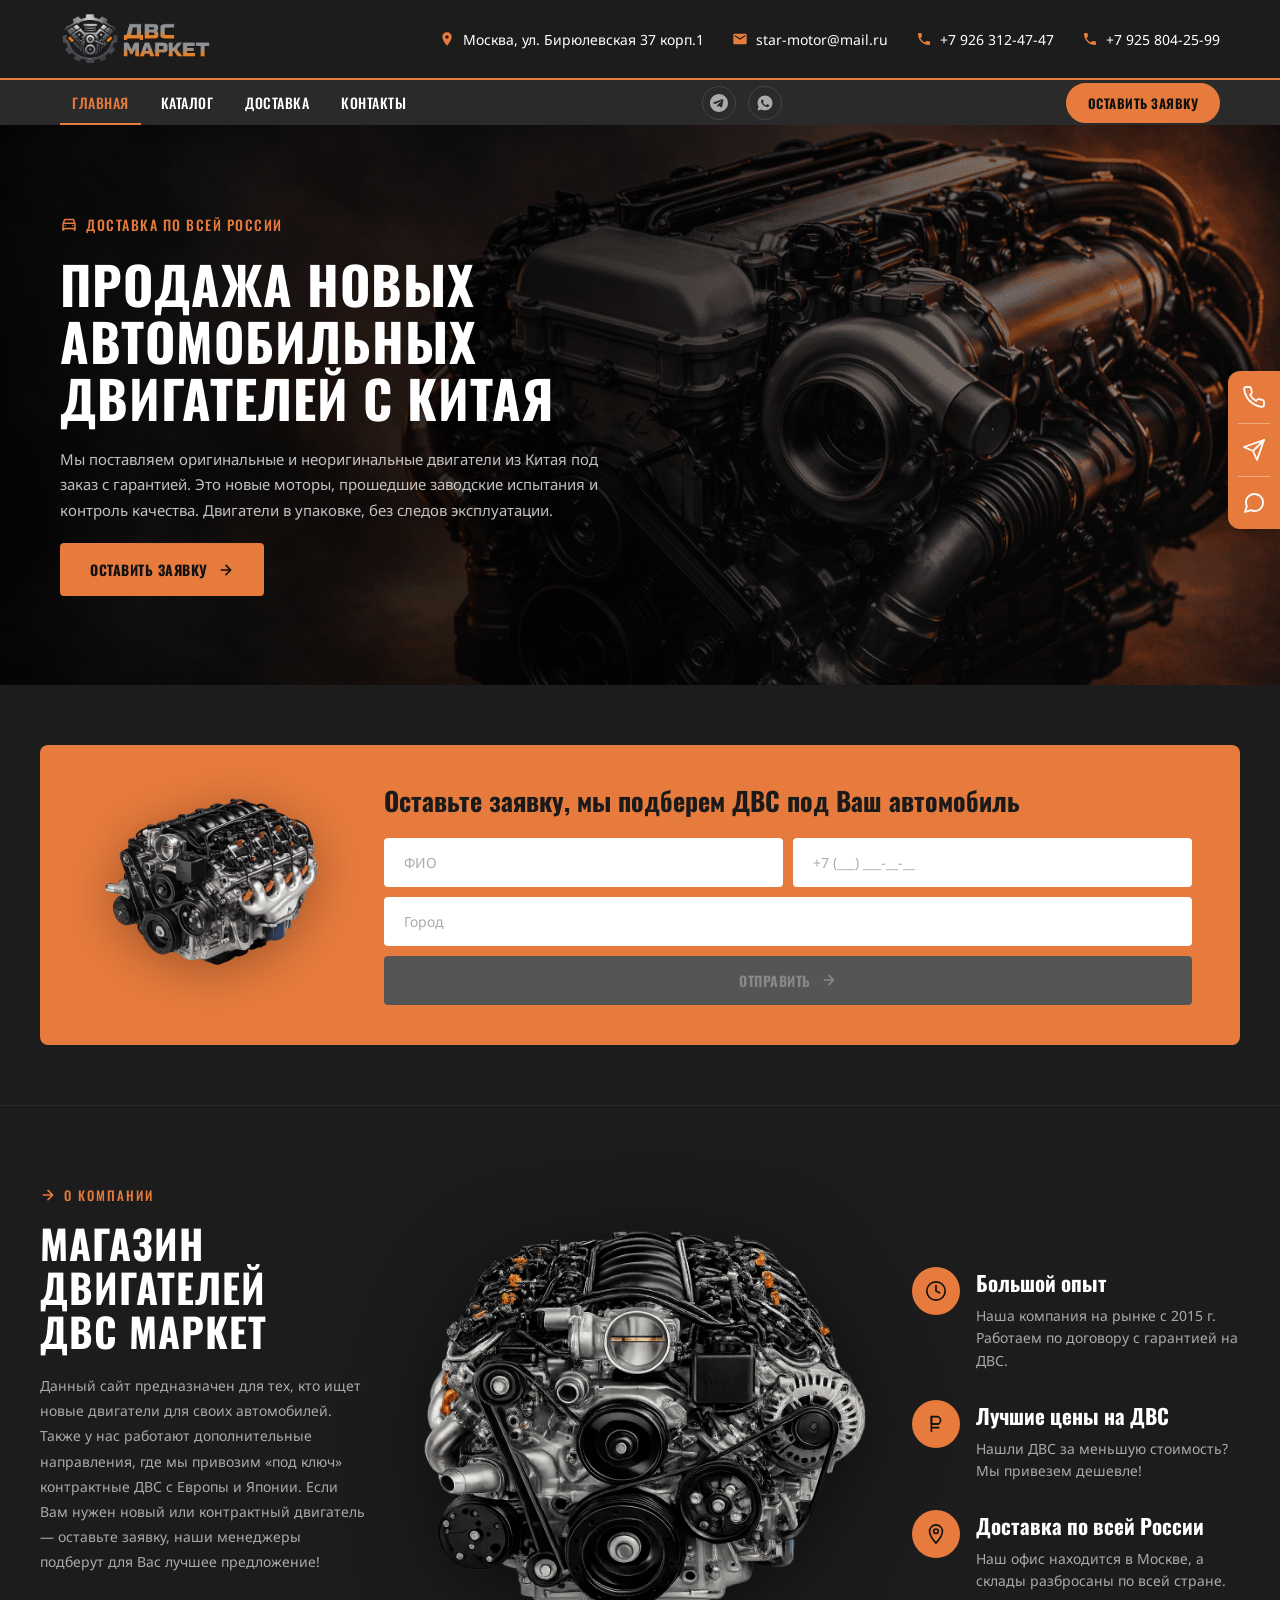
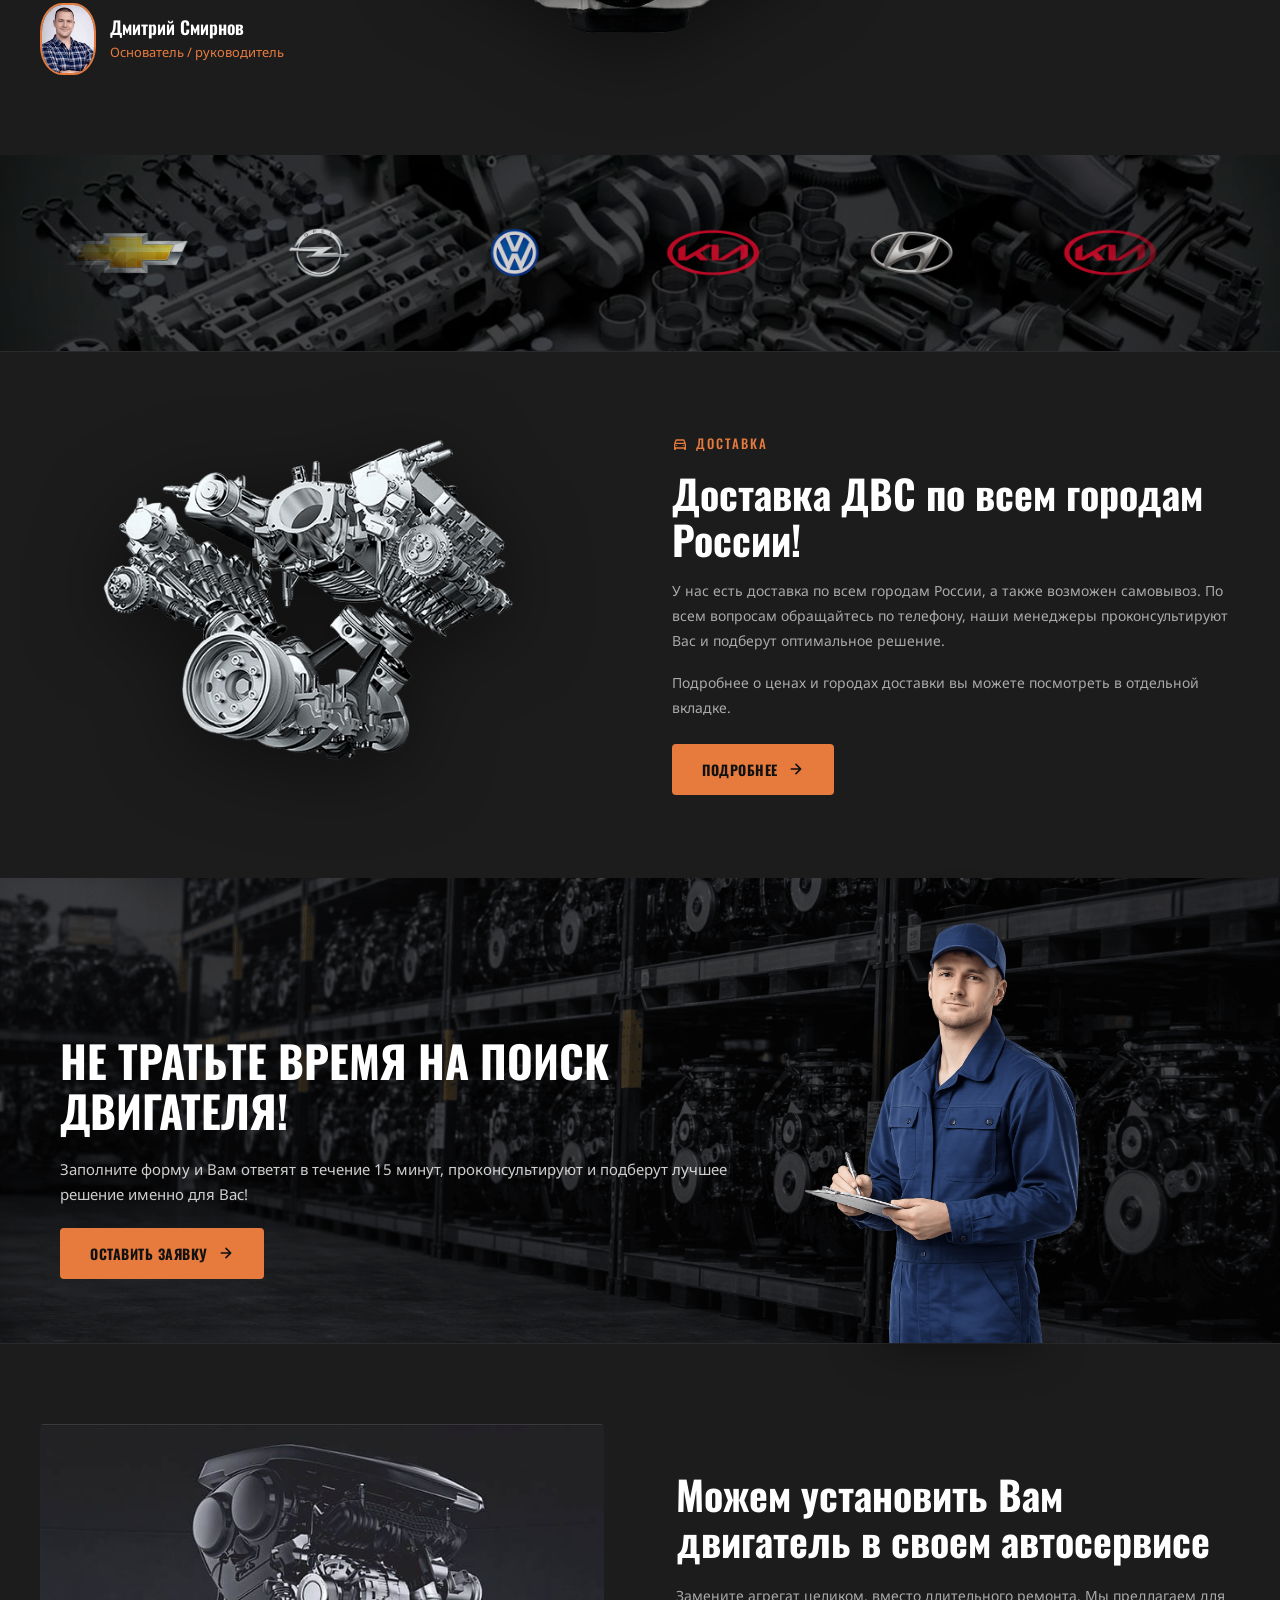
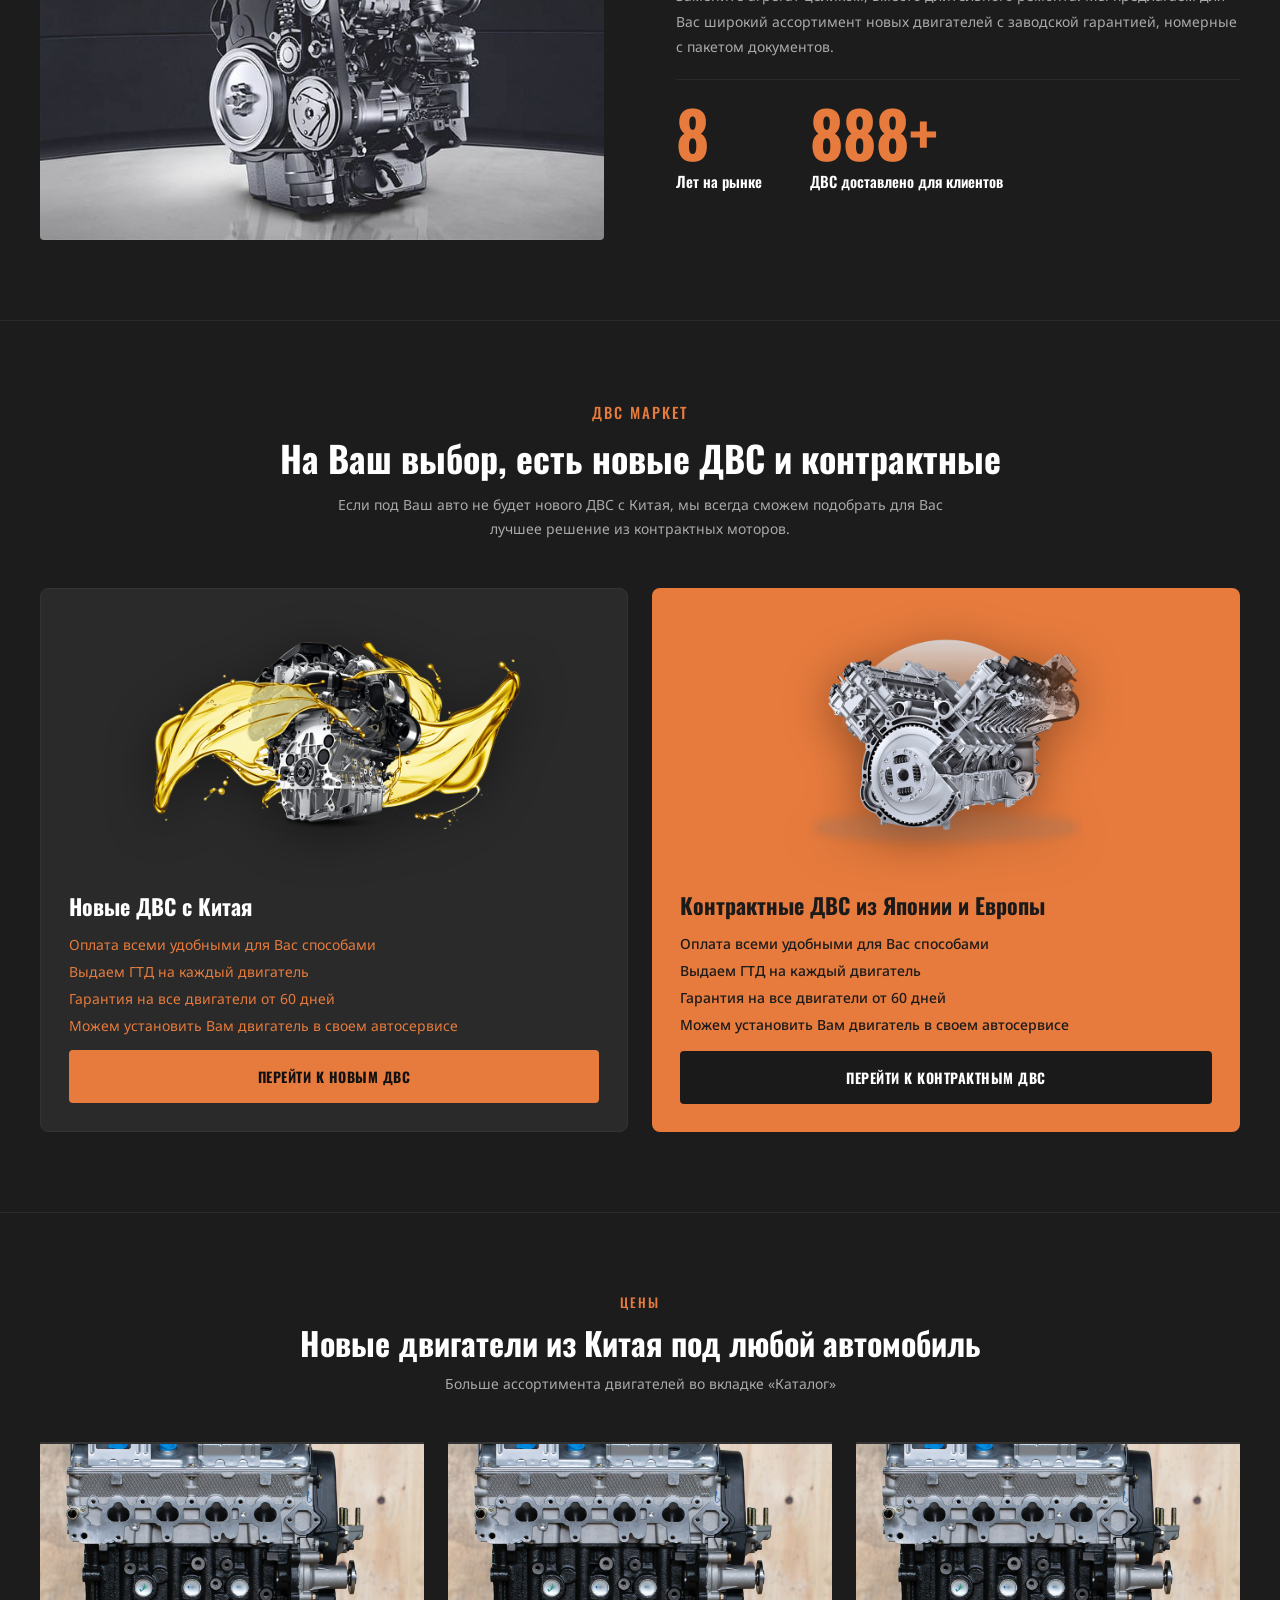
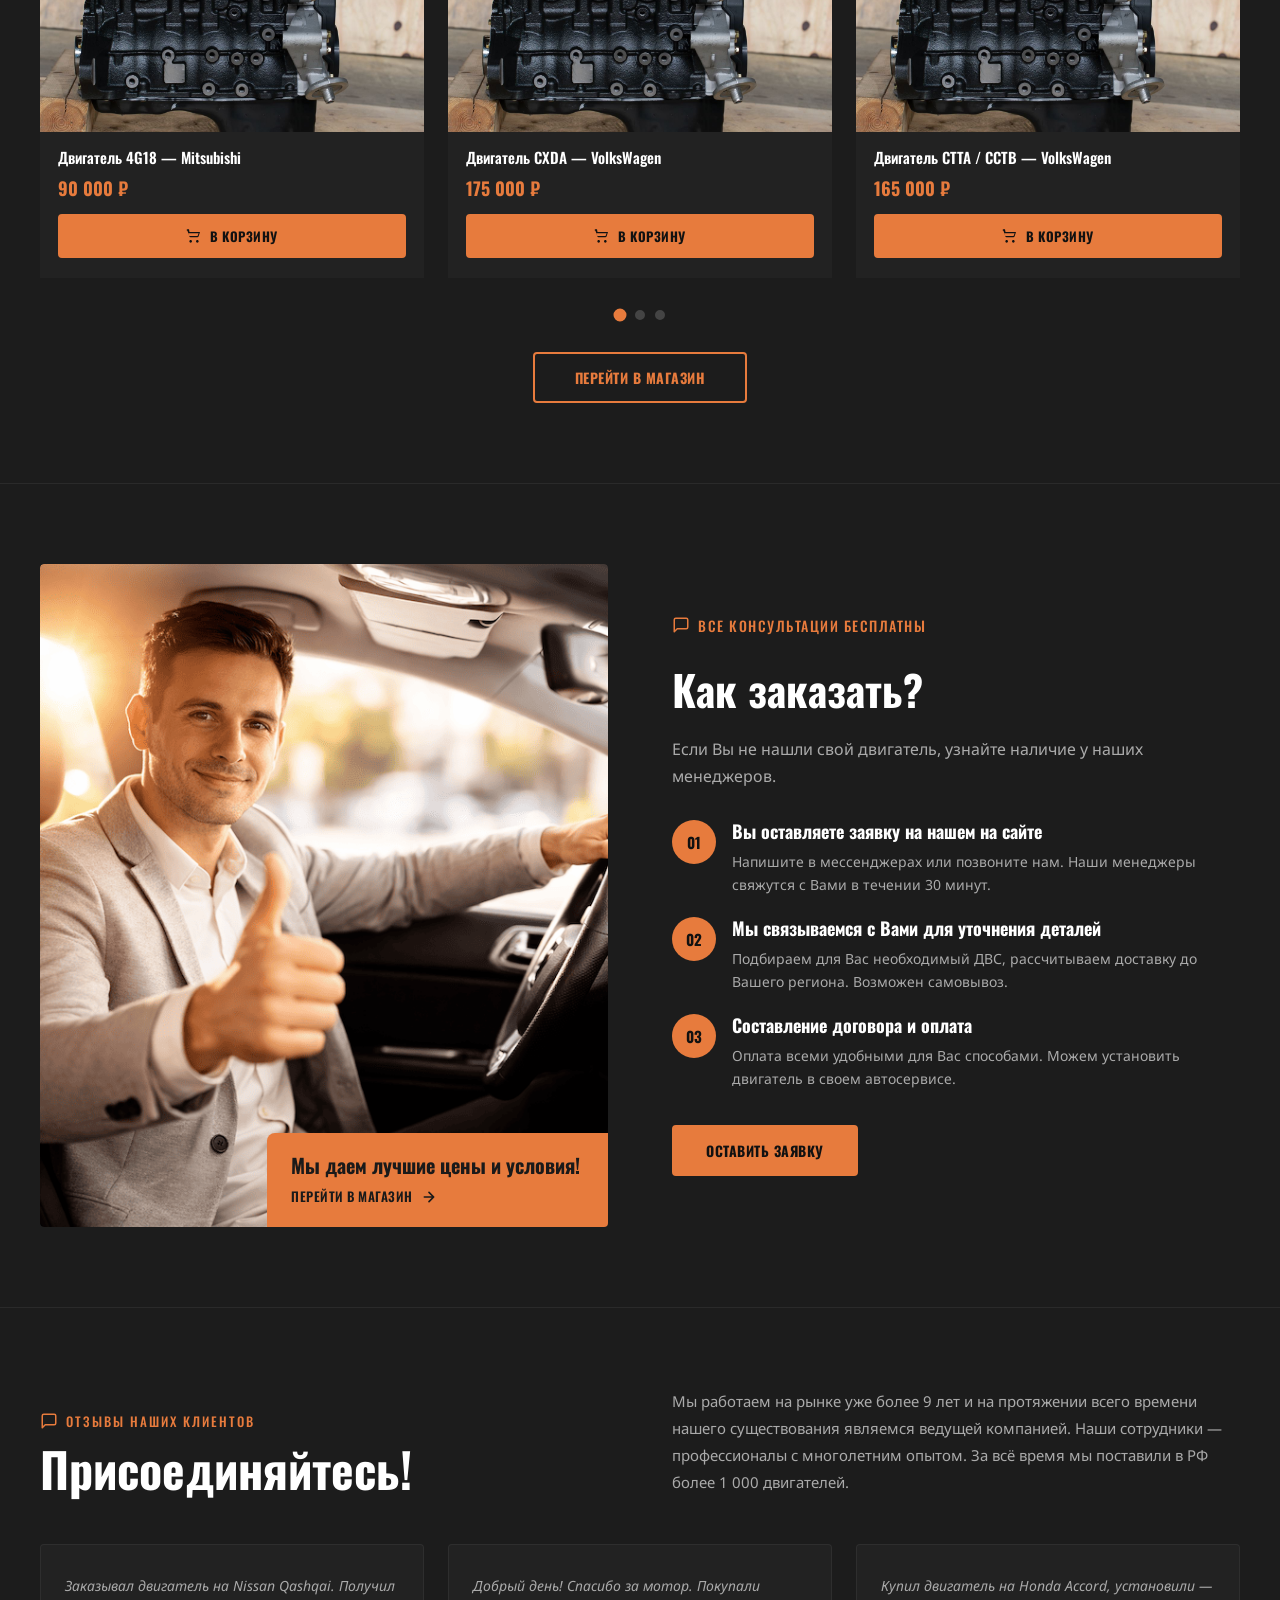
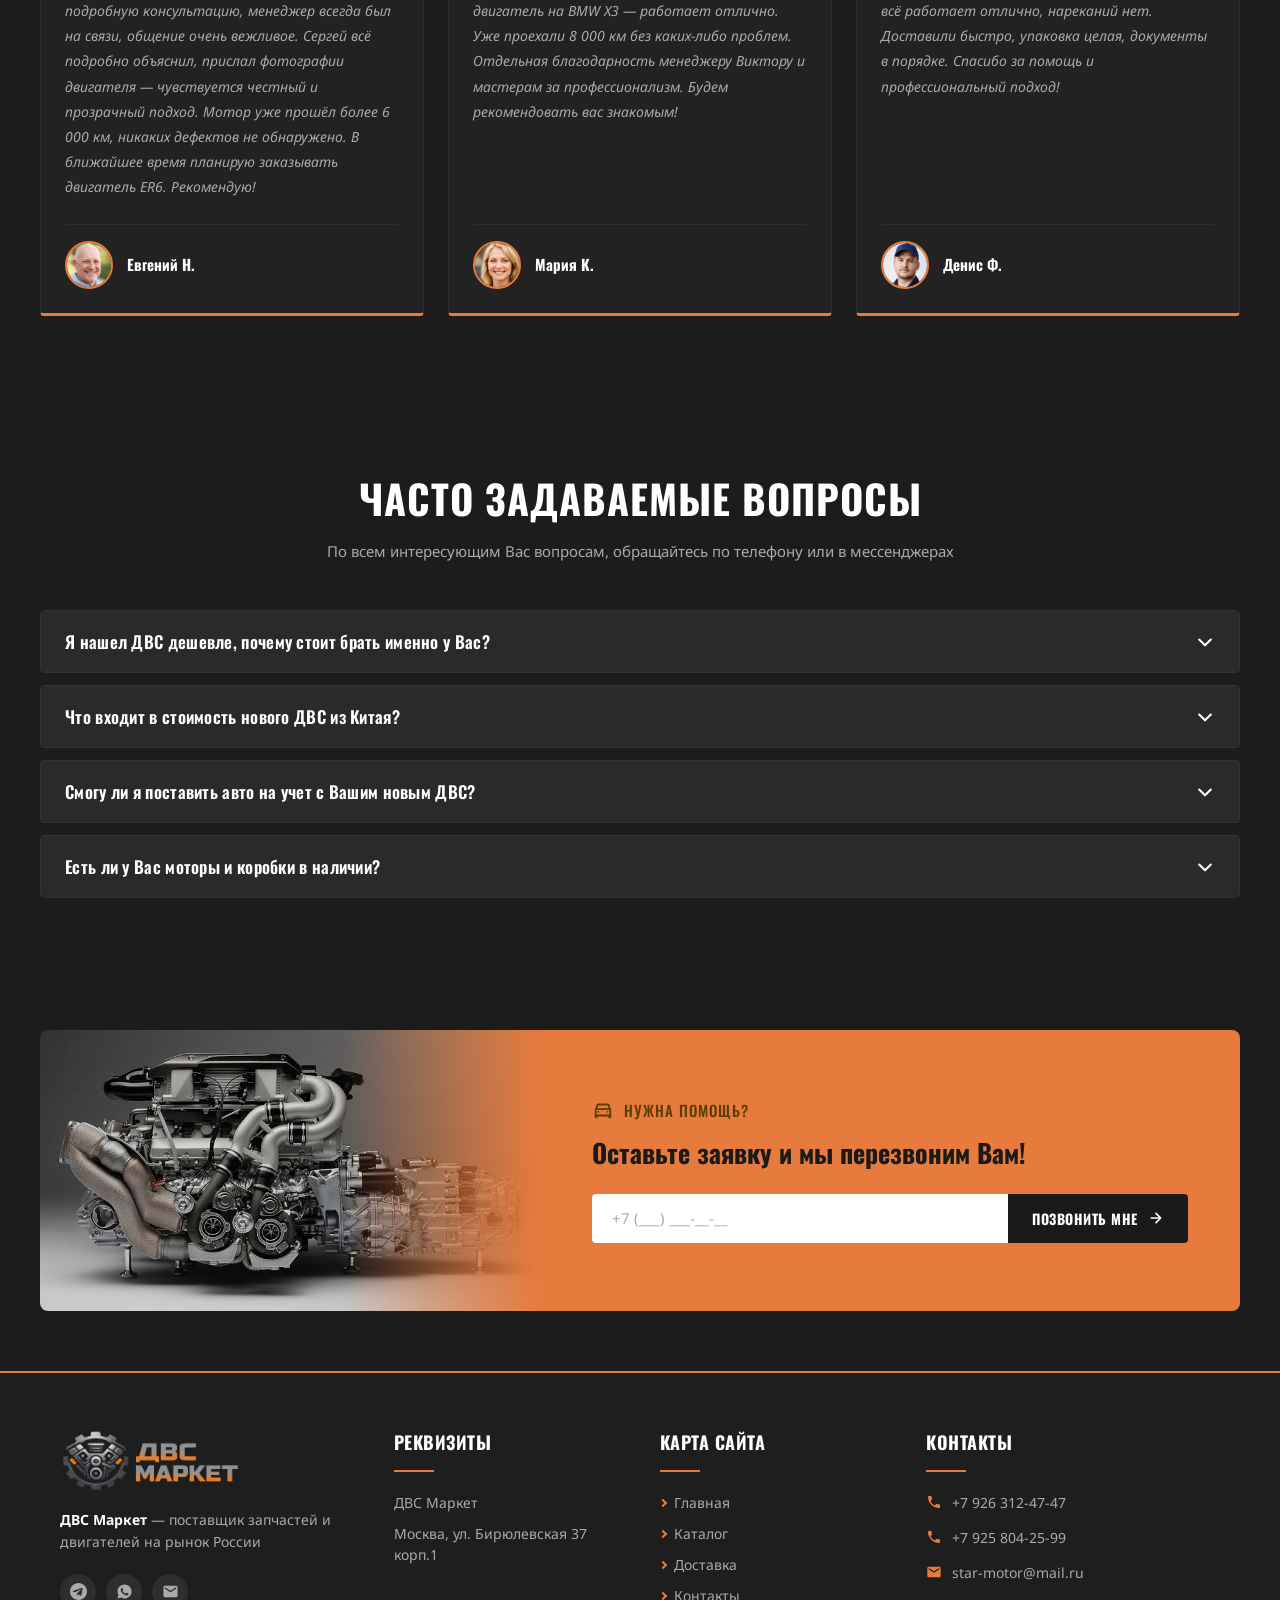
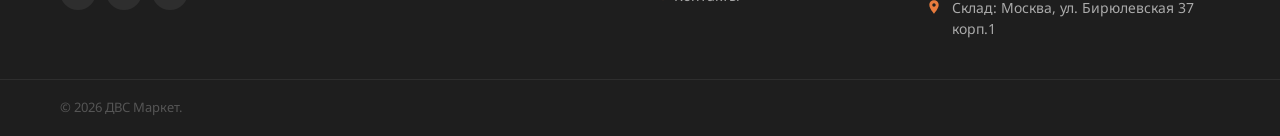
<file: index.html>
<!DOCTYPE html>
<html lang="ru">
<head>
	<meta charset="UTF-8" />
	<meta name="viewport" content="width=device-width, initial-scale=1.0" />
	<title>ДВС Маркет — Двигатели, АКПП, Турбины</title>
	<meta name="description" content="ДВС Маркет — продажа новых и контрактных двигателей, АКПП, турбин и запчастей. Доставка по всей России и СНГ. Гарантия. Москва, ул. Бирюлевская 37 корп.1." />
	<meta name="keywords" content="двигатель купить, ДВС, контрактный двигатель, АКПП, турбина, запчасти, двигатель Москва" />
	<meta name="author" content="ДВС Маркет" />
	<meta name="robots" content="index, follow" />
    <link rel="icon" href="/favicon.ico" type="image/x-icon">
	<!-- Open Graph -->
	<meta property="og:title" content="ДВС Маркет — Двигатели и запчасти" />
	<meta property="og:description" content="Продажа новых и контрактных двигателей, АКПП, турбин. Доставка по России и СНГ." />
	<meta property="og:type" content="website" />
	<meta property="og:locale" content="ru_RU" />
	<!-- Fonts -->
	<link rel="preconnect" href="https://fonts.googleapis.com" />
	<link rel="preconnect" href="https://fonts.gstatic.com" crossorigin />
	<link href="https://fonts.googleapis.com/css2?family=Oswald:wght@400;500;600;700&family=Noto+Sans:wght@400;500&display=swap" rel="stylesheet" />
	<!-- css -->
	<link rel="stylesheet" href="/css/main.css">
</head>
<body>
	<!-- ===================== HEADER ===================== -->
	<div class="header__topbar">
		<div class="header__topbar-inner">
			<a href="/" class="header__logo">
				<img src="/img/logo.png" alt="ДВС Маркет" onerror="this.style.display='none';this.nextElementSibling.style.display='block';" />
				<div class="header__logo-fallback" style="display:none;">ДВС <span>Маркет</span></div>
			</a>
			<div class="header__contacts">
				<a href="https://yandex.com/maps/-/CPeSeDLl" target="_blank" class="header__contact-item">
					<svg viewBox="0 0 24 24" xmlns="http://www.w3.org/2000/svg">
						<path d="M12 2C8.13 2 5 5.13 5 9c0 5.25 7 13 7 13s7-7.75 7-13c0-3.87-3.13-7-7-7zm0 9.5c-1.38 0-2.5-1.12-2.5-2.5S10.62 6.5 12 6.5s2.5 1.12 2.5 2.5S13.38 11.5 12 11.5z"/>
					</svg>
					Москва, ул. Бирюлевская 37 корп.1
				</a>
				<a href="mailto:star-motor@mail.ru" class="header__contact-item">
					<svg viewBox="0 0 24 24" xmlns="http://www.w3.org/2000/svg">
						<path d="M20 4H4c-1.1 0-2 .9-2 2v12c0 1.1.9 2 2 2h16c1.1 0 2-.9 2-2V6c0-1.1-.9-2-2-2zm0 4l-8 5-8-5V6l8 5 8-5v2z"/>
					</svg>
					star-motor@mail.ru
				</a>
				<a href="tel:+79263124747" class="header__contact-item">
					<svg viewBox="0 0 24 24" xmlns="http://www.w3.org/2000/svg">
						<path d="M6.62 10.79a15.05 15.05 0 006.59 6.59l2.2-2.2a1 1 0 011.01-.24c1.12.37 2.33.57 3.58.57a1 1 0 011 1V20a1 1 0 01-1 1C10.61 21 3 13.39 3 4a1 1 0 011-1h3.5a1 1 0 011 1c0 1.26.2 2.47.57 3.58a1 1 0 01-.25 1.01l-2.2 2.2z"/>
					</svg>
					+7 926 312-47-47
				</a>
				<a href="tel:+79258042599" class="header__contact-item">
					<svg viewBox="0 0 24 24" xmlns="http://www.w3.org/2000/svg">
						<path d="M6.62 10.79a15.05 15.05 0 006.59 6.59l2.2-2.2a1 1 0 011.01-.24c1.12.37 2.33.57 3.58.57a1 1 0 011 1V20a1 1 0 01-1 1C10.61 21 3 13.39 3 4a1 1 0 011-1h3.5a1 1 0 011 1c0 1.26.2 2.47.57 3.58a1 1 0 01-.25 1.01l-2.2 2.2z"/>
					</svg>
					+7 925 804-25-99
				</a>
			</div>
		</div>
	</div>
	<nav class="header__nav" aria-label="Основная навигация">
		<div class="header__nav-inner">
			<ul class="nav__links">
				<li><a href="/" class="active">Главная</a></li>
				<li><a href="/catalog">Каталог</a></li>
				<li><a href="/delivery">Доставка</a></li>
				<li><a href="/contacts">Контакты</a></li>
			</ul>
			<!-- Social Icons -->
			<div class="nav__socials">
				<a href="https://t.me/+79263124747" target="_blank" aria-label="Telegram">
					<svg viewBox="0 0 24 24" xmlns="http://www.w3.org/2000/svg">
						<path d="M12 0C5.373 0 0 5.373 0 12s5.373 12 12 12 12-5.373 12-12S18.627 0 12 0zm5.894 8.221l-1.97 9.28c-.145.658-.537.818-1.084.508l-3-2.21-1.447 1.394c-.16.16-.295.295-.605.295l.213-3.053 5.56-5.023c.242-.213-.054-.333-.373-.12L7.17 13.23l-2.965-.924c-.643-.204-.657-.643.136-.953l11.57-4.461c.537-.194 1.006.131.983.329z"/>
					</svg>
				</a>
				<a href="https://wa.me/79263124747" target="_blank" aria-label="WhatsApp">
					<svg viewBox="0 0 24 24" xmlns="http://www.w3.org/2000/svg">
						<path d="M12.04 2C6.58 2 2.13 6.45 2.13 11.91c0 1.75.46 3.45 1.32 4.95L2 22l5.25-1.38c1.45.79 3.08 1.21 4.79 1.21 5.46 0 9.91-4.45 9.91-9.91S17.5 2 12.04 2zm5.52 14.15c-.23.65-1.35 1.24-1.85 1.32-.47.07-1.07.1-1.72-.11-.4-.13-.91-.3-1.56-.59-2.74-1.18-4.53-3.96-4.67-4.14-.14-.18-1.11-1.48-1.11-2.82 0-1.34.7-2 .95-2.27.23-.25.5-.31.67-.31.17 0 .34.002.49.009.16.008.37-.062.58.44.23.53.77 1.87.84 2.01.07.14.12.3.02.48-.09.18-.14.29-.28.45-.14.16-.29.36-.42.48-.14.13-.28.28-.12.54.16.26.72 1.19 1.55 1.93 1.07.95 1.97 1.25 2.24 1.39.27.14.43.12.59-.07.16-.19.68-.8.86-1.07.18-.27.36-.23.61-.14.25.09 1.58.75 1.85.88.27.14.45.2.52.31.06.12.06.69-.17 1.34z"/>
					</svg>
				</a>
			</div>
			<!-- CTA -->
			<div class="nav__cta">
				<button class="btn-cta" onclick="openModal()">Оставить заявку</button>
			</div>
			<!-- Burger (mobile) -->
			<button class="burger" id="burger" aria-label="Открыть меню" onclick="toggleMenu()">
				<span></span>
				<span></span>
				<span></span>
			</button>
		</div>
		<!-- Mobile Drawer -->
		<div class="nav__drawer" id="navDrawer">
			<a href="/" class="active">Главная</a>
			<a href="/catalog">Каталог</a>
			<a href="/delivery">Доставка</a>
			<a href="/contacts">Контакты</a>
			<div class="nav__drawer-socials">
				<a href="https://t.me/+79263124747" target="_blank" aria-label="Telegram">
					<svg viewBox="0 0 24 24"><path d="M12 0C5.373 0 0 5.373 0 12s5.373 12 12 12 12-5.373 12-12S18.627 0 12 0zm5.894 8.221l-1.97 9.28c-.145.658-.537.818-1.084.508l-3-2.21-1.447 1.394c-.16.16-.295.295-.605.295l.213-3.053 5.56-5.023c.242-.213-.054-.333-.373-.12L7.17 13.23l-2.965-.924c-.643-.204-.657-.643.136-.953l11.57-4.461c.537-.194 1.006.131.983.329z"/></svg>
				</a>
				<a href="https://wa.me/79263124747" target="_blank" aria-label="WhatsApp">
					<svg viewBox="0 0 24 24"><path d="M12.04 2C6.58 2 2.13 6.45 2.13 11.91c0 1.75.46 3.45 1.32 4.95L2 22l5.25-1.38c1.45.79 3.08 1.21 4.79 1.21 5.46 0 9.91-4.45 9.91-9.91S17.5 2 12.04 2zm5.52 14.15c-.23.65-1.35 1.24-1.85 1.32-.47.07-1.07.1-1.72-.11-.4-.13-.91-.3-1.56-.59-2.74-1.18-4.53-3.96-4.67-4.14-.14-.18-1.11-1.48-1.11-2.82 0-1.34.7-2 .95-2.27.23-.25.5-.31.67-.31.17 0 .34.002.49.009.16.008.37-.062.58.44.23.53.77 1.87.84 2.01.07.14.12.3.02.48-.09.18-.14.29-.28.45-.14.16-.29.36-.42.48-.14.13-.28.28-.12.54.16.26.72 1.19 1.55 1.93 1.07.95 1.97 1.25 2.24 1.39.27.14.43.12.59-.07.16-.19.68-.8.86-1.07.18-.27.36-.23.61-.14.25.09 1.58.75 1.85.88.27.14.45.2.52.31.06.12.06.69-.17 1.34z"/></svg>
				</a>
			</div>
			<div class="nav__drawer-cta">
				<button class="btn-cta" onclick="openModal(); toggleMenu();">Оставить заявку</button>
			</div>
		</div>
	</nav>
	<main>
		<!-- ===================== HERO ===================== -->
		<section class="hero">
			<div class="hero__slides">
				<div class="hero__slide active" style="background-image: url('/img/main/hero/1.png')"></div>
				<div class="hero__slide" style="background-image: url('/img/main/hero/2.png')"></div>
				<div class="hero__slide" style="background-image: url('/img/main/hero/3.png')"></div>
				<div class="hero__slide" style="background-image: url('/img/main/hero/4.png')"></div>
			</div>
			<div class="hero__overlay"></div>
			<div class="hero__inner">
				<div class="hero__content">
					<div class="hero__label">
						<svg viewBox="0 0 24 24" fill="currentColor"><path d="M18.92 6.01C18.72 5.42 18.16 5 17.5 5h-11c-.66 0-1.21.42-1.42 1.01L3 12v8c0 .55.45 1 1 1h1c.55 0 1-.45 1-1v-1h12v1c0 .55.45 1 1 1h1c.55 0 1-.45 1-1v-8l-2.08-5.99zM6.85 7h10.29l1.08 3.11H5.77L6.85 7zM19 17H5v-5h14v5zm-2-2c.55 0 1-.45 1-1s-.45-1-1-1-1 .45-1 1 .45 1 1 1zm-10 0c.55 0 1-.45 1-1s-.45-1-1-1-1 .45-1 1 .45 1 1 1z"/></svg>
						Доставка по всей России
					</div>
					<h1 class="hero__title">Продажа новых автомобильных двигателей с Китая</h1>
					<p class="hero__text">Мы поставляем оригинальные и неоригинальные двигатели из Китая под заказ с гарантией. Это новые моторы, прошедшие заводские испытания и контроль качества. Двигатели в упаковке, без следов эксплуатации.</p>
					<button class="hero__btn" onclick="openModal()">
						Оставить заявку
						<svg viewBox="0 0 24 24" fill="none" stroke="currentColor" stroke-width="2.5" stroke-linecap="round" stroke-linejoin="round"><path d="M5 12h14M12 5l7 7-7 7"/></svg>
					</button>
				</div>
			</div>
		</section>
		<!-- ===================== CTA MAIN ===================== -->
		<section class="cta-main">
			<div class="cta-main__inner reveal reveal--fade">
				<div class="cta-main__image">
					<img src="/img/main/mainpage_cta.png" alt="Двигатель" />
				</div>
				<div class="cta-main__body">
					<h2 class="cta-main__title">Оставьте заявку, мы подберем ДВС под Ваш автомобиль</h2>
					<form class="cta-main__form" onsubmit="handleFormSubmit(event, '/php/form_cta_main.php')">
						<div class="cta-main__row">
							<input type="text" name="name" id="ctam-name" placeholder="ФИО" required autocomplete="name" />
							<input type="tel" name="phone" id="ctam-phone" placeholder="+7 (___) ___-__-__" required autocomplete="tel" maxlength="18" />
						</div>
						<input type="text" name="city" id="ctam-city" placeholder="Город" autocomplete="address-level2" />
						<button type="submit">
							Отправить
							<svg viewBox="0 0 24 24" fill="none" stroke="currentColor" stroke-width="2.5" stroke-linecap="round" stroke-linejoin="round"><path d="M5 12h14M12 5l7 7-7 7"/></svg>
						</button>
					</form>
				</div>
			</div>
		</section>
		<!-- ===================== ABOUT ===================== -->
		<section class="about">
			<div class="about__inner">
				<!-- левая колонка -->
				<div class="about__left reveal reveal--left">
					<div class="about__label">
						<svg viewBox="0 0 24 24" fill="none" stroke="currentColor" stroke-width="2.5" stroke-linecap="round" stroke-linejoin="round"><path d="M5 12h14M12 5l7 7-7 7"/></svg>
						О компании
					</div>
					<h2 class="about__title">Магазин двигателей<br>ДВС Маркет</h2>
					<p class="about__text">Данный сайт предназначен для тех, кто ищет новые двигатели для своих автомобилей. Также у нас работают дополнительные направления, где мы привозим «под ключ» контрактные ДВС с Европы и Японии. Если Вам нужен новый или контрактный двигатель — оставьте заявку, наши менеджеры подберут для Вас лучшее предложение!</p>
					<div class="about__founder">
						<img src="/img/main/ceo.png" alt="Руководитель ДВС Маркет" />
						<div class="about__founder-info">
							<span class="about__founder-name">Дмитрий Смирнов</span>
							<span class="about__founder-role">Основатель / руководитель</span>
						</div>
					</div>
				</div>
				<!-- центральное изображение -->
				<div class="about__image reveal reveal--fade">
					<img src="/img/main/mainpage_engine_frontal.png" alt="Двигатель ДВС Маркет" />
				</div>
				<!-- правая колонка -->
				<div class="about__right reveal reveal--right">
					<div class="about__feature">
						<div class="about__feature-icon">
							<svg viewBox="0 0 24 24" fill="none" stroke="currentColor" stroke-width="1.8" stroke-linecap="round" stroke-linejoin="round"><circle cx="12" cy="12" r="10"/><polyline points="12 6 12 12 16 14"/></svg>
						</div>
						<div class="about__feature-body">
							<h3>Большой опыт</h3>
							<p>Наша компания на рынке с 2015 г. Работаем по договору с гарантией на ДВС.</p>
						</div>
					</div>
					<div class="about__feature">
						<div class="about__feature-icon">
							<svg xmlns="http://www.w3.org/2000/svg" viewBox="0 0 24 24" fill="none" stroke="currentColor" stroke-width="1.8" stroke-linecap="round" stroke-linejoin="round"><path d="M7 4h6a4 4 0 0 1 0 8H7V4z"/><path d="M7 12h8"/><path d="M7 16h8"/><line x1="7" y1="4" x2="7" y2="20"/></svg>
						</div>
						<div class="about__feature-body">
							<h3>Лучшие цены на ДВС</h3>
							<p>Нашли ДВС за меньшую стоимость? Мы привезем дешевле!</p>
						</div>
					</div>
					<div class="about__feature">
						<div class="about__feature-icon">
							<svg viewBox="0 0 24 24" fill="none" stroke="currentColor" stroke-width="1.8" stroke-linecap="round" stroke-linejoin="round"><path d="M12 2C8.13 2 5 5.13 5 9c0 5.25 7 13 7 13s7-7.75 7-13c0-3.87-3.13-7-7-7z"/><circle cx="12" cy="9" r="2.5"/></svg>
						</div>
						<div class="about__feature-body">
							<h3>Доставка по всей России</h3>
							<p>Наш офис находится в Москве, а склады разбросаны по всей стране.</p>
						</div>
					</div>
				</div>
			</div>
		</section>
		<!-- ===================== BRANDS ===================== -->
		<section class="brands">
			<div class="brands__bg"></div>
			<div class="brands__overlay"></div>
			<div class="brands__inner">
				<div class="brands__track-wrap">
					<div class="brands__track">
						<img src="/img/main/brands/china.png"      alt="China" />
						<img src="/img/main/brands/chery.png"      alt="Chery" />
						<img src="/img/main/brands/geely.png"      alt="Geely" />
						<img src="/img/main/brands/great-wall.png" alt="Great Wall" />
						<img src="/img/main/brands/hyundai.png"    alt="Hyundai" />
						<img src="/img/main/brands/kia.png"        alt="Kia" />
						<img src="/img/main/brands/wv.png"         alt="Volkswagen" />
						<!-- дубли для бесшовного лупа -->
						<img src="/img/main/brands/china.png"      alt="China" aria-hidden="true" />
						<img src="/img/main/brands/chery.png"      alt="Chery" aria-hidden="true" />
						<img src="/img/main/brands/geely.png"      alt="Geely" aria-hidden="true" />
						<img src="/img/main/brands/great-wall.png" alt="Great Wall" aria-hidden="true" />
						<img src="/img/main/brands/hyundai.png"    alt="Hyundai" aria-hidden="true" />
						<img src="/img/main/brands/kia.png"        alt="Kia" aria-hidden="true" />
						<img src="/img/main/brands/wv.png"         alt="Volkswagen" aria-hidden="true" />
					</div>
				</div>
			</div>
		</section>
		<!-- ===================== DELIVERY PROMO ===================== -->
		<section class="delivery-promo">
			<div class="delivery-promo__inner">
				<div class="delivery-promo__image reveal reveal--left">
					<img src="/img/main/engine_disassembled.png" alt="Двигатель" />
				</div>
				<div class="delivery-promo__content reveal reveal--right">
					<div class="delivery-promo__label">
						<svg viewBox="0 0 24 24" fill="currentColor"><path d="M18.92 6.01C18.72 5.42 18.16 5 17.5 5h-11c-.66 0-1.21.42-1.42 1.01L3 12v8c0 .55.45 1 1 1h1c.55 0 1-.45 1-1v-1h12v1c0 .55.45 1 1 1h1c.55 0 1-.45 1-1v-8l-2.08-5.99zM6.85 7h10.29l1.08 3.11H5.77L6.85 7zM19 17H5v-5h14v5zm-2-2c.55 0 1-.45 1-1s-.45-1-1-1-1 .45-1 1 .45 1 1 1zm-10 0c.55 0 1-.45 1-1s-.45-1-1-1-1 .45-1 1 .45 1 1 1z"/></svg>
						Доставка
					</div>
					<h2 class="delivery-promo__title">Доставка ДВС по всем городам России!</h2>
					<p class="delivery-promo__text">У нас есть доставка по всем городам России, а также возможен самовывоз. По всем вопросам обращайтесь по телефону, наши менеджеры проконсультируют Вас и подберут оптимальное решение.</p>
					<p class="delivery-promo__text">Подробнее о ценах и городах доставки вы можете посмотреть в отдельной вкладке.</p>
					<a href="/delivery" class="delivery-promo__btn">
						Подробнее
						<svg viewBox="0 0 24 24" fill="none" stroke="currentColor" stroke-width="2.5" stroke-linecap="round" stroke-linejoin="round"><path d="M5 12h14M12 5l7 7-7 7"/></svg>
					</a>
				</div>
			</div>
		</section>
		<!-- ===================== MECHANIC PROMO ===================== -->
		<section class="mechanic-promo">
			<div class="mechanic-promo__bg"></div>
			<div class="mechanic-promo__overlay"></div>
			<div class="mechanic-promo__inner">
				<div class="mechanic-promo__content reveal reveal--left">
					<h2 class="mechanic-promo__title">Не тратьте время на поиск двигателя!</h2>
					<p class="mechanic-promo__text">Заполните форму и Вам ответят в течение 15 минут, проконсультируют и подберут лучшее решение именно для Вас!</p>
					<button class="mechanic-promo__btn" onclick="openModal()">
						Оставить заявку
						<svg viewBox="0 0 24 24" fill="none" stroke="currentColor" stroke-width="2.5" stroke-linecap="round" stroke-linejoin="round"><path d="M5 12h14M12 5l7 7-7 7"/></svg>
					</button>
				</div>
				<div class="mechanic-promo__image reveal reveal--right">
					<img src="/img/main/mechanic.png" alt="Менеджер ДВС Маркет" />
				</div>
			</div>
		</section>
		<!-- ===================== ENGINE REPLACE ===================== -->
		<section class="engine-replace">
			<div class="engine-replace__inner">
				<div class="engine-replace__image reveal reveal--fade">
					<img src="/img/main/engine_replace.jpg" alt="Установка двигателя" />
				</div>
				<div class="engine-replace__content reveal reveal--right">
					<h2 class="engine-replace__title">Можем установить Вам двигатель в своем автосервисе</h2>
					<p class="engine-replace__text">Замените агрегат целиком, вместо длительного ремонта. Мы предлагаем для Вас широкий ассортимент новых двигателей с заводской гарантией, номерные с пакетом документов.</p>
					<div class="engine-replace__divider"></div>
					<div class="engine-replace__stats">
						<div class="engine-replace__stat">
							<span class="engine-replace__num" data-target="9" data-suffix="">0</span>
							<span class="engine-replace__label">Лет на рынке</span>
						</div>
						<div class="engine-replace__stat">
							<span class="engine-replace__num" data-target="1000" data-suffix="+">0</span>
							<span class="engine-replace__label">ДВС доставлено для клиентов</span>
						</div>
					</div>
				</div>
			</div>
		</section>
		<!-- ===================== CATEGORIES ===================== -->
		<section class="categories">
			<div class="categories__inner">
				<div class="categories__header reveal reveal--fade">
					<span class="categories__label">ДВС Маркет</span>
					<h2 class="categories__title">На Ваш выбор, есть новые ДВС и контрактные</h2>
					<p class="categories__subtitle">Если под Ваш авто не будет нового ДВС с Китая, мы всегда сможем подобрать для Вас лучшее решение из контрактных моторов.</p>
				</div>
				<div class="categories__grid">
					<!-- левая карточка -->
					<div class="cat-card cat-card--light reveal reveal--up">
						<div class="cat-card__image">
							<img src="/img/main/engine_new.png" alt="Новые ДВС с Китая" />
						</div>
						<div class="cat-card__body">
							<h3 class="cat-card__title">Новые ДВС с Китая</h3>
							<ul class="cat-card__list">
								<li>Оплата всеми удобными для Вас способами</li>
								<li>Выдаем ГТД на каждый двигатель</li>
								<li>Гарантия на все двигатели от 60 дней</li>
								<li>Можем установить Вам двигатель в своем автосервисе</li>
							</ul>
							<a href="/catalog" class="cat-card__btn cat-card__btn--orange">Перейти к новым ДВС</a>
						</div>
					</div>
					<!-- правая карточка -->
					<div class="cat-card cat-card--dark reveal reveal--up">
						<div class="cat-card__image">
							<img src="/img/main/engine_used.png" alt="Контрактные ДВС из Японии и Европы" />
						</div>
						<div class="cat-card__body">
							<h3 class="cat-card__title">Контрактные ДВС из Японии и Европы</h3>
							<ul class="cat-card__list">
								<li>Оплата всеми удобными для Вас способами</li>
								<li>Выдаем ГТД на каждый двигатель</li>
								<li>Гарантия на все двигатели от 60 дней</li>
								<li>Можем установить Вам двигатель в своем автосервисе</li>
							</ul>
							<a href="/catalog" class="cat-card__btn cat-card__btn--dark">Перейти к контрактным ДВС</a>
						</div>
					</div>
				</div>
			</div>
		</section>
		<!-- ===================== PRODUCTS SLIDER ===================== -->
		<section class="products-slider reveal reveal--fade">
			<div class="products-slider__inner">
				<div class="products-slider__header">
					<span class="products-slider__label">Цены</span>
					<h2 class="products-slider__title">Новые двигатели из Китая под любой автомобиль</h2>
					<p class="products-slider__subtitle">Больше ассортимента двигателей во вкладке «Каталог»</p>
				</div>
				<!-- слайды -->
				<div class="products-slider__viewport">
					<!-- слайд 1 -->
					<div class="products-slider__slide active">
						<div class="products-slider__grid">
							<div class="ps-card">
								<div class="ps-card__img"><img src="/img/products/4G18/1.jpg" alt="Двигатель 4G18" /></div>
								<div class="ps-card__body">
									<h3 class="ps-card__name">Двигатель 4G18 — Mitsubishi</h3>
									<span class="ps-card__price">90 000&nbsp;₽</span>
									<button class="ps-card__btn" onclick="openModal()">
										<svg viewBox="0 0 24 24" fill="currentColor"><path d="M7 18c-1.1 0-2 .9-2 2s.9 2 2 2 2-.9 2-2-.9-2-2-2zm10 0c-1.1 0-2 .9-2 2s.9 2 2 2 2-.9 2-2-.9-2-2-2zm-14.5-16h-.5a1 1 0 000 2h.18l2.73 8.18A2 2 0 007 14h10a2 2 0 001.94-1.5L21 6H5.21L4.5 2zm2.5 10l-1.33-4H19l-1.67 4H7z"/></svg>
										В корзину
									</button>
								</div>
							</div>
							<div class="ps-card">
								<div class="ps-card__img"><img src="/img/products/4G18/1.jpg" alt="Двигатель CXDA" /></div>
								<div class="ps-card__body">
									<h3 class="ps-card__name">Двигатель CXDA — VolksWagen</h3>
									<span class="ps-card__price">175 000&nbsp;₽</span>
									<button class="ps-card__btn" onclick="openModal()">
										<svg viewBox="0 0 24 24" fill="currentColor"><path d="M7 18c-1.1 0-2 .9-2 2s.9 2 2 2 2-.9 2-2-.9-2-2-2zm10 0c-1.1 0-2 .9-2 2s.9 2 2 2 2-.9 2-2-.9-2-2-2zm-14.5-16h-.5a1 1 0 000 2h.18l2.73 8.18A2 2 0 007 14h10a2 2 0 001.94-1.5L21 6H5.21L4.5 2zm2.5 10l-1.33-4H19l-1.67 4H7z"/></svg>
										В корзину
									</button>
								</div>
							</div>
							<div class="ps-card">
								<div class="ps-card__img"><img src="/img/products/4G18/1.jpg" alt="Двигатель CTTA" /></div>
								<div class="ps-card__body">
									<h3 class="ps-card__name">Двигатель CTTA / CCTB — VolksWagen</h3>
									<span class="ps-card__price">165 000&nbsp;₽</span>
									<button class="ps-card__btn" onclick="openModal()">
										<svg viewBox="0 0 24 24" fill="currentColor"><path d="M7 18c-1.1 0-2 .9-2 2s.9 2 2 2 2-.9 2-2-.9-2-2-2zm10 0c-1.1 0-2 .9-2 2s.9 2 2 2 2-.9 2-2-.9-2-2-2zm-14.5-16h-.5a1 1 0 000 2h.18l2.73 8.18A2 2 0 007 14h10a2 2 0 001.94-1.5L21 6H5.21L4.5 2zm2.5 10l-1.33-4H19l-1.67 4H7z"/></svg>
										В корзину
									</button>
								</div>
							</div>
						</div>
					</div>
					<!-- слайд 2 -->
					<div class="products-slider__slide">
						<div class="products-slider__grid">
							<div class="ps-card">
								<div class="ps-card__img"><img src="/img/products/4G18/1.jpg" alt="Двигатель CZDA" /></div>
								<div class="ps-card__body">
									<h3 class="ps-card__name">Двигатель CZDA — Volkswagen</h3>
									<span class="ps-card__price">135 000&nbsp;₽</span>
									<button class="ps-card__btn" onclick="openModal()">
										<svg viewBox="0 0 24 24" fill="currentColor"><path d="M7 18c-1.1 0-2 .9-2 2s.9 2 2 2 2-.9 2-2-.9-2-2-2zm10 0c-1.1 0-2 .9-2 2s.9 2 2 2 2-.9 2-2-.9-2-2-2zm-14.5-16h-.5a1 1 0 000 2h.18l2.73 8.18A2 2 0 007 14h10a2 2 0 001.94-1.5L21 6H5.21L4.5 2zm2.5 10l-1.33-4H19l-1.67 4H7z"/></svg>
										В корзину
									</button>
								</div>
							</div>
							<div class="ps-card">
								<div class="ps-card__img"><img src="/img/products/4G18/1.jpg" alt="Двигатель CAVA" /></div>
								<div class="ps-card__body">
									<h3 class="ps-card__name">Двигатель CAVA — Volkswagen</h3>
									<span class="ps-card__price">140 000&nbsp;₽</span>
									<button class="ps-card__btn" onclick="openModal()">
										<svg viewBox="0 0 24 24" fill="currentColor"><path d="M7 18c-1.1 0-2 .9-2 2s.9 2 2 2 2-.9 2-2-.9-2-2-2zm10 0c-1.1 0-2 .9-2 2s.9 2 2 2 2-.9 2-2-.9-2-2-2zm-14.5-16h-.5a1 1 0 000 2h.18l2.73 8.18A2 2 0 007 14h10a2 2 0 001.94-1.5L21 6H5.21L4.5 2zm2.5 10l-1.33-4H19l-1.67 4H7z"/></svg>
										В корзину
									</button>
								</div>
							</div>
							<div class="ps-card">
								<div class="ps-card__img"><img src="/img/products/4G18/1.jpg" alt="Двигатель CJZ" /></div>
								<div class="ps-card__body">
									<h3 class="ps-card__name">Двигатель CJZ, CJZA — VolksWagen, Skoda</h3>
									<span class="ps-card__price">125 000&nbsp;₽</span>
									<button class="ps-card__btn" onclick="openModal()">
										<svg viewBox="0 0 24 24" fill="currentColor"><path d="M7 18c-1.1 0-2 .9-2 2s.9 2 2 2 2-.9 2-2-.9-2-2-2zm10 0c-1.1 0-2 .9-2 2s.9 2 2 2 2-.9 2-2-.9-2-2-2zm-14.5-16h-.5a1 1 0 000 2h.18l2.73 8.18A2 2 0 007 14h10a2 2 0 001.94-1.5L21 6H5.21L4.5 2zm2.5 10l-1.33-4H19l-1.67 4H7z"/></svg>
										В корзину
									</button>
								</div>
							</div>
						</div>
					</div>
					<!-- слайд 3 -->
					<div class="products-slider__slide">
						<div class="products-slider__grid">
							<div class="ps-card">
								<div class="ps-card__img"><img src="/img/products/4G18/1.jpg" alt="Двигатель G4KJ" /></div>
								<div class="ps-card__body">
									<h3 class="ps-card__name">Двигатель G4KJ — Kia, Hyundai</h3>
									<span class="ps-card__price">190 000&nbsp;₽</span>
									<button class="ps-card__btn" onclick="openModal()">
										<svg viewBox="0 0 24 24" fill="currentColor"><path d="M7 18c-1.1 0-2 .9-2 2s.9 2 2 2 2-.9 2-2-.9-2-2-2zm10 0c-1.1 0-2 .9-2 2s.9 2 2 2 2-.9 2-2-.9-2-2-2zm-14.5-16h-.5a1 1 0 000 2h.18l2.73 8.18A2 2 0 007 14h10a2 2 0 001.94-1.5L21 6H5.21L4.5 2zm2.5 10l-1.33-4H19l-1.67 4H7z"/></svg>
										В корзину
									</button>
								</div>
							</div>
							<div class="ps-card">
								<div class="ps-card__img"><img src="/img/products/4G18/1.jpg" alt="Двигатель CVRC" /></div>
								<div class="ps-card__body">
									<h3 class="ps-card__name">Двигатель CVRC — Ford Transit RWD (Евро 5)</h3>
									<span class="ps-card__price">275 000&nbsp;₽</span>
									<button class="ps-card__btn" onclick="openModal()">
										<svg viewBox="0 0 24 24" fill="currentColor"><path d="M7 18c-1.1 0-2 .9-2 2s.9 2 2 2 2-.9 2-2-.9-2-2-2zm10 0c-1.1 0-2 .9-2 2s.9 2 2 2 2-.9 2-2-.9-2-2-2zm-14.5-16h-.5a1 1 0 000 2h.18l2.73 8.18A2 2 0 007 14h10a2 2 0 001.94-1.5L21 6H5.21L4.5 2zm2.5 10l-1.33-4H19l-1.67 4H7z"/></svg>
										В корзину
									</button>
								</div>
							</div>
							<div class="ps-card">
								<div class="ps-card__img"><img src="/img/products/4G18/1.jpg" alt="Двигатель CJZ" /></div>
								<div class="ps-card__body">
									<h3 class="ps-card__name">Двигатель CJZ, CJZA — VolksWagen, Skoda</h3>
									<span class="ps-card__price">125 000&nbsp;₽</span>
									<button class="ps-card__btn" onclick="openModal()">
										<svg viewBox="0 0 24 24" fill="currentColor"><path d="M7 18c-1.1 0-2 .9-2 2s.9 2 2 2 2-.9 2-2-.9-2-2-2zm10 0c-1.1 0-2 .9-2 2s.9 2 2 2 2-.9 2-2-.9-2-2-2zm-14.5-16h-.5a1 1 0 000 2h.18l2.73 8.18A2 2 0 007 14h10a2 2 0 001.94-1.5L21 6H5.21L4.5 2zm2.5 10l-1.33-4H19l-1.67 4H7z"/></svg>
										В корзину
									</button>
								</div>
							</div>
						</div>
					</div>
				</div>
				<!-- точки -->
				<div class="products-slider__dots">
					<button class="ps-dot active" data-index="0"></button>
					<button class="ps-dot" data-index="1"></button>
					<button class="ps-dot" data-index="2"></button>
				</div>
				<!-- кнопка в каталог -->
				<div class="products-slider__footer">
					<a href="/catalog" class="products-slider__catalog-btn">Перейти в магазин</a>
				</div>
			</div>
		</section>
		<!-- ===================== HOW TO ORDER ===================== -->
		<section class="how-to-order">
			<div class="how-to-order__inner">
				<!-- левое изображение -->
				<div class="how-to-order__image reveal reveal--fade">
					<img src="/img/main/how_to_img.png" alt="Как заказать двигатель" />
					<div class="how-to-order__badge">
						<p>Мы даем лучшие цены и условия!</p>
						<a href="/catalog">
							Перейти в магазин
							<svg viewBox="0 0 24 24" fill="none" stroke="currentColor" stroke-width="2.5" stroke-linecap="round" stroke-linejoin="round"><path d="M5 12h14M12 5l7 7-7 7"/></svg>
						</a>
					</div>
				</div>
				<!-- правый контент -->
				<div class="how-to-order__content reveal reveal--right">
					<div class="how-to-order__label">
						<svg viewBox="0 0 24 24" fill="none" stroke="currentColor" stroke-width="2" stroke-linecap="round" stroke-linejoin="round"><path d="M21 15a2 2 0 01-2 2H7l-4 4V5a2 2 0 012-2h14a2 2 0 012 2z"/></svg>
						Все консультации бесплатны
					</div>
					<h2 class="how-to-order__title">Как заказать?</h2>
					<p class="how-to-order__text">Если Вы не нашли свой двигатель, узнайте наличие у наших менеджеров.</p>
					<div class="how-to-order__steps">
						<div class="hto-step">
							<div class="hto-step__num">01</div>
							<div class="hto-step__body">
								<h3>Вы оставляете заявку на нашем на сайте</h3>
								<p>Напишите в мессенджерах или позвоните нам. Наши менеджеры свяжутся с Вами в течении 30 минут.</p>
							</div>
						</div>
						<div class="hto-step">
							<div class="hto-step__num">02</div>
							<div class="hto-step__body">
								<h3>Мы связываемся с Вами для уточнения деталей</h3>
								<p>Подбираем для Вас необходимый ДВС, рассчитываем доставку до Вашего региона. Возможен самовывоз.</p>
							</div>
						</div>
						<div class="hto-step">
							<div class="hto-step__num">03</div>
							<div class="hto-step__body">
								<h3>Составление договора и оплата</h3>
								<p>Оплата всеми удобными для Вас способами. Можем установить двигатель в своем автосервисе.</p>
							</div>
						</div>
					</div>
					<button class="how-to-order__btn" onclick="openModal()">Оставить заявку</button>
				</div>
			</div>
		</section>
		<!-- ===================== REVIEWS ===================== -->
		<section class="reviews">
			<div class="reviews__inner">
				<!-- шапка -->
				<div class="reviews__header reveal reveal--fade">
					<div class="reviews__header-left">
						<div class="reviews__label">
							<svg viewBox="0 0 24 24" fill="none" stroke="currentColor" stroke-width="2" stroke-linecap="round" stroke-linejoin="round"><path d="M21 15a2 2 0 01-2 2H7l-4 4V5a2 2 0 012-2h14a2 2 0 012 2z"/></svg>
							Отзывы наших клиентов
						</div>
						<h2 class="reviews__title">Присоединяйтесь!</h2>
					</div>
					<div class="reviews__header-right">
						<p>Мы работаем на рынке уже более 9 лет и на протяжении всего времени нашего существования являемся ведущей компанией. Наши сотрудники — профессионалы с многолетним опытом. За всё время мы поставили в РФ более 1 000 двигателей.</p>
					</div>
				</div>
				<!-- карточки -->
				<div class="reviews__grid">
					<div class="review-card reveal reveal--up">
						<p class="review-card__text">Заказывал двигатель на Nissan Qashqai. Получил подробную консультацию, менеджер всегда был на связи, общение очень вежливое. Сергей всё подробно объяснил, прислал фотографии двигателя — чувствуется честный и прозрачный подход. Мотор уже прошёл более 6 000 км, никаких дефектов не обнаружено. В ближайшее время планирую заказывать двигатель ER6. Рекомендую!</p>
						<div class="review-card__author">
							<img src="/img/main/reviews/1.png" alt="Евгений Н." />
							<span>Евгений Н.</span>
						</div>
					</div>
					<div class="review-card reveal reveal--up">
						<p class="review-card__text">Добрый день! Спасибо за мотор. Покупали двигатель на BMW X3 — работает отлично. Уже проехали 8 000 км без каких-либо проблем. Отдельная благодарность менеджеру Виктору и мастерам за профессионализм. Будем рекомендовать вас знакомым!</p>
						<div class="review-card__author">
							<img src="/img/main/reviews/2.png" alt="Мария К." />
							<span>Мария К.</span>
						</div>
					</div>
					<div class="review-card reveal reveal--up">
						<p class="review-card__text">Купил двигатель на Honda Accord, установили — всё работает отлично, нареканий нет. Доставили быстро, упаковка целая, документы в порядке. Спасибо за помощь и профессиональный подход!</p>
						<div class="review-card__author">
							<img src="/img/main/reviews/3.png" alt="Денис Ф." />
							<span>Денис Ф.</span>
						</div>
					</div>
				</div>
			</div>
		</section>
		<!-- ===== FAQ ===== -->
		<section class="faq">
			<div class="faq__inner">

				<div class="faq__header reveal reveal--fade">
					<h2 class="faq__title">Часто задаваемые вопросы</h2>
					<p class="faq__subtitle">По всем интересующим Вас вопросам, обращайтесь по телефону или в мессенджерах</p>
				</div>

				<div class="faq__list">

					<div class="faq__item reveal reveal--left">
						<button class="faq__question" aria-expanded="false">
							<span>Я нашел ДВС дешевле, почему стоит брать именно у Вас?</span>
							<svg class="faq__icon" viewBox="0 0 24 24"><path d="M19 9l-7 7-7-7"/></svg>
						</button>
						<div class="faq__answer">
							<div class="faq__answer-inner">
								В 90% случаев это двигатели, которые не соответствуют нашим требованиям качества. Такие двигатели либо приобретаются на разборках или являются контрактными, но не НОВЫМИ. Мы же предлагаем реальный новый агрегат со всеми документами напрямую от завода производителя из Китая.
							</div>
						</div>
					</div>

					<div class="faq__item reveal reveal--left">
						<button class="faq__question" aria-expanded="false">
							<span>Что входит в стоимость нового ДВС из Китая?</span>
							<svg class="faq__icon" viewBox="0 0 24 24"><path d="M19 9l-7 7-7-7"/></svg>
						</button>
						<div class="faq__answer">
							<div class="faq__answer-inner">
								В стоимость НОВОГО агрегата входят: таможенные расходы, расходы на доставку до нашего склада. Также нужно учитывать расходы на доставку до Вашего адреса, которую Вам помогут рассчитать наши менеджеры.
							</div>
						</div>
					</div>

					<div class="faq__item reveal reveal--left">
						<button class="faq__question" aria-expanded="false">
							<span>Смогу ли я поставить авто на учет с Вашим новым ДВС?</span>
							<svg class="faq__icon" viewBox="0 0 24 24"><path d="M19 9l-7 7-7-7"/></svg>
						</button>
						<div class="faq__answer">
							<div class="faq__answer-inner">
								Никаких проблем не возникнет, ведь мы предоставляем все необходимые документы для постановки на учет в комплекте с двигателем: договор купли-продажи, грузовую таможенную декларацию, диагностическую карту.
							</div>
						</div>
					</div>

					<div class="faq__item reveal reveal--left">
						<button class="faq__question" aria-expanded="false">
							<span>Есть ли у Вас моторы и коробки в наличии?</span>
							<svg class="faq__icon" viewBox="0 0 24 24"><path d="M19 9l-7 7-7-7"/></svg>
						</button>
						<div class="faq__answer">
							<div class="faq__answer-inner">
								Да, конечно, на нашем складе имеются моторы (как Б.У. так и НОВЫЕ) и коробки передач, которые можно посмотреть и купить в тот же день.
							</div>
						</div>
					</div>

				</div>
			</div>
		</section>
		<!-- ===================== CTA BLOCK ===================== -->
		<section class="cta-block">
			<div class="cta-block__inner reveal reveal--right">
				<div class="cta-block__image">
					<img src="/img/form_footer_bg.jpg" alt="Двигатель" />
				</div>
				<div class="cta-block__content">
					<div class="cta-block__label">
						<svg viewBox="0 0 24 24" fill="currentColor"><path d="M18.92 6.01C18.72 5.42 18.16 5 17.5 5h-11c-.66 0-1.21.42-1.42 1.01L3 12v8c0 .55.45 1 1 1h1c.55 0 1-.45 1-1v-1h12v1c0 .55.45 1 1 1h1c.55 0 1-.45 1-1v-8l-2.08-5.99zM6.85 7h10.29l1.08 3.11H5.77L6.85 7zM19 17H5v-5h14v5zm-2-2c.55 0 1-.45 1-1s-.45-1-1-1-1 .45-1 1 .45 1 1 1zm-10 0c.55 0 1-.45 1-1s-.45-1-1-1-1 .45-1 1 .45 1 1 1z"/></svg>
						Нужна помощь?
					</div>
					<h2 class="cta-block__title">Оставьте заявку и мы перезвоним Вам!</h2>
					<form class="cta-block__form" onsubmit="handleCtaSubmit(event, '/php/form_footer.php')">
						<input
							type="tel"
							name="phone"
							id="cta-phone"
							placeholder="+7 (___) ___-__-__"
							required
							autocomplete="tel"
							maxlength="18"
						/>
						<button type="submit">
							Позвонить мне
							<svg viewBox="0 0 24 24" fill="none" stroke="currentColor" stroke-width="2.5" stroke-linecap="round" stroke-linejoin="round"><path d="M5 12h14M12 5l7 7-7 7"/></svg>
						</button>
					</form>
				</div>
			</div>
		</section>
		<!-- ===================== FOOTER ===================== -->
		<footer class="footer">
			<div class="footer__inner">

				<div class="footer__col footer__col--brand">
					<a href="/" class="footer__logo">
						<img src="/img/logo.png" alt="ДВС Маркет" onerror="this.style.display='none';this.nextElementSibling.style.display='block';" />
						<div class="footer__logo-fallback" style="display:none;">ДВС <span>Маркет</span></div>
					</a>
					<p class="footer__about"><strong>ДВС Маркет</strong> — поставщик запчастей и двигателей на рынок России</p>
					<div class="footer__socials">
						<a href="https://t.me/+79263124747" target="_blank" aria-label="Telegram">
							<svg viewBox="0 0 24 24" fill="currentColor"><path d="M12 0C5.373 0 0 5.373 0 12s5.373 12 12 12 12-5.373 12-12S18.627 0 12 0zm5.894 8.221l-1.97 9.28c-.145.658-.537.818-1.084.508l-3-2.21-1.447 1.394c-.16.16-.295.295-.605.295l.213-3.053 5.56-5.023c.242-.213-.054-.333-.373-.12L7.17 13.23l-2.965-.924c-.643-.204-.657-.643.136-.953l11.57-4.461c.537-.194 1.006.131.983.329z"/></svg>
						</a>
						<a href="https://wa.me/79263124747" target="_blank" aria-label="WhatsApp">
							<svg viewBox="0 0 24 24" fill="currentColor"><path d="M12.04 2C6.58 2 2.13 6.45 2.13 11.91c0 1.75.46 3.45 1.32 4.95L2 22l5.25-1.38c1.45.79 3.08 1.21 4.79 1.21 5.46 0 9.91-4.45 9.91-9.91S17.5 2 12.04 2zm5.52 14.15c-.23.65-1.35 1.24-1.85 1.32-.47.07-1.07.1-1.72-.11-.4-.13-.91-.3-1.56-.59-2.74-1.18-4.53-3.96-4.67-4.14-.14-.18-1.11-1.48-1.11-2.82 0-1.34.7-2 .95-2.27.23-.25.5-.31.67-.31.17 0 .34.002.49.009.16.008.37-.062.58.44.23.53.77 1.87.84 2.01.07.14.12.3.02.48-.09.18-.14.29-.28.45-.14.16-.29.36-.42.48-.14.13-.28.28-.12.54.16.26.72 1.19 1.55 1.93 1.07.95 1.97 1.25 2.24 1.39.27.14.43.12.59-.07.16-.19.68-.8.86-1.07.18-.27.36-.23.61-.14.25.09 1.58.75 1.85.88.27.14.45.2.52.31.06.12.06.69-.17 1.34z"/></svg>
						</a>
						<a href="mailto:star-motor@mail.ru" aria-label="Email">
							<svg viewBox="0 0 24 24" fill="currentColor"><path d="M20 4H4c-1.1 0-2 .9-2 2v12c0 1.1.9 2 2 2h16c1.1 0 2-.9 2-2V6c0-1.1-.9-2-2-2zm0 4l-8 5-8-5V6l8 5 8-5v2z"/></svg>
						</a>
					</div>
				</div>

				<div class="footer__col">
					<h3 class="footer__heading">Реквизиты</h3>
					<div class="footer__divider"></div>
					<ul class="footer__list">
						<li>ДВС Маркет</li>
						<li>Москва, ул. Бирюлевская 37 корп.1</li>
					</ul>
				</div>

				<div class="footer__col">
					<h3 class="footer__heading">Карта сайта</h3>
					<div class="footer__divider"></div>
					<ul class="footer__nav-list">
						<li><a href="/">Главная</a></li>
						<li><a href="/catalog">Каталог</a></li>
						<li><a href="/delivery">Доставка</a></li>
						<li><a href="/contacts">Контакты</a></li>
					</ul>
				</div>

				<div class="footer__col">
					<h3 class="footer__heading">Контакты</h3>
					<div class="footer__divider"></div>
					<ul class="footer__contacts">
						<li>
							<svg viewBox="0 0 24 24" fill="currentColor"><path d="M6.62 10.79a15.05 15.05 0 006.59 6.59l2.2-2.2a1 1 0 011.01-.24c1.12.37 2.33.57 3.58.57a1 1 0 011 1V20a1 1 0 01-1 1C10.61 21 3 13.39 3 4a1 1 0 011-1h3.5a1 1 0 011 1c0 1.26.2 2.47.57 3.58a1 1 0 01-.25 1.01l-2.2 2.2z"/></svg>
							<a href="tel:+79263124747">+7 926 312-47-47</a>
						</li>
						<li>
							<svg viewBox="0 0 24 24" fill="currentColor"><path d="M6.62 10.79a15.05 15.05 0 006.59 6.59l2.2-2.2a1 1 0 011.01-.24c1.12.37 2.33.57 3.58.57a1 1 0 011 1V20a1 1 0 01-1 1C10.61 21 3 13.39 3 4a1 1 0 011-1h3.5a1 1 0 011 1c0 1.26.2 2.47.57 3.58a1 1 0 01-.25 1.01l-2.2 2.2z"/></svg>
							<a href="tel:+79258042599">+7 925 804-25-99</a>
						</li>
						<li>
							<svg viewBox="0 0 24 24" fill="currentColor"><path d="M20 4H4c-1.1 0-2 .9-2 2v12c0 1.1.9 2 2 2h16c1.1 0 2-.9 2-2V6c0-1.1-.9-2-2-2zm0 4l-8 5-8-5V6l8 5 8-5v2z"/></svg>
							<a href="mailto:star-motor@mail.ru"><span class="__cf_email__" data-cfemail="057671647728686a716a774568646c692b7770">star-motor@mail.ru</span></a>
						</li>
						<li>
							<svg viewBox="0 0 24 24" fill="currentColor"><path d="M12 2C8.13 2 5 5.13 5 9c0 5.25 7 13 7 13s7-7.75 7-13c0-3.87-3.13-7-7-7zm0 9.5c-1.38 0-2.5-1.12-2.5-2.5S10.62 6.5 12 6.5s2.5 1.12 2.5 2.5S13.38 11.5 12 11.5z"/></svg>
							<span>Склад: Москва, ул. Бирюлевская 37 корп.1</span>
						</li>
					</ul>
				</div>

			</div>

			<div class="footer__bottom">
				<div class="footer__bottom-inner">
					<span>&copy; 2026 ДВС Маркет.</span>
				</div>
			</div>
		</footer>
		<!-- ===================== MODAL ===================== -->
		<div class="modal-backdrop" id="modalBackdrop" onclick="closeModalOnBackdrop(event)">
			<div class="modal" role="dialog" aria-modal="true" aria-labelledby="modalTitle">
				<!-- Close -->
				<button class="modal__close" onclick="closeModal()" aria-label="Закрыть">
					<svg viewBox="0 0 24 24" fill="none" stroke="currentColor" stroke-width="2.5" stroke-linecap="round"><path d="M18 6L6 18M6 6l12 12"/></svg>
				</button>
				<!-- Left: contacts + form -->
				<div class="modal__left">
					<div class="modal__logo">
						<img src="/img/logo.png" alt="ДВС Маркет" onerror="this.style.display='none';this.nextElementSibling.style.display='block';" />
						<div class="modal__logo-fallback" style="display:none;">ДВС <span>Маркет</span></div>
					</div>
					<h2 class="modal__title" id="modalTitle">Контакты</h2>
					<ul class="modal__contacts">
						<li>
							<svg viewBox="0 0 24 24" fill="currentColor"><path d="M12 2C8.13 2 5 5.13 5 9c0 5.25 7 13 7 13s7-7.75 7-13c0-3.87-3.13-7-7-7zm0 9.5c-1.38 0-2.5-1.12-2.5-2.5S10.62 6.5 12 6.5s2.5 1.12 2.5 2.5S13.38 11.5 12 11.5z"/></svg>
							<span>Адрес склада: г. Москва, ул. Бирюлевская 37 корп.1</span>
						</li>
						<li>
							<svg viewBox="0 0 24 24" fill="currentColor"><path d="M6.62 10.79a15.05 15.05 0 006.59 6.59l2.2-2.2a1 1 0 011.01-.24c1.12.37 2.33.57 3.58.57a1 1 0 011 1V20a1 1 0 01-1 1C10.61 21 3 13.39 3 4a1 1 0 011-1h3.5a1 1 0 011 1c0 1.26.2 2.47.57 3.58a1 1 0 01-.25 1.01l-2.2 2.2z"/></svg>
							<a href="tel:+79263124747">+7 (926) 312-47-47</a>
						</li>
						<li>
							<svg viewBox="0 0 24 24" fill="currentColor"><path d="M6.62 10.79a15.05 15.05 0 006.59 6.59l2.2-2.2a1 1 0 011.01-.24c1.12.37 2.33.57 3.58.57a1 1 0 011 1V20a1 1 0 01-1 1C10.61 21 3 13.39 3 4a1 1 0 011-1h3.5a1 1 0 011 1c0 1.26.2 2.47.57 3.58a1 1 0 01-.25 1.01l-2.2 2.2z"/></svg>
							<a href="tel:+79258042599">+7 (925) 804-25-99</a>
						</li>
						<li>
							<svg viewBox="0 0 24 24" fill="currentColor"><path d="M12 0C5.373 0 0 5.373 0 12s5.373 12 12 12 12-5.373 12-12S18.627 0 12 0zm5.894 8.221l-1.97 9.28c-.145.658-.537.818-1.084.508l-3-2.21-1.447 1.394c-.16.16-.295.295-.605.295l.213-3.053 5.56-5.023c.242-.213-.054-.333-.373-.12L7.17 13.23l-2.965-.924c-.643-.204-.657-.643.136-.953l11.57-4.461c.537-.194 1.006.131.983.329z"/></svg>
							<a href="https://t.me/+79263124747" target="_blank">Telegram</a>
						</li>
						<li>
							<svg viewBox="0 0 24 24" fill="currentColor"><path d="M12.04 2C6.58 2 2.13 6.45 2.13 11.91c0 1.75.46 3.45 1.32 4.95L2 22l5.25-1.38c1.45.79 3.08 1.21 4.79 1.21 5.46 0 9.91-4.45 9.91-9.91S17.5 2 12.04 2zm5.52 14.15c-.23.65-1.35 1.24-1.85 1.32-.47.07-1.07.1-1.72-.11-.4-.13-.91-.3-1.56-.59-2.74-1.18-4.53-3.96-4.67-4.14-.14-.18-1.11-1.48-1.11-2.82 0-1.34.7-2 .95-2.27.23-.25.5-.31.67-.31.17 0 .34.002.49.009.16.008.37-.062.58.44.23.53.77 1.87.84 2.01.07.14.12.3.02.48-.09.18-.14.29-.28.45-.14.16-.29.36-.42.48-.14.13-.28.28-.12.54.16.26.72 1.19 1.55 1.93 1.07.95 1.97 1.25 2.24 1.39.27.14.43.12.59-.07.16-.19.68-.8.86-1.07.18-.27.36-.23.61-.14.25.09 1.58.75 1.85.88.27.14.45.2.52.31.06.12.06.69-.17 1.34z"/></svg>
							<a href="https://wa.me/79263124747" target="_blank">WhatsApp</a>
						</li>
					</ul>
					<form class="modal__form" onsubmit="handleFormSubmit(event, '/php/form_modal.php')">
						<input type="text" id="modal-name"  name="name"  placeholder="Имя"    required autocomplete="name" />
						<input type="tel"  id="modal-phone" name="phone" placeholder="Телефон" required autocomplete="tel" />
						<button type="submit" class="modal__submit">Отправить</button>
					</form>
				</div>
				<!-- Right: image -->
				<div class="modal__right">
					<img src="/img/modal_engine.png" alt="Двигатель" />
				</div>
			</div>
		</div>
		<!-- ===================== FLOATING CONTACTS ===================== -->
		<div class="floating-contacts">
			<!-- Phone -->
			<a href="tel:+79263124747" class="floating-contacts__btn" aria-label="Позвонить">
				<svg viewBox="0 0 24 24">
					<path d="M22 16.92v3a2 2 0 01-2.18 2 19.79 19.79 0 01-8.63-3.07 19.5 19.5 0 01-6-6A19.79 19.79 0 012.12 4.18 2 2 0 014.11 2h3a2 2 0 012 1.72c.127.96.361 1.903.7 2.81a2 2 0 01-.45 2.11L8.09 9.91a16 16 0 006 6l1.27-1.27a2 2 0 012.11-.45c.907.339 1.85.573 2.81.7A2 2 0 0122 16.92z"/>
				</svg>
			</a>

			<div class="floating-contacts__divider"></div>

			<!-- Telegram -->
			<a href="https://t.me/+79263124747" target="_blank" class="floating-contacts__btn" aria-label="Telegram">
				<svg viewBox="0 0 24 24">
					<path d="M22 2L11 13"/>
					<path d="M22 2L15 22l-4-9-9-4 20-7z"/>
				</svg>
			</a>

			<div class="floating-contacts__divider"></div>

			<!-- WhatsApp -->
			<a href="https://wa.me/79263124747" target="_blank" class="floating-contacts__btn" aria-label="WhatsApp">
				<svg viewBox="0 0 24 24">
					<path d="M21 11.5a8.38 8.38 0 01-.9 3.8 8.5 8.5 0 01-7.6 4.7 8.38 8.38 0 01-3.8-.9L3 21l1.9-5.7a8.38 8.38 0 01-.9-3.8 8.5 8.5 0 014.7-7.6 8.38 8.38 0 013.8-.9h.5a8.48 8.48 0 018 8v.5z"/>
				</svg>
			</a>
		</div>
		<!-- ===================== JS ===================== -->
		<script src="/js/main.js"></script>
		<script src="/js/form-submit.js"></script>
	</main>
</body>
</html>
</file>
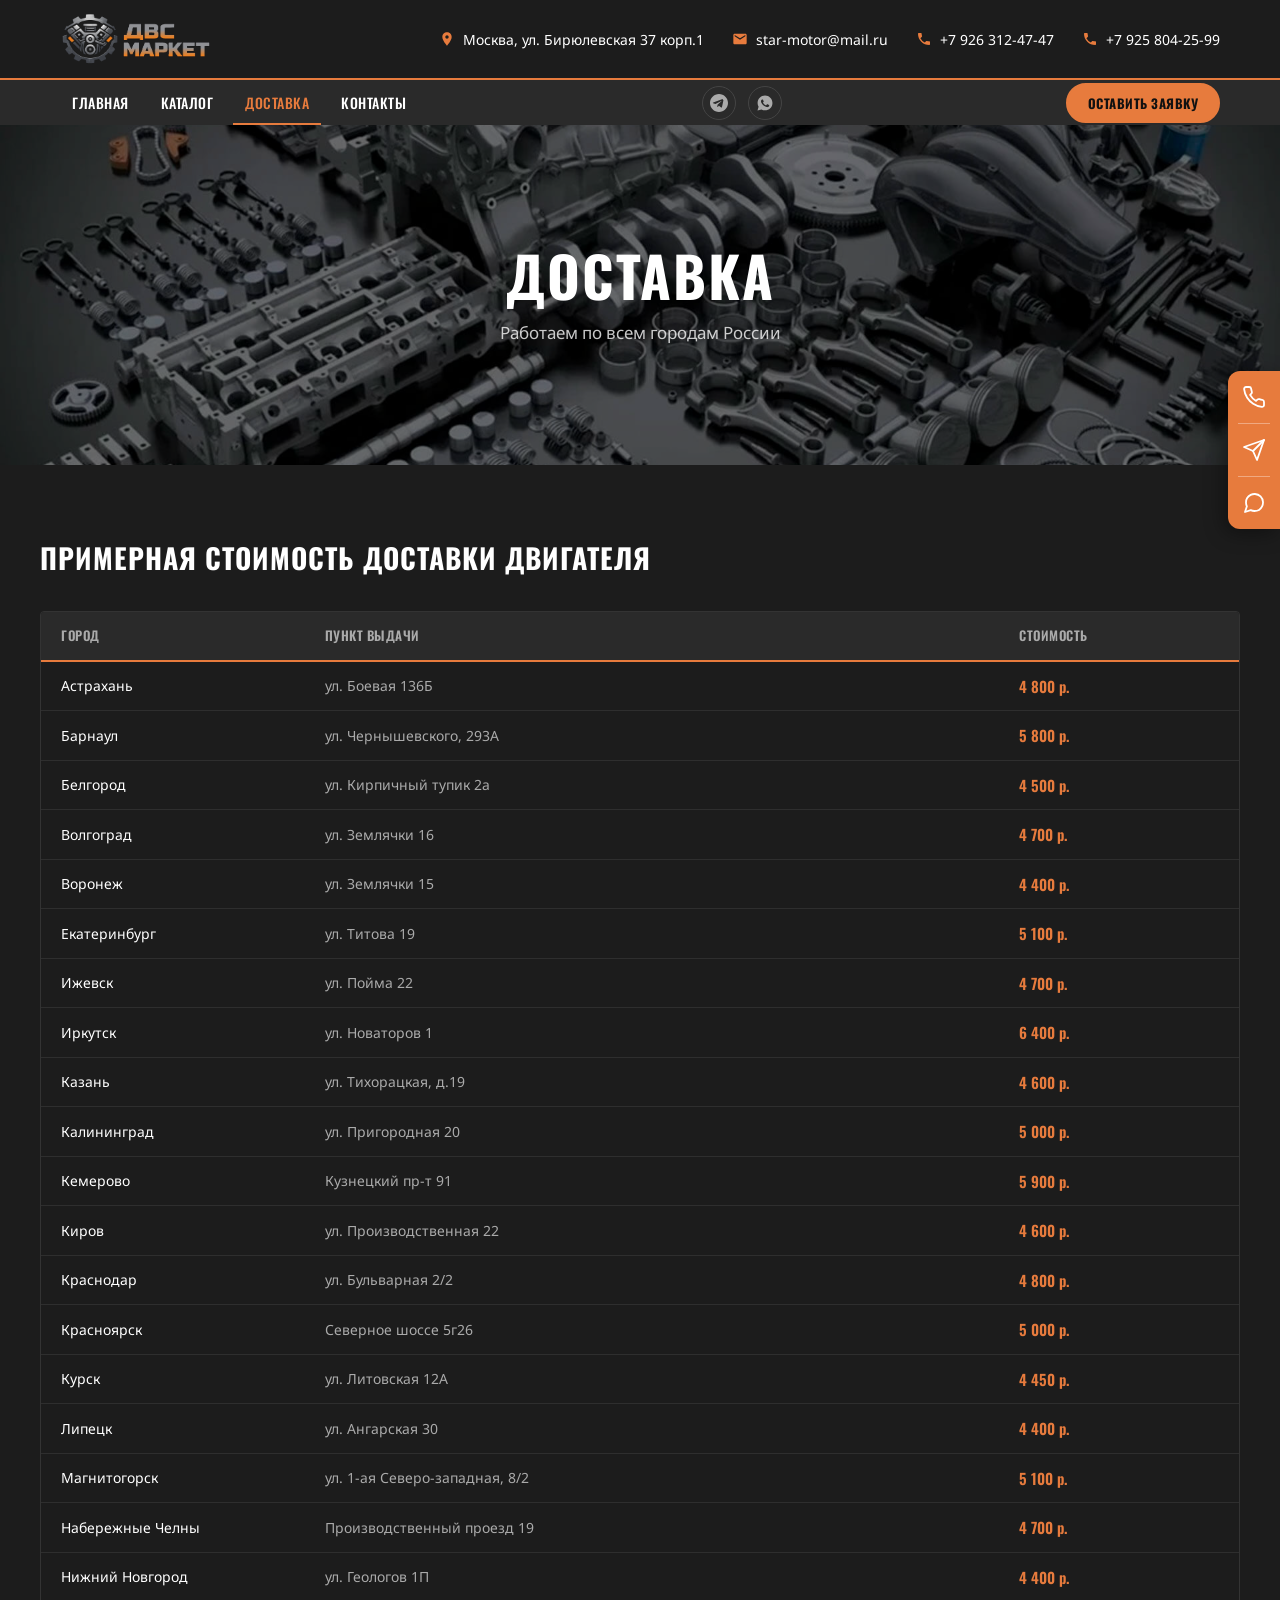
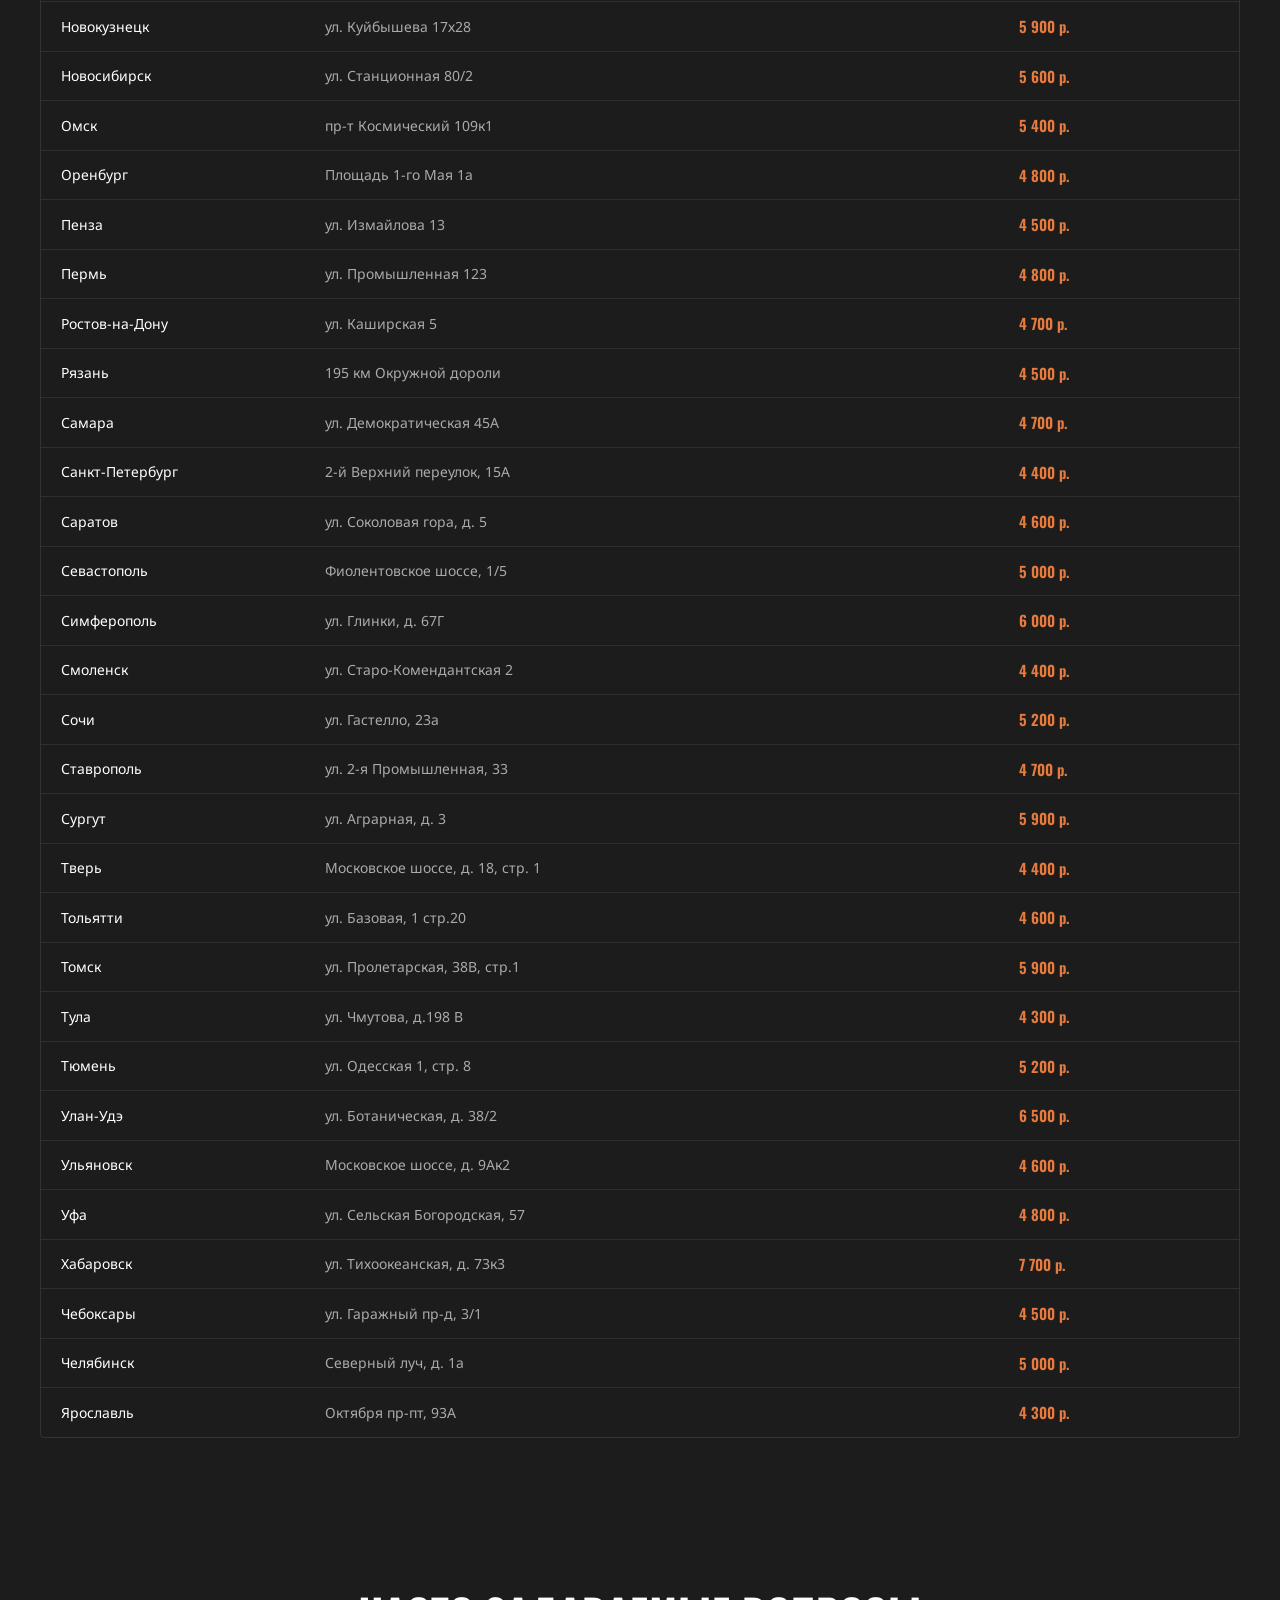
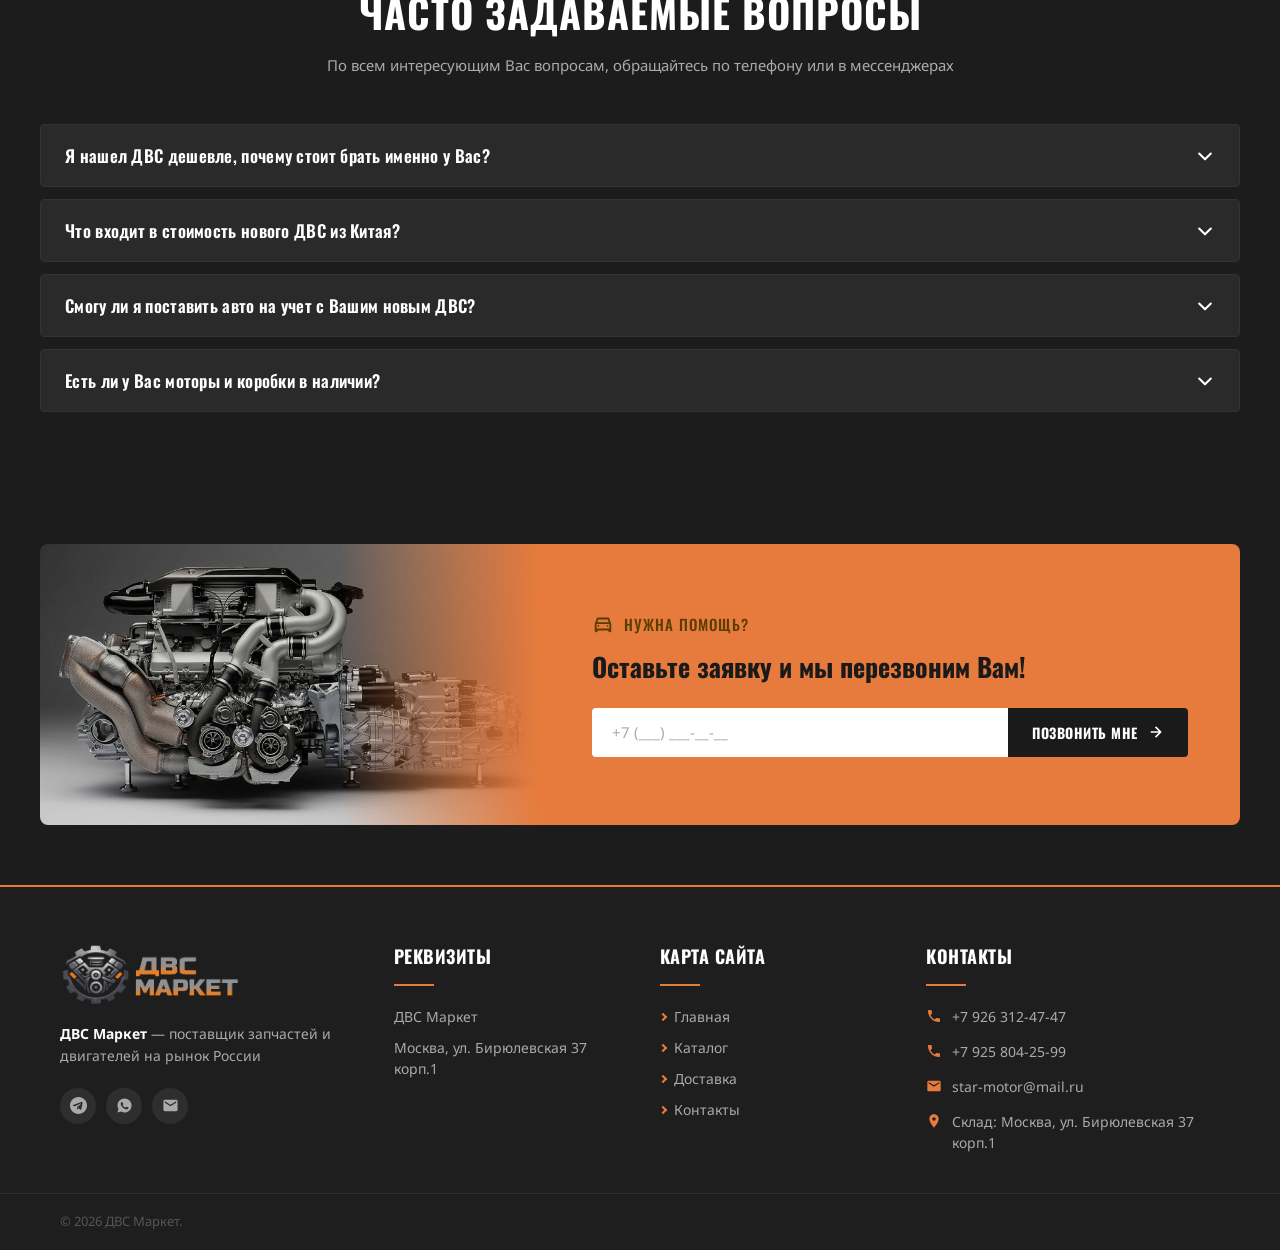
<file: delivery/index.html>
<!DOCTYPE html>
<html lang="ru">
<head>
	<meta charset="UTF-8" />
	<meta name="viewport" content="width=device-width, initial-scale=1.0" />
	<title>Доставка — ДВС Маркет</title>
	<meta name="description" content="Доставка двигателей, АКПП и запчастей по всей России. Примерная стоимость доставки до вашего города." />
	<meta name="keywords" content="доставка двигателя, доставка ДВС, стоимость доставки двигателя, двигатель доставка по России" />
	<meta name="author" content="ДВС Маркет" />
	<meta name="robots" content="index, follow" />
    <link rel="icon" href="/favicon.ico" type="image/x-icon">
	<!-- Open Graph -->
	<meta property="og:title" content="Доставка — ДВС Маркет" />
	<meta property="og:description" content="Доставка двигателей и запчастей по всей России. Работаем с транспортными компаниями по всем городам." />
	<meta property="og:type" content="website" />
	<meta property="og:locale" content="ru_RU" />
	<!-- Fonts -->
	<link rel="preconnect" href="https://fonts.googleapis.com" />
	<link rel="preconnect" href="https://fonts.gstatic.com" crossorigin />
	<link href="https://fonts.googleapis.com/css2?family=Oswald:wght@400;500;600;700&family=Noto+Sans:wght@400;500&display=swap" rel="stylesheet" />
	<!-- css -->
	<link rel="stylesheet" href="/css/main.css">
</head>
<body>
	<!-- ===================== HEADER ===================== -->
	<div class="header__topbar">
		<div class="header__topbar-inner">
			<a href="/" class="header__logo">
				<img src="/img/logo.png" alt="ДВС Маркет" onerror="this.style.display='none';this.nextElementSibling.style.display='block';" />
				<div class="header__logo-fallback" style="display:none;">ДВС <span>Маркет</span></div>
			</a>
			<div class="header__contacts">
				<a href="https://yandex.com/maps/-/CPeSeDLl" target="_blank" class="header__contact-item">
					<svg viewBox="0 0 24 24" xmlns="http://www.w3.org/2000/svg">
						<path d="M12 2C8.13 2 5 5.13 5 9c0 5.25 7 13 7 13s7-7.75 7-13c0-3.87-3.13-7-7-7zm0 9.5c-1.38 0-2.5-1.12-2.5-2.5S10.62 6.5 12 6.5s2.5 1.12 2.5 2.5S13.38 11.5 12 11.5z"/>
					</svg>
					Москва, ул. Бирюлевская 37 корп.1
				</a>
				<a href="mailto:star-motor@mail.ru" class="header__contact-item">
					<svg viewBox="0 0 24 24" xmlns="http://www.w3.org/2000/svg">
						<path d="M20 4H4c-1.1 0-2 .9-2 2v12c0 1.1.9 2 2 2h16c1.1 0 2-.9 2-2V6c0-1.1-.9-2-2-2zm0 4l-8 5-8-5V6l8 5 8-5v2z"/>
					</svg>
					star-motor@mail.ru
				</a>
				<a href="tel:+79263124747" class="header__contact-item">
					<svg viewBox="0 0 24 24" xmlns="http://www.w3.org/2000/svg">
						<path d="M6.62 10.79a15.05 15.05 0 006.59 6.59l2.2-2.2a1 1 0 011.01-.24c1.12.37 2.33.57 3.58.57a1 1 0 011 1V20a1 1 0 01-1 1C10.61 21 3 13.39 3 4a1 1 0 011-1h3.5a1 1 0 011 1c0 1.26.2 2.47.57 3.58a1 1 0 01-.25 1.01l-2.2 2.2z"/>
					</svg>
					+7 926 312-47-47
				</a>
				<a href="tel:+79258042599" class="header__contact-item">
					<svg viewBox="0 0 24 24" xmlns="http://www.w3.org/2000/svg">
						<path d="M6.62 10.79a15.05 15.05 0 006.59 6.59l2.2-2.2a1 1 0 011.01-.24c1.12.37 2.33.57 3.58.57a1 1 0 011 1V20a1 1 0 01-1 1C10.61 21 3 13.39 3 4a1 1 0 011-1h3.5a1 1 0 011 1c0 1.26.2 2.47.57 3.58a1 1 0 01-.25 1.01l-2.2 2.2z"/>
					</svg>
					+7 925 804-25-99
				</a>
			</div>
		</div>
	</div>
	<nav class="header__nav" aria-label="Основная навигация">
		<div class="header__nav-inner">
			<ul class="nav__links">
				<li><a href="/">Главная</a></li>
				<li><a href="/catalog">Каталог</a></li>
				<li><a href="/delivery" class="active">Доставка</a></li>
				<li><a href="/contacts">Контакты</a></li>
			</ul>
			<!-- Social Icons -->
			<div class="nav__socials">
				<a href="https://t.me/+79263124747" target="_blank" aria-label="Telegram">
					<svg viewBox="0 0 24 24" xmlns="http://www.w3.org/2000/svg">
						<path d="M12 0C5.373 0 0 5.373 0 12s5.373 12 12 12 12-5.373 12-12S18.627 0 12 0zm5.894 8.221l-1.97 9.28c-.145.658-.537.818-1.084.508l-3-2.21-1.447 1.394c-.16.16-.295.295-.605.295l.213-3.053 5.56-5.023c.242-.213-.054-.333-.373-.12L7.17 13.23l-2.965-.924c-.643-.204-.657-.643.136-.953l11.57-4.461c.537-.194 1.006.131.983.329z"/>
					</svg>
				</a>
				<a href="https://wa.me/79263124747" target="_blank" aria-label="WhatsApp">
					<svg viewBox="0 0 24 24" xmlns="http://www.w3.org/2000/svg">
						<path d="M12.04 2C6.58 2 2.13 6.45 2.13 11.91c0 1.75.46 3.45 1.32 4.95L2 22l5.25-1.38c1.45.79 3.08 1.21 4.79 1.21 5.46 0 9.91-4.45 9.91-9.91S17.5 2 12.04 2zm5.52 14.15c-.23.65-1.35 1.24-1.85 1.32-.47.07-1.07.1-1.72-.11-.4-.13-.91-.3-1.56-.59-2.74-1.18-4.53-3.96-4.67-4.14-.14-.18-1.11-1.48-1.11-2.82 0-1.34.7-2 .95-2.27.23-.25.5-.31.67-.31.17 0 .34.002.49.009.16.008.37-.062.58.44.23.53.77 1.87.84 2.01.07.14.12.3.02.48-.09.18-.14.29-.28.45-.14.16-.29.36-.42.48-.14.13-.28.28-.12.54.16.26.72 1.19 1.55 1.93 1.07.95 1.97 1.25 2.24 1.39.27.14.43.12.59-.07.16-.19.68-.8.86-1.07.18-.27.36-.23.61-.14.25.09 1.58.75 1.85.88.27.14.45.2.52.31.06.12.06.69-.17 1.34z"/>
					</svg>
				</a>
			</div>
			<!-- CTA -->
			<div class="nav__cta">
				<button class="btn-cta" onclick="openModal()">Оставить заявку</button>
			</div>
			<!-- Burger (mobile) -->
			<button class="burger" id="burger" aria-label="Открыть меню" onclick="toggleMenu()">
				<span></span>
				<span></span>
				<span></span>
			</button>
		</div>
		<!-- Mobile Drawer -->
		<div class="nav__drawer" id="navDrawer">
			<a href="/">Главная</a>
			<a href="/catalog">Каталог</a>
			<a href="/delivery" class="active">Доставка</a>
			<a href="/contacts">Контакты</a>
			<div class="nav__drawer-socials">
				<a href="https://t.me/+79263124747" target="_blank" aria-label="Telegram">
					<svg viewBox="0 0 24 24"><path d="M12 0C5.373 0 0 5.373 0 12s5.373 12 12 12 12-5.373 12-12S18.627 0 12 0zm5.894 8.221l-1.97 9.28c-.145.658-.537.818-1.084.508l-3-2.21-1.447 1.394c-.16.16-.295.295-.605.295l.213-3.053 5.56-5.023c.242-.213-.054-.333-.373-.12L7.17 13.23l-2.965-.924c-.643-.204-.657-.643.136-.953l11.57-4.461c.537-.194 1.006.131.983.329z"/></svg>
				</a>
				<a href="https://wa.me/79263124747" target="_blank" aria-label="WhatsApp">
					<svg viewBox="0 0 24 24"><path d="M12.04 2C6.58 2 2.13 6.45 2.13 11.91c0 1.75.46 3.45 1.32 4.95L2 22l5.25-1.38c1.45.79 3.08 1.21 4.79 1.21 5.46 0 9.91-4.45 9.91-9.91S17.5 2 12.04 2zm5.52 14.15c-.23.65-1.35 1.24-1.85 1.32-.47.07-1.07.1-1.72-.11-.4-.13-.91-.3-1.56-.59-2.74-1.18-4.53-3.96-4.67-4.14-.14-.18-1.11-1.48-1.11-2.82 0-1.34.7-2 .95-2.27.23-.25.5-.31.67-.31.17 0 .34.002.49.009.16.008.37-.062.58.44.23.53.77 1.87.84 2.01.07.14.12.3.02.48-.09.18-.14.29-.28.45-.14.16-.29.36-.42.48-.14.13-.28.28-.12.54.16.26.72 1.19 1.55 1.93 1.07.95 1.97 1.25 2.24 1.39.27.14.43.12.59-.07.16-.19.68-.8.86-1.07.18-.27.36-.23.61-.14.25.09 1.58.75 1.85.88.27.14.45.2.52.31.06.12.06.69-.17 1.34z"/></svg>
				</a>
			</div>
			<div class="nav__drawer-cta">
				<button class="btn-cta" onclick="openModal(); toggleMenu();">Оставить заявку</button>
			</div>
		</div>
	</nav>
	<main>
		<!-- ===================== HERO ===================== -->
		<section class="delivery-hero reveal reveal--fade">
			<div class="delivery-hero__bg"></div>
			<div class="delivery-hero__content">
				<h1 class="delivery-hero__title">Доставка</h1>
				<p class="delivery-hero__subtitle">Работаем по всем городам России</p>
			</div>
		</section>
		<!-- ===================== TABLE ===================== -->
		<section class="delivery-table">
			<div class="delivery-table__inner reveal reveal--fade">
				<h2 class="delivery-table__title">Примерная стоимость доставки двигателя</h2>
				<div class="delivery-table__wrap">
					<table class="dtable">
						<thead>
							<tr>
								<th>Город</th>
								<th>Пункт выдачи</th>
								<th>Стоимость</th>
							</tr>
						</thead>
						<tbody>
							<tr><td>Астрахань</td><td>ул. Боевая 136Б</td><td>4 800 р.</td></tr>
							<tr><td>Барнаул</td><td>ул. Чернышевского, 293А</td><td>5 800 р.</td></tr>
							<tr><td>Белгород</td><td>ул. Кирпичный тупик 2а</td><td>4 500 р.</td></tr>
							<tr><td>Волгоград</td><td>ул. Землячки 16</td><td>4 700 р.</td></tr>
							<tr><td>Воронеж</td><td>ул. Землячки 15</td><td>4 400 р.</td></tr>
							<tr><td>Екатеринбург</td><td>ул. Титова 19</td><td>5 100 р.</td></tr>
							<tr><td>Ижевск</td><td>ул. Пойма 22</td><td>4 700 р.</td></tr>
							<tr><td>Иркутск</td><td>ул. Новаторов 1</td><td>6 400 р.</td></tr>
							<tr><td>Казань</td><td>ул. Тихорацкая, д.19</td><td>4 600 р.</td></tr>
							<tr><td>Калининград</td><td>ул. Пригородная 20</td><td>5 000 р.</td></tr>
							<tr><td>Кемерово</td><td>Кузнецкий пр-т 91</td><td>5 900 р.</td></tr>
							<tr><td>Киров</td><td>ул. Производственная 22</td><td>4 600 р.</td></tr>
							<tr><td>Краснодар</td><td>ул. Бульварная 2/2</td><td>4 800 р.</td></tr>
							<tr><td>Красноярск</td><td>Северное шоссе 5г26</td><td>5 000 р.</td></tr>
							<tr><td>Курск</td><td>ул. Литовская 12А</td><td>4 450 р.</td></tr>
							<tr><td>Липецк</td><td>ул. Ангарская 30</td><td>4 400 р.</td></tr>
							<tr><td>Магнитогорск</td><td>ул. 1-ая Северо-западная, 8/2</td><td>5 100 р.</td></tr>
							<tr><td>Набережные Челны</td><td>Производственный проезд 19</td><td>4 700 р.</td></tr>
							<tr><td>Нижний Новгород</td><td>ул. Геологов 1П</td><td>4 400 р.</td></tr>
							<tr><td>Новокузнецк</td><td>ул. Куйбышева 17х28</td><td>5 900 р.</td></tr>
							<tr><td>Новосибирск</td><td>ул. Станционная 80/2</td><td>5 600 р.</td></tr>
							<tr><td>Омск</td><td>пр-т Космический 109к1</td><td>5 400 р.</td></tr>
							<tr><td>Оренбург</td><td>Площадь 1-го Мая 1а</td><td>4 800 р.</td></tr>
							<tr><td>Пенза</td><td>ул. Измайлова 13</td><td>4 500 р.</td></tr>
							<tr><td>Пермь</td><td>ул. Промышленная 123</td><td>4 800 р.</td></tr>
							<tr><td>Ростов-на-Дону</td><td>ул. Каширская 5</td><td>4 700 р.</td></tr>
							<tr><td>Рязань</td><td>195 км Окружной дороли</td><td>4 500 р.</td></tr>
							<tr><td>Самара</td><td>ул. Демократическая 45А</td><td>4 700 р.</td></tr>
							<tr><td>Санкт-Петербург</td><td>2-й Верхний переулок, 15А</td><td>4 400 р.</td></tr>
							<tr><td>Саратов</td><td>ул. Соколовая гора, д. 5</td><td>4 600 р.</td></tr>
							<tr><td>Севастополь</td><td>Фиолентовское шоссе, 1/5</td><td>5 000 р.</td></tr>
							<tr><td>Симферополь</td><td>ул. Глинки, д. 67Г</td><td>6 000 р.</td></tr>
							<tr><td>Смоленск</td><td>ул. Старо-Комендантская 2</td><td>4 400 р.</td></tr>
							<tr><td>Сочи</td><td>ул. Гастелло, 23а</td><td>5 200 р.</td></tr>
							<tr><td>Ставрополь</td><td>ул. 2-я Промышленная, 33</td><td>4 700 р.</td></tr>
							<tr><td>Сургут</td><td>ул. Аграрная, д. 3</td><td>5 900 р.</td></tr>
							<tr><td>Тверь</td><td>Московское шоссе, д. 18, стр. 1</td><td>4 400 р.</td></tr>
							<tr><td>Тольятти</td><td>ул. Базовая, 1 стр.20</td><td>4 600 р.</td></tr>
							<tr><td>Томск</td><td>ул. Пролетарская, 38В, стр.1</td><td>5 900 р.</td></tr>
							<tr><td>Тула</td><td>ул. Чмутова, д.198 В</td><td>4 300 р.</td></tr>
							<tr><td>Тюмень</td><td>ул. Одесская 1, стр. 8</td><td>5 200 р.</td></tr>
							<tr><td>Улан-Удэ</td><td>ул. Ботаническая, д. 38/2</td><td>6 500 р.</td></tr>
							<tr><td>Ульяновск</td><td>Московское шоссе, д. 9Ак2</td><td>4 600 р.</td></tr>
							<tr><td>Уфа</td><td>ул. Сельская Богородская, 57</td><td>4 800 р.</td></tr>
							<tr><td>Хабаровск</td><td>ул. Тихоокеанская, д. 73к3</td><td>7 700 р.</td></tr>
							<tr><td>Чебоксары</td><td>ул. Гаражный пр-д, 3/1</td><td>4 500 р.</td></tr>
							<tr><td>Челябинск</td><td>Северный луч, д. 1а</td><td>5 000 р.</td></tr>
							<tr><td>Ярославль</td><td>Октября пр-пт, 93А</td><td>4 300 р.</td></tr>
						</tbody>
					</table>
				</div>
			</div>
		</section>
		<!-- ===== FAQ ===== -->
		<section class="faq">
			<div class="faq__inner">

				<div class="faq__header reveal reveal--fade">
					<h2 class="faq__title">Часто задаваемые вопросы</h2>
					<p class="faq__subtitle">По всем интересующим Вас вопросам, обращайтесь по телефону или в мессенджерах</p>
				</div>

				<div class="faq__list">

					<div class="faq__item reveal reveal--left">
						<button class="faq__question" aria-expanded="false">
							<span>Я нашел ДВС дешевле, почему стоит брать именно у Вас?</span>
							<svg class="faq__icon" viewBox="0 0 24 24"><path d="M19 9l-7 7-7-7"/></svg>
						</button>
						<div class="faq__answer">
							<div class="faq__answer-inner">
								В 90% случаев это двигатели, которые не соответствуют нашим требованиям качества. Такие двигатели либо приобретаются на разборках или являются контрактными, но не НОВЫМИ. Мы же предлагаем реальный новый агрегат со всеми документами напрямую от завода производителя из Китая.
							</div>
						</div>
					</div>

					<div class="faq__item reveal reveal--left">
						<button class="faq__question" aria-expanded="false">
							<span>Что входит в стоимость нового ДВС из Китая?</span>
							<svg class="faq__icon" viewBox="0 0 24 24"><path d="M19 9l-7 7-7-7"/></svg>
						</button>
						<div class="faq__answer">
							<div class="faq__answer-inner">
								В стоимость НОВОГО агрегата входят: таможенные расходы, расходы на доставку до нашего склада. Также нужно учитывать расходы на доставку до Вашего адреса, которую Вам помогут рассчитать наши менеджеры.
							</div>
						</div>
					</div>

					<div class="faq__item reveal reveal--left">
						<button class="faq__question" aria-expanded="false">
							<span>Смогу ли я поставить авто на учет с Вашим новым ДВС?</span>
							<svg class="faq__icon" viewBox="0 0 24 24"><path d="M19 9l-7 7-7-7"/></svg>
						</button>
						<div class="faq__answer">
							<div class="faq__answer-inner">
								Никаких проблем не возникнет, ведь мы предоставляем все необходимые документы для постановки на учет в комплекте с двигателем: договор купли-продажи, грузовую таможенную декларацию, диагностическую карту.
							</div>
						</div>
					</div>

					<div class="faq__item reveal reveal--left">
						<button class="faq__question" aria-expanded="false">
							<span>Есть ли у Вас моторы и коробки в наличии?</span>
							<svg class="faq__icon" viewBox="0 0 24 24"><path d="M19 9l-7 7-7-7"/></svg>
						</button>
						<div class="faq__answer">
							<div class="faq__answer-inner">
								Да, конечно, на нашем складе имеются моторы (как Б.У. так и НОВЫЕ) и коробки передач, которые можно посмотреть и купить в тот же день.
							</div>
						</div>
					</div>

				</div>
			</div>
		</section>
		<!-- ===================== CTA BLOCK ===================== -->
		<section class="cta-block">
			<div class="cta-block__inner reveal reveal--right">
				<div class="cta-block__image">
					<img src="/img/form_footer_bg.jpg" alt="Двигатель" />
				</div>
				<div class="cta-block__content">
					<div class="cta-block__label">
						<svg viewBox="0 0 24 24" fill="currentColor"><path d="M18.92 6.01C18.72 5.42 18.16 5 17.5 5h-11c-.66 0-1.21.42-1.42 1.01L3 12v8c0 .55.45 1 1 1h1c.55 0 1-.45 1-1v-1h12v1c0 .55.45 1 1 1h1c.55 0 1-.45 1-1v-8l-2.08-5.99zM6.85 7h10.29l1.08 3.11H5.77L6.85 7zM19 17H5v-5h14v5zm-2-2c.55 0 1-.45 1-1s-.45-1-1-1-1 .45-1 1 .45 1 1 1zm-10 0c.55 0 1-.45 1-1s-.45-1-1-1-1 .45-1 1 .45 1 1 1z"/></svg>
						Нужна помощь?
					</div>
					<h2 class="cta-block__title">Оставьте заявку и мы перезвоним Вам!</h2>
					<form class="cta-block__form" onsubmit="handleCtaSubmit(event, '/php/form_footer.php')">
						<input
							type="tel"
							name="phone"
							id="cta-phone"
							placeholder="+7 (___) ___-__-__"
							required
							autocomplete="tel"
							maxlength="18"
						/>
						<button type="submit">
							Позвонить мне
							<svg viewBox="0 0 24 24" fill="none" stroke="currentColor" stroke-width="2.5" stroke-linecap="round" stroke-linejoin="round"><path d="M5 12h14M12 5l7 7-7 7"/></svg>
						</button>
					</form>
				</div>
			</div>
		</section>
		<!-- ===================== FOOTER ===================== -->
		<footer class="footer">
			<div class="footer__inner">

				<div class="footer__col footer__col--brand">
					<a href="/" class="footer__logo">
						<img src="/img/logo.png" alt="ДВС Маркет" onerror="this.style.display='none';this.nextElementSibling.style.display='block';" />
						<div class="footer__logo-fallback" style="display:none;">ДВС <span>Маркет</span></div>
					</a>
					<p class="footer__about"><strong>ДВС Маркет</strong> — поставщик запчастей и двигателей на рынок России</p>
					<div class="footer__socials">
						<a href="https://t.me/+79263124747" target="_blank" aria-label="Telegram">
							<svg viewBox="0 0 24 24" fill="currentColor"><path d="M12 0C5.373 0 0 5.373 0 12s5.373 12 12 12 12-5.373 12-12S18.627 0 12 0zm5.894 8.221l-1.97 9.28c-.145.658-.537.818-1.084.508l-3-2.21-1.447 1.394c-.16.16-.295.295-.605.295l.213-3.053 5.56-5.023c.242-.213-.054-.333-.373-.12L7.17 13.23l-2.965-.924c-.643-.204-.657-.643.136-.953l11.57-4.461c.537-.194 1.006.131.983.329z"/></svg>
						</a>
						<a href="https://wa.me/79263124747" target="_blank" aria-label="WhatsApp">
							<svg viewBox="0 0 24 24" fill="currentColor"><path d="M12.04 2C6.58 2 2.13 6.45 2.13 11.91c0 1.75.46 3.45 1.32 4.95L2 22l5.25-1.38c1.45.79 3.08 1.21 4.79 1.21 5.46 0 9.91-4.45 9.91-9.91S17.5 2 12.04 2zm5.52 14.15c-.23.65-1.35 1.24-1.85 1.32-.47.07-1.07.1-1.72-.11-.4-.13-.91-.3-1.56-.59-2.74-1.18-4.53-3.96-4.67-4.14-.14-.18-1.11-1.48-1.11-2.82 0-1.34.7-2 .95-2.27.23-.25.5-.31.67-.31.17 0 .34.002.49.009.16.008.37-.062.58.44.23.53.77 1.87.84 2.01.07.14.12.3.02.48-.09.18-.14.29-.28.45-.14.16-.29.36-.42.48-.14.13-.28.28-.12.54.16.26.72 1.19 1.55 1.93 1.07.95 1.97 1.25 2.24 1.39.27.14.43.12.59-.07.16-.19.68-.8.86-1.07.18-.27.36-.23.61-.14.25.09 1.58.75 1.85.88.27.14.45.2.52.31.06.12.06.69-.17 1.34z"/></svg>
						</a>
						<a href="mailto:star-motor@mail.ru" aria-label="Email">
							<svg viewBox="0 0 24 24" fill="currentColor"><path d="M20 4H4c-1.1 0-2 .9-2 2v12c0 1.1.9 2 2 2h16c1.1 0 2-.9 2-2V6c0-1.1-.9-2-2-2zm0 4l-8 5-8-5V6l8 5 8-5v2z"/></svg>
						</a>
					</div>
				</div>

				<div class="footer__col">
					<h3 class="footer__heading">Реквизиты</h3>
					<div class="footer__divider"></div>
					<ul class="footer__list">
						<li>ДВС Маркет</li>
						<li>Москва, ул. Бирюлевская 37 корп.1</li>
					</ul>
				</div>

				<div class="footer__col">
					<h3 class="footer__heading">Карта сайта</h3>
					<div class="footer__divider"></div>
					<ul class="footer__nav-list">
						<li><a href="/">Главная</a></li>
						<li><a href="/catalog">Каталог</a></li>
						<li><a href="/delivery">Доставка</a></li>
						<li><a href="/contacts">Контакты</a></li>
					</ul>
				</div>

				<div class="footer__col">
					<h3 class="footer__heading">Контакты</h3>
					<div class="footer__divider"></div>
					<ul class="footer__contacts">
						<li>
							<svg viewBox="0 0 24 24" fill="currentColor"><path d="M6.62 10.79a15.05 15.05 0 006.59 6.59l2.2-2.2a1 1 0 011.01-.24c1.12.37 2.33.57 3.58.57a1 1 0 011 1V20a1 1 0 01-1 1C10.61 21 3 13.39 3 4a1 1 0 011-1h3.5a1 1 0 011 1c0 1.26.2 2.47.57 3.58a1 1 0 01-.25 1.01l-2.2 2.2z"/></svg>
							<a href="tel:+79263124747">+7 926 312-47-47</a>
						</li>
						<li>
							<svg viewBox="0 0 24 24" fill="currentColor"><path d="M6.62 10.79a15.05 15.05 0 006.59 6.59l2.2-2.2a1 1 0 011.01-.24c1.12.37 2.33.57 3.58.57a1 1 0 011 1V20a1 1 0 01-1 1C10.61 21 3 13.39 3 4a1 1 0 011-1h3.5a1 1 0 011 1c0 1.26.2 2.47.57 3.58a1 1 0 01-.25 1.01l-2.2 2.2z"/></svg>
							<a href="tel:+79258042599">+7 925 804-25-99</a>
						</li>
						<li>
							<svg viewBox="0 0 24 24" fill="currentColor"><path d="M20 4H4c-1.1 0-2 .9-2 2v12c0 1.1.9 2 2 2h16c1.1 0 2-.9 2-2V6c0-1.1-.9-2-2-2zm0 4l-8 5-8-5V6l8 5 8-5v2z"/></svg>
							<a href="mailto:star-motor@mail.ru"><span class="__cf_email__" data-cfemail="057671647728686a716a774568646c692b7770">star-motor@mail.ru</span></a>
						</li>
						<li>
							<svg viewBox="0 0 24 24" fill="currentColor"><path d="M12 2C8.13 2 5 5.13 5 9c0 5.25 7 13 7 13s7-7.75 7-13c0-3.87-3.13-7-7-7zm0 9.5c-1.38 0-2.5-1.12-2.5-2.5S10.62 6.5 12 6.5s2.5 1.12 2.5 2.5S13.38 11.5 12 11.5z"/></svg>
							<span>Склад: Москва, ул. Бирюлевская 37 корп.1</span>
						</li>
					</ul>
				</div>

			</div>

			<div class="footer__bottom">
				<div class="footer__bottom-inner">
					<span>&copy; 2026 ДВС Маркет.</span>
				</div>
			</div>
		</footer>
		<!-- ===================== MODAL ===================== -->
		<div class="modal-backdrop" id="modalBackdrop" onclick="closeModalOnBackdrop(event)">
			<div class="modal" role="dialog" aria-modal="true" aria-labelledby="modalTitle">
				<!-- Close -->
				<button class="modal__close" onclick="closeModal()" aria-label="Закрыть">
					<svg viewBox="0 0 24 24" fill="none" stroke="currentColor" stroke-width="2.5" stroke-linecap="round"><path d="M18 6L6 18M6 6l12 12"/></svg>
				</button>
				<!-- Left: contacts + form -->
				<div class="modal__left">
					<div class="modal__logo">
						<img src="/img/logo.png" alt="ДВС Маркет" onerror="this.style.display='none';this.nextElementSibling.style.display='block';" />
						<div class="modal__logo-fallback" style="display:none;">ДВС <span>Маркет</span></div>
					</div>
					<h2 class="modal__title" id="modalTitle">Контакты</h2>
					<ul class="modal__contacts">
						<li>
							<svg viewBox="0 0 24 24" fill="currentColor"><path d="M12 2C8.13 2 5 5.13 5 9c0 5.25 7 13 7 13s7-7.75 7-13c0-3.87-3.13-7-7-7zm0 9.5c-1.38 0-2.5-1.12-2.5-2.5S10.62 6.5 12 6.5s2.5 1.12 2.5 2.5S13.38 11.5 12 11.5z"/></svg>
							<span>Адрес склада: г. Москва, ул. Бирюлевская 37 корп.1</span>
						</li>
						<li>
							<svg viewBox="0 0 24 24" fill="currentColor"><path d="M6.62 10.79a15.05 15.05 0 006.59 6.59l2.2-2.2a1 1 0 011.01-.24c1.12.37 2.33.57 3.58.57a1 1 0 011 1V20a1 1 0 01-1 1C10.61 21 3 13.39 3 4a1 1 0 011-1h3.5a1 1 0 011 1c0 1.26.2 2.47.57 3.58a1 1 0 01-.25 1.01l-2.2 2.2z"/></svg>
							<a href="tel:+79263124747">+7 (926) 312-47-47</a>
						</li>
						<li>
							<svg viewBox="0 0 24 24" fill="currentColor"><path d="M6.62 10.79a15.05 15.05 0 006.59 6.59l2.2-2.2a1 1 0 011.01-.24c1.12.37 2.33.57 3.58.57a1 1 0 011 1V20a1 1 0 01-1 1C10.61 21 3 13.39 3 4a1 1 0 011-1h3.5a1 1 0 011 1c0 1.26.2 2.47.57 3.58a1 1 0 01-.25 1.01l-2.2 2.2z"/></svg>
							<a href="tel:+79258042599">+7 (925) 804-25-99</a>
						</li>
						<li>
							<svg viewBox="0 0 24 24" fill="currentColor"><path d="M12 0C5.373 0 0 5.373 0 12s5.373 12 12 12 12-5.373 12-12S18.627 0 12 0zm5.894 8.221l-1.97 9.28c-.145.658-.537.818-1.084.508l-3-2.21-1.447 1.394c-.16.16-.295.295-.605.295l.213-3.053 5.56-5.023c.242-.213-.054-.333-.373-.12L7.17 13.23l-2.965-.924c-.643-.204-.657-.643.136-.953l11.57-4.461c.537-.194 1.006.131.983.329z"/></svg>
							<a href="https://t.me/+79263124747" target="_blank">Telegram</a>
						</li>
						<li>
							<svg viewBox="0 0 24 24" fill="currentColor"><path d="M12.04 2C6.58 2 2.13 6.45 2.13 11.91c0 1.75.46 3.45 1.32 4.95L2 22l5.25-1.38c1.45.79 3.08 1.21 4.79 1.21 5.46 0 9.91-4.45 9.91-9.91S17.5 2 12.04 2zm5.52 14.15c-.23.65-1.35 1.24-1.85 1.32-.47.07-1.07.1-1.72-.11-.4-.13-.91-.3-1.56-.59-2.74-1.18-4.53-3.96-4.67-4.14-.14-.18-1.11-1.48-1.11-2.82 0-1.34.7-2 .95-2.27.23-.25.5-.31.67-.31.17 0 .34.002.49.009.16.008.37-.062.58.44.23.53.77 1.87.84 2.01.07.14.12.3.02.48-.09.18-.14.29-.28.45-.14.16-.29.36-.42.48-.14.13-.28.28-.12.54.16.26.72 1.19 1.55 1.93 1.07.95 1.97 1.25 2.24 1.39.27.14.43.12.59-.07.16-.19.68-.8.86-1.07.18-.27.36-.23.61-.14.25.09 1.58.75 1.85.88.27.14.45.2.52.31.06.12.06.69-.17 1.34z"/></svg>
							<a href="https://wa.me/79263124747" target="_blank">WhatsApp</a>
						</li>
					</ul>
					<form class="modal__form" onsubmit="handleFormSubmit(event, '/php/form_modal.php')">
						<input type="text" id="modal-name"  name="name"  placeholder="Имя"    required autocomplete="name" />
						<input type="tel"  id="modal-phone" name="phone" placeholder="Телефон" required autocomplete="tel" />
						<button type="submit" class="modal__submit">Отправить</button>
					</form>
				</div>
				<!-- Right: image -->
				<div class="modal__right">
					<img src="/img/modal_engine.png" alt="Двигатель" />
				</div>
			</div>
		</div>
		<!-- ===================== FLOATING CONTACTS ===================== -->
		<div class="floating-contacts">
			<!-- Phone -->
			<a href="tel:+79263124747" class="floating-contacts__btn" aria-label="Позвонить">
				<svg viewBox="0 0 24 24">
					<path d="M22 16.92v3a2 2 0 01-2.18 2 19.79 19.79 0 01-8.63-3.07 19.5 19.5 0 01-6-6A19.79 19.79 0 012.12 4.18 2 2 0 014.11 2h3a2 2 0 012 1.72c.127.96.361 1.903.7 2.81a2 2 0 01-.45 2.11L8.09 9.91a16 16 0 006 6l1.27-1.27a2 2 0 012.11-.45c.907.339 1.85.573 2.81.7A2 2 0 0122 16.92z"/>
				</svg>
			</a>

			<div class="floating-contacts__divider"></div>

			<!-- Telegram -->
			<a href="https://t.me/+79263124747" target="_blank" class="floating-contacts__btn" aria-label="Telegram">
				<svg viewBox="0 0 24 24">
					<path d="M22 2L11 13"/>
					<path d="M22 2L15 22l-4-9-9-4 20-7z"/>
				</svg>
			</a>

			<div class="floating-contacts__divider"></div>

			<!-- WhatsApp -->
			<a href="https://wa.me/79263124747" target="_blank" class="floating-contacts__btn" aria-label="WhatsApp">
				<svg viewBox="0 0 24 24">
					<path d="M21 11.5a8.38 8.38 0 01-.9 3.8 8.5 8.5 0 01-7.6 4.7 8.38 8.38 0 01-3.8-.9L3 21l1.9-5.7a8.38 8.38 0 01-.9-3.8 8.5 8.5 0 014.7-7.6 8.38 8.38 0 013.8-.9h.5a8.48 8.48 0 018 8v.5z"/>
				</svg>
			</a>
		</div>
		<!-- ===================== JS ===================== -->
		<script src="/js/main.js"></script>
		<script src="/js/form-submit.js"></script>
	</main>
</body>
</html>
</file>
<file: css/main.css>
/* ===== RESET & BASE ===== */
*, *::before, *::after { box-sizing: border-box; margin: 0; padding: 0; }

:root {
	--orange:     #e77b3d;
	--orange-dark:#d16527;
	--bg-dark:    #1C1C1C;
	--bg-header:  #222222;
	--bg-nav:     #2A2A2A;
	--text-light: #FFFFFF;
	--text-muted: #AAAAAA;
	--border:     #F5A800;
	--max-width:  1200px;
	--font-head:  'Oswald', sans-serif;
	--font-body:  'Noto Sans', sans-serif;
}

html { scroll-behavior: smooth; }

body {
	background: var(--bg-dark);
	color: var(--text-light);
	font-family: var(--font-body);
	font-size: 15px;
	line-height: 1.5;
    overflow-x: hidden;
}

main {
    overflow-x: hidden;
}

a { text-decoration: none; color: inherit; }

img { max-width: 100%; display: block; }

/* ===== анимации появления ===== */
.reveal {
  opacity: 0;
  transition: opacity 0.6s ease, transform 0.6s ease;
}
.reveal--fade  { transform: none; }
.reveal--left  { transform: translateX(-120px); }
.reveal.visible {
  opacity: 1;
  transform: translateX(0);
}
.reveal--right { transform: translateX(120px); }

/* ===== HEADER ===== */
.header__topbar {
	border-bottom: 2px solid var(--orange);
	transition: max-height 0.35s ease, opacity 0.35s ease;
	max-height: 120px;
	min-height: 80px;
	overflow: hidden;
	opacity: 1;
}

.header__topbar.hidden {
	max-height: 0;
	opacity: 0;
	border-bottom-width: 0;
}

.header__nav {
	background: var(--bg-nav);
	position: sticky;
	top: 0;
	z-index: 100;
}

.header__topbar-inner {
	max-width: var(--max-width);
	margin: 0 auto;
	padding: 12px 20px;
	display: flex;
	align-items: center;
	gap: 32px;
}


/* Logo */
.header__logo {
	flex-shrink: 0;
	display: flex;
	align-items: center;
}

.header__logo img {
	height: 54px;
	width: auto;
	object-fit: contain;
}

.header__logo-fallback {
	font-family: var(--font-head);
	font-size: 22px;
	font-weight: 700;
	color: var(--orange);
	letter-spacing: 1px;
	line-height: 1;
}

.header__logo-fallback span {
	color: var(--text-light);
}

/* Contacts block */
.header__contacts {
	display: flex;
	align-items: center;
	gap: 28px;
	flex-wrap: wrap;
	margin-left: auto;
}

.header__contact-item {
	display: flex;
	align-items: center;
	gap: 8px;
	color: var(--text-light);
	font-size: 14px;
	transition: color 0.2s;
}

.header__contact-item:hover { color: var(--orange); }

.header__contact-item svg {
	flex-shrink: 0;
	fill: var(--orange);
	width: 16px;
	height: 16px;
}

/* ===== NAV ===== */
.header__nav {
	background: var(--bg-nav);
}

.header__nav-inner {
	max-width: var(--max-width);
	margin: 0 auto;
	padding: 0 20px;
	display: flex;
	align-items: center;
	gap: 4px;
}

.nav__links {
	display: flex;
	align-items: center;
	gap: 8px;
	list-style: none;
}

.nav__links a {
	display: block;
	padding: 12px;
	font-family: var(--font-head);
	font-size: 14px;
	font-weight: 500;
	letter-spacing: 0.5px;
	color: var(--text-light);
	text-transform: uppercase;
	transition: color 0.2s;
	position: relative;
}

.nav__links a::after {
	content: '';
	position: absolute;
	bottom: 0; left: 50%; right: 50%;
	height: 2px;
	background: var(--orange);
	transition: left 0.2s, right 0.2s;
}

.nav__links a:hover,
.nav__links a.active { color: var(--orange); }

.nav__links a:hover::after,
.nav__links a.active::after { left: 0; right: 0; }

/* Social icons in nav */
.nav__socials {
	display: flex;
	align-items: center;
	gap: 12px;
	margin-left: auto;
	margin-right: auto;
}

.nav__socials a {
	display: flex;
	align-items: center;
	justify-content: center;
	width: 34px;
	height: 34px;
	border-radius: 50%;
	border: 1px solid #444;
	transition: border-color 0.2s, background 0.2s;
}

.nav__socials a svg {
	width: 18px;
	height: 18px;
	fill: var(--text-muted);
	transition: fill 0.2s;
}

.nav__socials a:hover {
	border-color: var(--orange);
	background: rgba(245,168,0,0.08);
}

.nav__socials a:hover svg { fill: var(--orange); }

/* CTA Button */
.nav__cta {
	margin-left: 0;
}

.btn-cta {
	display: inline-block;
	padding: 8px 20px;
	background: var(--orange);
	color: #111;
	font-family: var(--font-head);
	font-size: 13px;
	font-weight: 700;
	letter-spacing: 0.5px;
	text-transform: uppercase;
	border-radius: 20px;
	border: 2px solid var(--orange);
	cursor: pointer;
	transition: background 0.2s, color 0.2s;
	white-space: nowrap;
}

.btn-cta:hover {
	background: transparent;
	color: var(--orange);
}

/* ===== BURGER (mobile) ===== */
.burger {
	display: none;
	flex-direction: column;
	justify-content: center;
	gap: 5px;
	width: 36px;
	height: 36px;
	cursor: pointer;
	margin-left: auto;
	background: none;
	border: none;
	padding: 4px;
}

.burger span {
	display: block;
	height: 2px;
	background: var(--text-light);
	border-radius: 2px;
	transition: transform 0.3s, opacity 0.3s;
}

.burger.open span:nth-child(1) { transform: translateY(7px) rotate(45deg); }
.burger.open span:nth-child(2) { opacity: 0; }
.burger.open span:nth-child(3) { transform: translateY(-7px) rotate(-45deg); }

/* ===== DROPDOWN (desktop) ===== */
.nav__dropdown {
	position: relative;
}

/* Триггер — стилизуем под обычную nav-ссылку */
.nav__dropdown-trigger {
	display: block;
	padding: 12px 12px;
	font-family: var(--font-head);
	font-size: 14px;
	font-weight: 500;
	letter-spacing: 0.5px;
	color: var(--text-light);
	text-transform: uppercase;
	background: none;
	border: none;
	cursor: pointer;
	transition: color 0.2s;
	position: relative;
	white-space: nowrap;
	margin-bottom: 0.5px;
}

/* Подчёркивание — как у обычных ссылок */
.nav__dropdown-trigger::after {
	content: '';
	position: absolute;
	bottom: 0; left: 50%; right: 50%;
	height: 2px;
	background: var(--orange);
	transition: left 0.2s, right 0.2s;
}

.nav__dropdown-trigger:hover,
.nav__dropdown-trigger.active { color: var(--orange); }

.nav__dropdown-trigger:hover::after,
.nav__dropdown-trigger.active::after { left: 0; right: 0; }

/* Список — скрыт по умолчанию */
.nav__dropdown-list {
	display: none;
	position: absolute;
	top: 100%;
	left: 0;
	min-width: 180px;
	background: var(--bg-header);
	border: 1px solid #333;
	border-top: 2px solid var(--orange);
	list-style: none;
	z-index: 200;
}

.nav__dropdown.open .nav__dropdown-list { display: block; }

.nav__dropdown-list li a {
	display: block;
	padding: 12px 20px;
	font-family: var(--font-head);
	font-size: 14px;
	font-weight: 500;
	letter-spacing: 0.5px;
	text-transform: uppercase;
	color: var(--text-light);
	border-bottom: 1px solid #2e2e2e;
	transition: color 0.2s, background 0.2s;
}

.nav__dropdown-list li:last-child a { border-bottom: none; }

.nav__dropdown-list li a:hover,
.nav__dropdown-list li a.active {
	color: var(--orange);
	background: rgba(231,123,61,0.07);
}

/* ===== ACCORDION (drawer) ===== */
.nav__drawer-accordion-trigger {
	display: block;
	width: 100%;
	padding: 14px 20px;
	font-family: var(--font-head);
	font-size: 15px;
	font-weight: 500;
	letter-spacing: 0.5px;
	text-transform: uppercase;
	color: var(--text-light);
	background: none;
	border: none;
	border-bottom: 1px solid #333;
	text-align: left;
	cursor: pointer;
	transition: color 0.2s, background 0.2s;
}

.nav__drawer-accordion-trigger:hover,
.nav__drawer-accordion-trigger.active {
	color: var(--orange);
	background: rgba(245,168,0,0.06);
}

/* Список — скрыт, раскрывается через maxHeight в JS */
.nav__drawer-accordion-list {
	max-height: 0;
	overflow: hidden;
	transition: max-height 0.3s ease;
	background: #1e1e1e;
}

.nav__drawer-accordion-list a {
	padding-left: 36px;
	border-bottom: 1px solid #2a2a2a;
}

/* Ширина выпадашки по родителю */
.nav__dropdown-list {
	min-width: unset;
	width: 100%;
}

/* Стрелки */
.nav__dropdown-arrow,
.nav__drawer-accordion-arrow {
	width: 14px;
	height: 14px;
	flex-shrink: 0;
	transition: transform 0.2s ease;
}

/* Поворот при открытии */
.nav__dropdown.open .nav__dropdown-arrow,
.nav__drawer-accordion.open .nav__drawer-accordion-arrow {
	transform: rotate(180deg);
}

/* ===== PROGRESSIVE NAV HIDE ===== */
@media (max-width: 1024px) {
	.nav-hide-1024 { display: none; }
}
@media (max-width: 920px) {
	.nav-hide-920 { display: none; }
}

/* ===== MOBILE NAV DRAWER ===== */
.nav__drawer {
	display: none;
	flex-direction: column;
	background: var(--bg-nav);
	border-top: 1px solid #333;
}

.nav__drawer.open { display: flex; }

.nav__drawer a {
	display: block;
	padding: 14px 20px;
	font-family: var(--font-head);
	font-size: 15px;
	font-weight: 500;
	letter-spacing: 0.5px;
	text-transform: uppercase;
	color: var(--text-light);
	border-bottom: 1px solid #333;
	transition: color 0.2s, background 0.2s;
}

.nav__drawer a:hover,
.nav__drawer a.active {
	color: var(--orange);
	background: rgba(245,168,0,0.06);
}

.nav__drawer-socials {
	display: flex;
	gap: 14px;
	padding: 14px 20px;
}

.nav__drawer-socials a {
	display: flex;
	align-items: center;
	justify-content: center;
	width: 36px;
	height: 36px;
	border-radius: 50%;
	border: 1px solid #444;
	padding: 0;
}

.nav__drawer-socials a svg {
	width: 18px;
	height: 18px;
	fill: var(--text-muted);
	transition: fill 0.2s;
}

.nav__drawer-socials a:hover { border-color: var(--orange); background: rgba(245,168,0,0.08); }
.nav__drawer-socials a:hover svg { fill: var(--orange); }

.nav__drawer-cta {
	padding: 14px 20px;
}

.nav__drawer-cta .btn-cta { width: 100%; text-align: center; display: block; }

/* ===== MODAL ===== */
.modal-backdrop {
	display: none;
	position: fixed;
	inset: 0;
	background: rgba(0,0,0,0.82);
	z-index: 1000;
	align-items: center;
	justify-content: center;
	padding: 20px;
}

.modal-backdrop.open { display: flex; }

.modal {
	background: var(--bg-header);
	border: 1px solid #3a3a3a;
	border-top: 3px solid var(--orange);
	border-radius: 8px;
	width: 100%;
	max-width: 860px;
	position: relative;
	display: grid;
	grid-template-columns: 1fr 1fr;
	overflow: hidden;
	animation: modalIn 0.3s ease;
}

@keyframes modalIn {
	from { opacity: 0; transform: translateY(-24px) scale(0.98); }
	to   { opacity: 1; transform: translateY(0) scale(1); }
}

.modal__close {
	position: absolute;
	top: 16px; right: 16px;
	width: 36px; height: 36px;
	display: flex; align-items: center; justify-content: center;
	background: #2e2e2e;
	border: 1px solid #444;
	border-radius: 50%;
	color: var(--text-muted);
	cursor: pointer;
	z-index: 10;
	transition: background 0.2s, color 0.2s, border-color 0.2s;
}

.modal__close svg { width: 16px; height: 16px; stroke: currentColor; }
.modal__close:hover { background: var(--orange); border-color: var(--orange); color: #111; }

/* Left panel */
.modal__left {
	padding: 40px 36px 40px 40px;
	display: flex;
	flex-direction: column;
	gap: 0;
}

.modal__logo {
	margin-bottom: 20px;
}

.modal__logo img {
	height: 56px;
	width: auto;
	object-fit: contain;
}

.modal__logo-fallback {
	font-family: var(--font-head);
	font-size: 20px;
	font-weight: 700;
	color: var(--orange);
}

.modal__logo-fallback span { color: var(--text-light); }

.modal__title {
	font-family: var(--font-head);
	font-size: 28px;
	font-weight: 700;
	color: var(--orange);
	text-transform: uppercase;
	margin-bottom: 20px;
}

.modal__contacts {
	list-style: none;
	display: flex;
	flex-direction: column;
	gap: 12px;
	margin-bottom: 28px;
}

.modal__contacts li {
	display: flex;
	align-items: flex-start;
	gap: 10px;
	font-size: 14px;
	color: var(--text-muted);
}

.modal__contacts li svg {
	width: 17px; height: 17px;
	fill: var(--orange);
	flex-shrink: 0;
	margin-top: 1px;
}

.modal__contacts li a {
	color: var(--text-muted);
	transition: color 0.2s;
}

.modal__contacts li a:hover { color: var(--orange); }

.modal__form {
	display: flex;
	flex-direction: column;
	gap: 12px;
}

.modal__form input {
	width: 100%;
	padding: 13px 16px;
	background: #2a2a2a;
	border: 1px solid #444;
	border-radius: 6px;
	color: var(--text-light);
	font-family: var(--font-body);
	font-size: 14px;
	outline: none;
	transition: border-color 0.2s;
}

.modal__form input.input--invalid {
	border: 1px solid #e74c3c;
	outline: none;
}
.modal__form input.input--valid {
	border: 1px solid #2ecc71;
	outline: none;
}

.modal__form input:focus { border-color: var(--orange); }
.modal__form input::placeholder { color: #666; }

.modal__submit {
	width: 100%;
	padding: 14px;
	background: var(--orange);
	color: #111;
	font-family: var(--font-head);
	font-size: 15px;
	font-weight: 700;
	letter-spacing: 0.5px;
	text-transform: uppercase;
	border: none;
	border-radius: 6px;
	cursor: pointer;
	transition: background 0.2s, color 0.2s;
	margin-top: 4px;
}

.modal__submit:hover { background: var(--orange-dark); }

/* Right panel */
.modal__right {
	background: #161616;
	display: flex;
	align-items: center;
	justify-content: center;
	padding: 40px 30px;
	min-height: 400px;
}

.modal__right img {
	width: 100%;
	max-width: 320px;
	object-fit: contain;
	filter: drop-shadow(0 8px 32px rgba(0,0,0,0.6));
}

/* Mobile: single column */
@media (max-width: 640px) {
	.modal { grid-template-columns: 1fr; }
	.modal__right { display: none; }
	.modal__left { padding: 36px 24px; }
	.modal__title { font-size: 22px; }
}



/* ===== FAQ ===== */
.faq {
	padding: 72px 20px;
	background: var(--bg-dark);
}

.faq__inner {
	max-width: var(--max-width);
	margin: 0 auto;
}

.faq__header {
	text-align: center;
	margin-bottom: 48px;
}

.faq__title {
	font-family: var(--font-head);
	font-size: 40px;
	font-weight: 700;
	text-transform: uppercase;
	letter-spacing: 1px;
	color: var(--text-light);
	margin-bottom: 12px;
}

.faq__subtitle {
	font-size: 15px;
	color: var(--text-muted);
}

.faq__list {
	display: flex;
	flex-direction: column;
	gap: 12px;
}

.faq__item {
	border: 1px solid #333;
	border-radius: 4px;
	overflow: hidden;
}

.faq__question {
	width: 100%;
	display: flex;
	align-items: center;
	justify-content: space-between;
	gap: 16px;
	padding: 18px 24px;
	background: #2a2a2a;
	border: none;
	cursor: pointer;
	text-align: left;
	font-family: var(--font-head);
	font-size: 17px;
	font-weight: 600;
	color: var(--text-light);
	letter-spacing: 0.3px;
	transition: background 0.25s, color 0.25s;
}

.faq__question:hover {
	background: #333;
}

.faq__question[aria-expanded="true"] {
	background: var(--orange);
	color: #111;
}

.faq__icon {
	flex-shrink: 0;
	width: 20px;
	height: 20px;
	stroke: currentColor;
	stroke-width: 2.5;
	fill: none;
	stroke-linecap: round;
	stroke-linejoin: round;
	transition: transform 0.3s ease;
}

.faq__question[aria-expanded="true"] .faq__icon {
	transform: rotate(180deg);
}

.faq__answer {
	max-height: 0;
	overflow: hidden;
	transition: max-height 0.4s ease;
}

.faq__answer-inner {
	padding: 20px 24px;
	font-size: 15px;
	color: var(--text-muted);
	line-height: 1.7;
	border-top: 1px solid #333;
}

@media (max-width: 768px) {
	.faq__title { font-size: 28px; }
	.faq__question { font-size: 15px; padding: 16px 18px; }
	.faq__answer-inner { padding: 16px 18px; }
}

@media (max-width: 480px) {
	.faq { padding: 48px 16px; }
	.faq__title { font-size: 24px; }
}


/* ===== CTA BLOCK ===== */
.cta-block {
	padding: 60px 20px;
	background: var(--bg-dark);
}

.cta-block__inner {
	max-width: var(--max-width);
	margin: 0 auto;
	display: grid;
	grid-template-columns: 1fr 1.4fr;
	border-radius: 8px;
	overflow: hidden;
	min-height: 280px;
}

.cta-block__image {
	position: relative;
	background: #111;
	overflow: hidden;
}

.cta-block__image img {
	width: 100%;
	height: 100%;
	object-fit: cover;
	opacity: 0.85;
}

.cta-block__image::after {
	content: '';
	position: absolute;
	inset: 0;
	background: linear-gradient(to right, transparent 60%, var(--orange) 100%);
}

.cta-block__content {
	background: var(--orange);
	padding: 48px 52px;
	display: flex;
	flex-direction: column;
	justify-content: center;
	gap: 16px;
}

.cta-block__label {
	display: flex;
	align-items: center;
	gap: 10px;
	font-family: var(--font-head);
	font-size: 15px;
	font-weight: 500;
	color: #5a3d00;
	text-transform: uppercase;
	letter-spacing: 1px;
}

.cta-block__label svg {
	width: 22px;
	height: 22px;
	fill: #5a3d00;
	flex-shrink: 0;
}

.cta-block__title {
	font-family: var(--font-head);
	font-size: 26px;
	font-weight: 700;
	color: #1a1a1a;
	line-height: 1.25;
}

.cta-block__form {
	display: flex;
	gap: 0;
	margin-top: 8px;
}

.cta-block__form input {
	flex: 1;
	padding: 14px 20px;
	font-family: var(--font-body);
	font-size: 15px;
	border: none;
	outline: none;
	background: #fff;
	color: #222;
	border-radius: 4px 0 0 4px;
}

.cta-block__form input::placeholder { color: #aaa; }

.cta-block__form button {
	display: flex;
	align-items: center;
	gap: 10px;
	padding: 14px 24px;
	background: #1a1a1a;
	color: #fff;
	font-family: var(--font-head);
	font-size: 14px;
	font-weight: 700;
	letter-spacing: 0.5px;
	text-transform: uppercase;
	border: none;
	border-radius: 0 4px 4px 0;
	cursor: pointer;
	white-space: nowrap;
	transition: background 0.2s;
}

.cta-block__form button:hover { background: #333; }

.cta-block__form button svg {
	width: 16px;
	height: 16px;
	flex-shrink: 0;
}

.cta-block__form input.input--invalid {
	border: 2px solid #ff3f2a;
	outline: none;
}
.cta-block__form input.input--valid {
	border: 2px solid #d16527;
	outline: none;
}


/* кнопки навигации в CTA-блоке */
.cta-block__nav {
	display: flex;
	gap: 12px;
	margin-top: 12px;
}

.cta-block__nav-btn {
	flex: 1;
	display: flex;
	align-items: center;
	justify-content: center;
	padding: 11px 20px;
	background: #1a1a1a;
	color: #fff;
	font-family: var(--font-head);
	font-size: 13px;
	font-weight: 700;
	letter-spacing: 0.5px;
	text-transform: uppercase;
	border-radius: 4px;
	transition: background 0.2s;
}

.cta-block__nav-btn:hover {
	background: #333;
	color: #fff;
}

/* мобиль — столбик */
@media (max-width: 480px) {
	.cta-block__nav {
		flex-direction: column;
	}
}

.form-success {
	color: #2ecc71;
	font-family: var(--font-head);
	font-size: 16px;
	font-weight: 600;
}
.form-error {
	color: #ffddda;
	font-size: 13px;
	margin-top: 6px;
	font-weight: 600;
}

@media (max-width: 768px) {
	.cta-block__inner { grid-template-columns: 1fr; }
	.cta-block__image { min-height: 200px; }
	.cta-block__image::after { background: linear-gradient(to bottom, transparent 60%, var(--orange) 100%); }
	.cta-block__content { padding: 32px 28px; }
	.cta-block__title { font-size: 22px; }
}

@media (max-width: 480px) {
	.cta-block__form { flex-direction: column; }
	.cta-block__form input { border-radius: 4px 4px 0 0; }
	.cta-block__form button { border-radius: 0 0 4px 4px; justify-content: center; }
}

/* ===== FOOTER ===== */
.footer {
	background: #1e1e1e;
	border-top: 2px solid var(--orange);
}

.footer__inner {
	max-width: var(--max-width);
	margin: 0 auto;
	padding: 56px 20px 40px;
	display: grid;
	grid-template-columns: 1.3fr 1fr 1fr 1.3fr;
	gap: 40px;
}

.footer__logo img {
	height: 64px;
	width: auto;
	object-fit: contain;
	margin-bottom: 16px;
}

.footer__logo-fallback {
	font-family: var(--font-head);
	font-size: 22px;
	font-weight: 700;
	color: var(--orange);
	margin-bottom: 16px;
	display: block;
}

.footer__logo-fallback span { color: var(--text-light); }

.footer__about {
	font-size: 14px;
	color: var(--text-muted);
	line-height: 1.6;
	margin-bottom: 20px;
}

.footer__about strong { color: var(--text-light); }

.footer__socials {
	display: flex;
	gap: 10px;
}

.footer__socials a {
	display: flex;
	align-items: center;
	justify-content: center;
	width: 36px;
	height: 36px;
	border-radius: 50%;
	background: #2e2e2e;
	transition: background 0.2s;
}

.footer__socials a svg {
	width: 17px;
	height: 17px;
	fill: var(--text-muted);
	transition: fill 0.2s;
}

.footer__socials a:hover { background: var(--orange); }
.footer__socials a:hover svg { fill: #111; }

.footer__heading {
	font-family: var(--font-head);
	font-size: 18px;
	font-weight: 700;
	text-transform: uppercase;
	letter-spacing: 0.5px;
	color: var(--text-light);
	margin-bottom: 14px;
}

.footer__divider {
	height: 2px;
	background: var(--orange);
	margin-bottom: 20px;
	width: 40px;
}

.footer__list {
	list-style: none;
	display: flex;
	flex-direction: column;
	gap: 10px;
}

.footer__list li {
	font-size: 14px;
	color: var(--text-muted);
	line-height: 1.5;
}

.footer__nav-list {
	list-style: none;
	display: flex;
	flex-direction: column;
	gap: 10px;
}

.footer__nav-list li a {
	display: flex;
	align-items: center;
	gap: 8px;
	font-size: 14px;
	color: var(--text-muted);
	transition: color 0.2s;
}

.footer__nav-list li a::before {
	content: '';
	display: inline-block;
	width: 6px;
	height: 6px;
	border-top: 2px solid var(--orange);
	border-right: 2px solid var(--orange);
	transform: rotate(45deg);
	flex-shrink: 0;
}

.footer__nav-list li a:hover { color: var(--orange); }

.footer__contacts {
	list-style: none;
	display: flex;
	flex-direction: column;
	gap: 14px;
}

.footer__contacts li {
	display: flex;
	align-items: flex-start;
	gap: 10px;
	font-size: 14px;
	color: var(--text-muted);
}

.footer__contacts li svg {
	width: 16px;
	height: 16px;
	fill: var(--orange);
	flex-shrink: 0;
	margin-top: 2px;
}

.footer__contacts li a {
	color: var(--text-muted);
	transition: color 0.2s;
}

.footer__contacts li a:hover { color: var(--orange); }

.footer__bottom {
	border-top: 1px solid #2e2e2e;
}

.footer__bottom-inner {
	max-width: var(--max-width);
	margin: 0 auto;
	padding: 18px 20px;
	font-size: 13px;
	color: #555;
	text-align: center;
}

/* ссылки в нижней строке футера */
.footer__bottom-inner {
    display: flex;
    align-items: center;
    justify-content: space-between;
    flex-wrap: wrap;
    gap: 12px;
}

.footer__bottom-links {
    display: flex;
    align-items: center;
    gap: 20px;
}

.footer__bottom-links a {
    font-size: 12px;
    color: var(--text-muted);
    transition: color 0.2s;
}

.footer__bottom-links a:hover { color: var(--orange); }

@media (max-width: 480px) {
    .footer__bottom-inner { flex-direction: column; align-items: flex-start; }
}

@media (max-width: 1024px) {
	.footer__inner { grid-template-columns: 1fr 1fr; gap: 32px; }
}

@media (max-width: 480px) {
	.footer__inner { grid-template-columns: 1fr; gap: 28px; padding: 36px 16px 28px; }
	.cta-block { padding: 40px 16px; }
}

/* ===== BREAKPOINTS ===== */

/* 1024px */
@media (max-width: 1024px) {
	.header__contacts { gap: 16px; }
	.header__contact-item { font-size: 13px; }
	.nav__links a { padding: 14px 18px; font-size: 14px; }
}

/* 768px */
@media (max-width: 768px) {
	.header__topbar-inner { gap: 16px; }
	.header__contacts { gap: 12px; }
	.header__contact-item:nth-child(2),
	.header__contact-item:nth-child(3) { display: none; }
	.nav__links a { padding: 14px 12px; font-size: 14px; }
}

/* 480px — мобильный, бургер */
@media (max-width: 480px) {
	.header__topbar-inner {
		flex-wrap: wrap;
		justify-content: space-between;
		gap: 10px;
	}

	.header__contacts {
		display: none; /* контакты спрятаны, они дублируются в drawer */
	}

	/* Nav на мобиле: только логотип + бургер */
	.header__nav-inner {
		flex-wrap: wrap;
		padding: 0 16px;
	}

	.nav__links,
	.nav__socials,
	.nav__cta { display: none; }

	.burger { display: flex; }
}

/* Планшет 481–768: соцсети и кнопка в nav, остальное ok */
@media (min-width: 481px) {
	.nav__drawer { display: none !important; }
}

/* ===== FLOATING CONTACTS ===== */
.floating-contacts {
	position: fixed;
	right: 0;
	top: 50%;
	transform: translateY(-50%);
	z-index: 500;
	display: flex;
	flex-direction: column;
	background: var(--orange);
	border-radius: 12px 0 0 12px;
	overflow: hidden;
	box-shadow: -4px 4px 20px rgba(0,0,0,0.4);
}

.floating-contacts__btn {
	display: flex;
	align-items: center;
	justify-content: center;
	width: 52px;
	height: 52px;
	background: transparent;
	border: none;
	cursor: pointer;
	transition: background 0.2s;
	text-decoration: none;
}

.floating-contacts__btn:hover {
	background: rgba(0,0,0,0.12);
}

.floating-contacts__btn svg {
	width: 24px;
	height: 24px;
	fill: none;
	stroke: #fff;
	stroke-width: 1.8;
	stroke-linecap: round;
	stroke-linejoin: round;
}

.floating-contacts__divider {
	height: 1px;
	background: rgba(255,255,255,0.35);
	margin: 0 10px;
}

@media (max-width: 768px) {
	.floating-contacts { display: none; }
}

	/* ===== HERO ===== */
	.delivery-hero {
position: relative;
height: 340px;
display: flex;
align-items: center;
justify-content: center;
overflow: hidden;
	}

	.delivery-hero__bg {
position: absolute;
inset: 0;
background-image: url('/img/delivery_hero.jpg');
background-size: cover;
background-position: center;
	}

	/* затемняющий оверлей */
	.delivery-hero__bg::after {
content: '';
position: absolute;
inset: 0;
background: rgba(0, 0, 0, 0.58);
	}

	.delivery-hero__content {
position: relative;
z-index: 1;
text-align: center;
padding: 0 20px;
	}

	.delivery-hero__title {
font-family: var(--font-head);
font-size: 56px;
font-weight: 700;
color: var(--text-light);
text-transform: uppercase;
letter-spacing: 2px;
line-height: 1.1;
margin-bottom: 14px;
	}

	.delivery-hero__subtitle {
font-size: 17px;
color: rgba(255, 255, 255, 0.78);
	}

	@media (max-width: 480px) {
.delivery-hero { height: 260px; }
.delivery-hero__title { font-size: 36px; }
.delivery-hero__subtitle { font-size: 15px; }
	}

	/* ===== DELIVERY TABLE ===== */
	.delivery-table {
padding: 72px 20px;
background: var(--bg-dark);
	}

	.delivery-table__inner {
max-width: var(--max-width);
margin: 0 auto;
	}

	.delivery-table__title {
font-family: var(--font-head);
font-size: 28px;
font-weight: 700;
text-transform: uppercase;
letter-spacing: 1px;
color: var(--text-light);
margin-bottom: 32px;
	}

	.delivery-table__wrap {
border: 1px solid #333;
border-radius: 4px;
overflow: hidden;
	}

	table.dtable {
width: 100%;
border-collapse: collapse;
font-size: 14px;
	}

	table.dtable thead tr { background: #2a2a2a; }

	table.dtable thead th {
padding: 14px 20px;
text-align: left;
font-family: var(--font-head);
font-size: 13px;
font-weight: 600;
text-transform: uppercase;
letter-spacing: 0.5px;
color: var(--text-muted);
border-bottom: 2px solid var(--orange);
	}

	table.dtable tbody tr {
border-bottom: 1px solid #2e2e2e;
transition: background 0.15s;
	}

	table.dtable tbody tr:last-child { border-bottom: none; }
	table.dtable tbody tr:hover { background: #252525; }

	table.dtable td {
padding: 13px 20px;
color: var(--text-muted);
vertical-align: middle;
	}

	table.dtable td:first-child { color: var(--text-light); }

	table.dtable td:last-child {
color: var(--orange);
font-family: var(--font-head);
font-size: 15px;
font-weight: 600;
white-space: nowrap;
	}

	/* ширины колонок */
	table.dtable th:nth-child(1),
	table.dtable td:nth-child(1) { width: 22%; }

	table.dtable th:nth-child(2),
	table.dtable td:nth-child(2) { width: 58%; }

	table.dtable th:nth-child(3),
	table.dtable td:nth-child(3) { width: 20%; }

	@media (max-width: 640px) {
.delivery-table { padding: 48px 16px; }
.delivery-table__title { font-size: 20px; }

/* на мобиле адрес скрываем */
table.dtable th:nth-child(2),
table.dtable td:nth-child(2) { display: none; }

table.dtable th:nth-child(1),
table.dtable td:nth-child(1) { width: 65%; }

table.dtable th:nth-child(3),
table.dtable td:nth-child(3) { width: 35%; }

table.dtable td,
table.dtable th { padding: 11px 14px; }
	}

/* ===== CONTACTS page ===== */
.contacts {
	position: relative;
	padding: 80px 20px;
	overflow: hidden;
	min-height: 100vh;
	display: flex;
	align-items: center;
}

/* фоновое изображение */
.contacts__bg {
	position: absolute;
	inset: 0;
	background-image: url('/img/bg_contacts.jpg');
	background-size: cover;
	background-position: center;
}

/* затемнение поверх фото */
.contacts__bg::after {
	content: '';
	position: absolute;
	inset: 0;
	background: rgba(0, 0, 0, 0.72);
}

.contacts__inner {
	position: relative;
	z-index: 1;
	max-width: var(--max-width);
	width: 100%;
	margin: 0 auto;
}

/* заголовок секции */
.contacts__header {
	text-align: center;
	margin-bottom: 32px;
}

.contacts__title {
	font-family: var(--font-head);
	font-size: 48px;
	font-weight: 700;
	color: var(--text-light);
	text-transform: uppercase;
	letter-spacing: 1px;
	margin-bottom: 12px;
}

.contacts__subtitle {
	font-size: 15px;
	color: rgba(255, 255, 255, 0.65);
}

/* враппер блоков */
.contacts__body {
	display: flex;
	justify-content: center;
}

/* блоки инфо — одна строка */
.contacts__info {
	display: flex;
	flex-direction: row;
	gap: 32px;
	width: 100%;
	align-items: flex-start;
}

/* каждый блок занимает равную долю */
.contacts__info-group {
	flex: 1;
	min-width: 0;
}

.contacts__info-group h3 {
	font-family: var(--font-head);
	font-size: 20px;
	font-weight: 600;
	color: var(--orange);
	text-transform: uppercase;
	letter-spacing: 0.5px;
	margin-bottom: 10px;
	padding-bottom: 10px;
	border-bottom: 2px solid var(--orange);
	display: inline-block;
}

.contacts__info-group p,
.contacts__info-group a {
	font-size: 14px;
	color: rgba(255, 255, 255, 0.75);
	line-height: 1.8;
	display: block;
	transition: color 0.2s;
}

/* строка «лейбл + значение» */
.contacts__info-group .contact-row {
	display: flex;
	align-items: baseline;
	gap: 6px;
	font-size: 14px;
	color: rgba(255, 255, 255, 0.75);
	line-height: 1.8;
}

.contacts__info-group .contact-row span:first-child { white-space: nowrap; }
.contacts__info-group .contact-row span:last-child { white-space: normal; word-break: break-word; }

.contacts__info-group a:hover { color: var(--orange); }

/* иконки мессенджеров */
.contacts__socials {
	display: flex;
	gap: 10px;
	margin-top: 8px;
}

.contacts__socials a {
	display: flex;
	align-items: center;
	justify-content: center;
	width: 40px;
	height: 40px;
	border-radius: 50%;
	background: #2e2e2e;
	transition: background 0.2s;
}

.contacts__socials a svg {
	width: 18px;
	height: 18px;
	fill: var(--text-muted);
	transition: fill 0.2s;
}

.contacts__socials a:hover { background: var(--orange); }
.contacts__socials a:hover svg { fill: #111; }

/* ===== адаптив ===== */
@media (max-width: 1024px) {
	.contacts__info { gap: 20px; }
}

@media (max-width: 768px) {
	.contacts__info { flex-direction: column; }
	.contacts__title { font-size: 36px; }
}

@media (max-width: 480px) {
	.contacts { padding: 56px 16px; }
	.contacts__title { font-size: 28px; }
}

/* ===== CATALOG HERO ===== */
.cat-hero {
	background: #161616;
	border-bottom: 2px solid var(--orange);
	position: relative;
	overflow: hidden;
	min-height: 130px;
	display: flex;
	align-items: center;
}

/* фоновое изображение — прижато вправо */
.cat-hero__bg {
	position: absolute;
	right: 0;
	top: 0;
	height: 100%;
	width: 55%;
	background-image: url('/img/catalog_hero.png');
	background-size: cover;
	background-position: left center;
}

/* затемнение слева от картинки */
.cat-hero__bg::before {
	content: '';
	position: absolute;
	inset: 0;
	background: linear-gradient(to right, var(--bg-header) 0%, transparent 60%);
}

/* затемнение сверху/снизу для глубины */
.cat-hero__bg::after {
	content: '';
	position: absolute;
	inset: 0;
	background: rgba(0, 0, 0, 0.35);
}

.cat-hero__inner {
	position: relative;
	z-index: 1;
	max-width: var(--max-width);
	width: 100%;
	margin: 0 auto;
	padding: 50px 25px;
}

/* хлебные крошки */
.breadcrumbs {
	display: flex;
	align-items: center;
	gap: 12px;
	margin-bottom: 25px;
	font-family: var(--font-head);
	font-size: 14px;
	font-weight: 500;
	letter-spacing: 0.8px;
	text-transform: uppercase;
}

.breadcrumbs a {
	color: var(--text-muted);
	transition: color 0.2s;
}

.breadcrumbs a:hover { color: var(--text-light); }

/* разделитель */
.breadcrumbs__sep {
	width: 6px;
	height: 6px;
	background: var(--orange);
	flex-shrink: 0;
}

.breadcrumbs__current {
	color: var(--orange);
}

.cat-hero__title {
	font-family: var(--font-head);
	font-size: 48px;
	font-weight: 700;
	text-transform: uppercase;
	letter-spacing: 2px;
	color: var(--text-light);
	line-height: 1;
}

@media (max-width: 768px) {
	.cat-hero__bg { width: 70%; }
	.cat-hero__title { font-size: 36px; }
}

@media (max-width: 480px) {
	.cat-hero__bg { width: 50%; }
	.cat-hero__bg::before {
		background: linear-gradient(to right, var(--bg-header) 20%, transparent 100%);
	}
	.cat-hero__title { font-size: 28px; }
}

/* ===== CATALOG LAYOUT ===== */
.catalog {
	padding: 40px 20px 72px;
	background: var(--bg-dark);
}

.catalog__inner {
	max-width: var(--max-width);
	margin: 0 auto;
}

/* пустая выдача */
.brand-grid__empty {
	font-size: 14px;
	color: var(--text-muted);
	padding: 24px 0;
}

/* ===== BRAND GRID ===== */
.brand-grid {
	display: grid;
	grid-template-columns: repeat(4, 1fr);
	gap: 24px;
}

/* карточка марки */
.brand-card {
	background: #222;
	border: 1px solid #2e2e2e;
	border-radius: 8px;
	overflow: hidden;
	display: flex;
	flex-direction: column;
	transition: border-color 0.2s, transform 0.2s;
}

.brand-card:hover {
	border-color: var(--orange);
	transform: translateY(-2px);
}

/* полоска сверху */
.brand-card__top {
	height: 4px;
	background: var(--orange);
	flex-shrink: 0;
}

.brand-card__body {
	padding: 24px;
	display: flex;
	flex-direction: column;
	gap: 12px;
	flex: 1;
}

/* заголовок марки */
.brand-card__title {
	font-family: var(--font-head);
	font-size: 24px;
	font-weight: 700;
	color: var(--text-light);
	line-height: 1.2;
}

/* описание */
.brand-card__desc {
	font-size: 13px;
	color: var(--text-muted);
	line-height: 1.65;
}

/* теги моделей */
.brand-card__models {
	list-style: none;
	display: flex;
	flex-wrap: wrap;
	gap: 8px;
	margin-top: 4px;
}

.brand-card__models li a {
	display: inline-block;
	padding: 5px 12px;
	border: 1px solid #3a3a3a;
	border-radius: 20px;
	font-size: 12px;
	font-family: var(--font-body);
	color: var(--text-muted);
	transition: border-color 0.2s, color 0.2s;
}

.brand-card__models li a:hover {
	border-color: var(--orange);
	color: var(--orange);
}

/* ссылка «Перейти в раздел» */
.brand-card__link {
	font-family: var(--font-head);
	font-size: 14px;
	font-weight: 600;
	color: var(--orange);
	margin-top: auto;
	padding-top: 8px;
	transition: letter-spacing 0.2s;
}

.brand-card__link:hover {
	letter-spacing: 0.3px;
}

/* ===== адаптив ===== */
@media (max-width: 1200px) {
	.brand-grid { grid-template-columns: repeat(3, 1fr); }
}

@media (max-width: 860px) {
	.brand-grid { grid-template-columns: repeat(2, 1fr); }
}

@media (max-width: 480px) {
	.brand-grid { grid-template-columns: 1fr; }
	.catalog { padding: 32px 16px 48px; }
}


	/* ===== PAGINATION ===== */
	.catalog__pagination {
		display: flex;
		align-items: center;
		gap: 6px;
		margin-top: 32px;
	}

	.pagination__btn {
		display: flex;
		align-items: center;
		justify-content: center;
		width: 38px;
		height: 38px;
		background: #2a2a2a;
		border: 1px solid #333;
		color: var(--text-muted);
		font-family: var(--font-head);
		font-size: 14px;
		font-weight: 600;
		transition: background 0.2s, border-color 0.2s, color 0.2s;
	}

	.pagination__btn:hover {
		border-color: var(--orange);
		color: var(--orange);
	}

	.pagination__btn--active {
		background: var(--orange);
		border-color: var(--orange);
		color: #111;
	}

	.pagination__btn--arrow {
		font-size: 16px;
	}

	/* ===== АДАПТИВ ===== */
	@media (max-width: 1024px) {
		.catalog__inner { grid-template-columns: 1fr 240px; gap: 28px; }
		.catalog__grid { grid-template-columns: repeat(3, 1fr); gap: 14px; }
	}

	@media (max-width: 768px) {
		/* сайдбар уходит под сетку */
		.catalog__inner { grid-template-columns: 1fr; }
		.catalog__sidebar { position: static; }
		.catalog__grid { grid-template-columns: repeat(3, 1fr); }
		.sidebar__hits { grid-template-columns: repeat(4, 1fr); }
	}

	@media (max-width: 480px) {
		.catalog { padding: 24px 16px 48px; }
		.catalog__grid { grid-template-columns: repeat(2, 1fr); gap: 8px; }
		.sidebar__hits { grid-template-columns: repeat(2, 1fr); }
	}

	/* ===== КАК КУПИТЬ ===== */
	.how-to-buy {
		padding: 80px 20px;
		background: var(--bg-dark);
		border-top: 1px solid #2a2a2a;
	}

	.how-to-buy__inner {
		max-width: var(--max-width);
		margin: 0 auto;
		display: grid;
		grid-template-columns: 280px 1fr;
		gap: 64px;
		align-items: start;
	}

	/* левый блок */
	.how-to-buy__lead {
		padding-top: 8px;
	}

	.how-to-buy__title {
		font-family: var(--font-head);
		font-size: 40px;
		font-weight: 700;
		text-transform: uppercase;
		letter-spacing: 1px;
		color: var(--text-light);
		line-height: 1.15;
		margin-bottom: 20px;
	}

	.how-to-buy__text {
		font-size: 16px;
		color: var(--text-muted);
		line-height: 1.7;
	}

	/* правая сетка */
	.how-to-buy__steps {
		display: grid;
		grid-template-columns: 1fr 1fr;
		gap: 0;
	}

	/* шаг */
	.htb-step {
		padding: 28px 32px 36px;
		border-bottom: 1px solid #2a2a2a;
		border-right: 1px solid #2a2a2a;
	}

	/* убираем правую границу у 2-й и 4-й колонок */
	.htb-step:nth-child(2n) { border-right: none; }
	/* убираем нижнюю границу у последних двух */
	.htb-step:nth-last-child(-n+2) { border-bottom: none; }

	/* оранжевая линия сверху */
	.htb-step__top {
		height: 2px;
		background: #333;
		margin-bottom: 24px;
		transition: background 0.3s;
	}

	.htb-step:hover .htb-step__top {
		background: var(--orange);
	}

	.htb-step__num {
		display: block;
		font-family: var(--font-head);
		font-size: 20px;
		font-weight: 600;
		color: var(--text-muted);
		letter-spacing: 1px;
		margin-bottom: 6px;
	}

	.htb-step__title {
		font-family: var(--font-head);
		font-size: 24px;
		font-weight: 700;
		text-transform: uppercase;
		letter-spacing: 0.5px;
		color: var(--text-light);
		margin-bottom: 14px;
	}

	.htb-step__text {
		font-size: 16px;
		color: var(--text-muted);
		line-height: 1.7;
	}

	/* ===== АНИМАЦИЯ ===== */

	/* отдельный класс для слайда снизу */
	.reveal--up {
		transform: translateY(40px);
	}

	.reveal--up.visible {
		transform: translateY(0);
	}

	/* ===== АДАПТИВ ===== */
	@media (max-width: 1024px) {
		.how-to-buy__inner { gap: 40px; }
		.htb-step { padding: 24px 24px 30px; }
	}

	@media (max-width: 768px) {
		/* левый блок наверх, шаги на всю ширину */
		.how-to-buy__inner {
			grid-template-columns: 1fr;
			gap: 32px;
		}
		.how-to-buy__title { font-size: 28px; }
	}

	@media (max-width: 480px) {
		.how-to-buy { padding: 48px 16px; }
		/* шаги в одну колонку */
		.how-to-buy__steps { grid-template-columns: 1fr; }
		.htb-step { border-right: none; border-bottom: 1px solid #2a2a2a; }
		.htb-step:last-child { border-bottom: none; }
	}


.product_page_bc {
	margin-bottom: 0;
}

/* ===== PRODUCT HERO ===== */
.product-hero {
	background: var(--bg-header);
	border-bottom: 2px solid var(--orange);
	padding: 28px 20px;
}

.product-hero__inner {
	max-width: var(--max-width);
	margin: 0 auto;
}

/* ===== PRODUCT MAIN ===== */
.product {
	padding: 48px 20px 80px;
	background: var(--bg-dark);
}

.product__inner {
	max-width: var(--max-width);
	margin: 0 auto;
	display: grid;
	grid-template-columns: 440px 1fr;
	gap: 56px;
	align-items: start;
}

/* ===== ГАЛЕРЕЯ ===== */
.product-gallery {}

.product-gallery__main {
	position: relative;
	background: #1a1a1a;
	aspect-ratio: 4 / 3;
	overflow: hidden;
	margin-bottom: 10px;
}

.product-gallery__main img {
	width: 100%;
	height: 100%;
	object-fit: cover;
	transition: transform 0.3s ease;
    animation: imgFadeIn 1s ease;
}

@keyframes imgFadeIn {
    from { opacity: 0; }
    to   { opacity: 1; }
}
.product-gallery__main:hover img { transform: scale(1.03); }

/* кнопка лупы */
.product-gallery__zoom {
	position: absolute;
	top: 12px;
	right: 12px;
	width: 36px;
	height: 36px;
	background: rgba(0,0,0,0.55);
	border: 1px solid #444;
	border-radius: 50%;
	display: flex;
	align-items: center;
	justify-content: center;
	cursor: pointer;
	transition: background 0.2s, border-color 0.2s;
	z-index: 2;
}

.product-gallery__zoom:hover {
	background: var(--orange);
	border-color: var(--orange);
}

.product-gallery__zoom svg {
	width: 16px;
	height: 16px;
	stroke: #fff;
	fill: none;
	stroke-width: 2;
	stroke-linecap: round;
}

/* миниатюры */
.product-gallery__thumbs {
	display: grid;
	grid-template-columns: repeat(4, 1fr);
	gap: 8px;
}

.product-gallery__thumb {
	aspect-ratio: 1 / 1;
	overflow: hidden;
	cursor: pointer;
	border: 2px solid transparent;
	transition: border-color 0.2s;
	background: #1a1a1a;
}

.product-gallery__thumb img {
	width: 100%;
	height: 100%;
	object-fit: cover;
	transition: transform 0.3s ease;
}

.product-gallery__thumb:hover img { transform: scale(1.07); }

.product-gallery__thumb.active {
	border-color: var(--orange);
}

/* цена под галереей */
.product-gallery__price-block {
	margin-top: 28px;
	padding-top: 28px;
	border-top: 1px solid #2a2a2a;
}

.product-gallery__price {
	font-family: var(--font-head);
	font-size: 36px;
	font-weight: 700;
	color: var(--text-light);
	margin-bottom: 16px;
}

.product-gallery__actions {
	display: flex;
	align-items: center;
	gap: 12px;
	margin-bottom: 16px;
}

/* счётчик количества */
.qty {
	display: flex;
	align-items: center;
	border: 1px solid #444;
	border-radius: 4px;
	overflow: hidden;
	height: 46px;
}

.qty__btn {
	width: 36px;
	height: 100%;
	background: #2a2a2a;
	border: none;
	color: var(--text-muted);
	font-size: 18px;
	cursor: pointer;
	transition: background 0.2s, color 0.2s;
	display: flex;
	align-items: center;
	justify-content: center;
}

.qty__btn:hover { background: var(--orange); color: #111; }

.qty__input {
	width: 44px;
	height: 100%;
	background: #222;
	border: none;
	border-left: 1px solid #444;
	border-right: 1px solid #444;
	color: var(--text-light);
	font-family: var(--font-head);
	font-size: 15px;
	text-align: center;
	outline: none;
}

.product-gallery__cta {
	flex: 1;
	display: flex;
	align-items: center;
	justify-content: center;
	height: 46px;
	background: var(--orange);
	color: #111;
	font-family: var(--font-head);
	font-size: 14px;
	font-weight: 700;
	letter-spacing: 0.5px;
	text-transform: uppercase;
	border-radius: 4px;
	transition: background 0.2s;
}

.product-gallery__cta:hover { background: var(--orange-dark); color: #111; }

/* мессенджеры */
.product-gallery__messengers {
	display: flex;
	gap: 10px;
}

.product-gallery__messengers a {
	display: flex;
	align-items: center;
	justify-content: center;
	width: 38px;
	height: 38px;
	border-radius: 50%;
	background: #2a2a2a;
	border: 1px solid #333;
	transition: background 0.2s, border-color 0.2s;
}

.product-gallery__messengers a svg {
	width: 18px;
	height: 18px;
	fill: var(--text-muted);
	transition: fill 0.2s;
}

.product-gallery__messengers a:hover { background: var(--orange); border-color: var(--orange); }
.product-gallery__messengers a:hover svg { fill: #111; }

/* преимущества */
.product-gallery__features {
	margin-top: 28px;
	padding-top: 28px;
	border-top: 1px solid #2a2a2a;
	display: flex;
	flex-direction: column;
	gap: 14px;
}

.feature-row {
	display: flex;
	align-items: center;
	gap: 14px;
}

.feature-row__icon {
	width: 36px;
	height: 36px;
	flex-shrink: 0;
	display: flex;
	align-items: center;
	justify-content: center;
}

.feature-row__icon svg {
	width: 24px;
	height: 24px;
	stroke: var(--orange);
	fill: none;
	stroke-width: 1.6;
	stroke-linecap: round;
	stroke-linejoin: round;
}

.feature-row__text {
	font-size: 14px;
	color: var(--text-muted);
	line-height: 1.4;
}

/* ===== ПРАВАЯ КОЛОНКА — инфо ===== */
.product-info {}

.product-info__title {
	font-family: var(--font-head);
	font-size: 32px;
	font-weight: 700;
	color: var(--text-light);
	line-height: 1.2;
	margin-bottom: 20px;
}

/* краткие характеристики */
.product-info__specs {
	display: flex;
	flex-direction: column;
	gap: 4px;
	margin-bottom: 16px;
	padding-bottom: 16px;
	border-bottom: 1px solid #2a2a2a;
}

.product-info__spec {
	font-size: 13px;
	color: var(--text-muted);
	line-height: 1.6;
}

.product-info__spec strong {
	color: var(--text-light);
}

/* основной текст */
.product-info__desc {
	font-size: 14px;
	color: var(--text-muted);
	line-height: 1.8;
	margin-bottom: 16px;
	padding-bottom: 16px;
	border-bottom: 1px solid #2a2a2a;
}

.product-info__desc p { margin-bottom: 6px; }
.product-info__desc p:last-child { margin-bottom: 0; }

.product-info__desc em {
	font-style: italic;
	color: rgba(255,255,255,0.6);
}

.product-info__desc strong { color: var(--text-light); }

/* блок доставки */
.product-info__block {
	margin-bottom: 16px;
	padding-bottom: 16px;
	border-bottom: 1px solid #2a2a2a;
}

.product-info__block-title {
	font-family: var(--font-head);
	font-size: 16px;
	font-weight: 700;
	text-transform: uppercase;
	letter-spacing: 0.5px;
	color: var(--text-light);
	margin-bottom: 14px;
}

.check-list {
	list-style: none;
	display: flex;
	flex-direction: column;
	gap: 8px;
}

.check-list li {
	display: flex;
	align-items: center;
	gap: 10px;
	font-size: 14px;
	color: var(--text-muted);
}

.check-list li svg {
	width: 18px;
	height: 18px;
	flex-shrink: 0;
	fill: var(--orange);
}

/* ===== ОПИСАНИЕ + ТАБЛИЦА ===== */
.product-description {
	padding: 0 20px 80px;
	background: var(--bg-dark);
}

.product-description__inner {
	max-width: var(--max-width);
	margin: 0 auto;
	border-top: 1px solid #2a2a2a;
	padding-top: 40px;
}

.product-description__title {
	font-family: var(--font-head);
	font-size: 20px;
	font-weight: 700;
	text-transform: uppercase;
	letter-spacing: 0.5px;
	color: var(--text-light);
	margin-bottom: 16px;
}

.product-description__text {
	font-size: 14px;
	color: var(--text-muted);
	line-height: 1.8;
	margin-bottom: 32px;
}

/* таблица */
.spec-table {
	width: 100%;
	border-collapse: collapse;
	font-size: 13px;
}

.spec-table tr { border-bottom: 1px solid #2a2a2a; }
.spec-table tr:last-child { border-bottom: none; }
.spec-table tr:hover { background: #1e1e1e; }

.spec-table td {
	padding: 11px 16px;
	color: var(--text-muted);
	vertical-align: middle;
}

.spec-table td:first-child {
	width: 40%;
	color: #666;
}

.spec-table td:last-child {
	color: var(--text-light);
	text-align: right;
}

/* ===== ЛАЙТБОКС ===== */
.lightbox {
	display: none;
	position: fixed;
	inset: 0;
	background: rgba(0,0,0,0.92);
	z-index: 2000;
	align-items: center;
	justify-content: center;
	padding: 20px;
}

.lightbox.open { display: flex; }

.lightbox__img {
	max-width: 90vw;
	max-height: 90vh;
	object-fit: contain;
	border: 1px solid #333;
}

.lightbox__close {
	position: absolute;
	top: 20px;
	right: 20px;
	width: 40px;
	height: 40px;
	background: #2a2a2a;
	border: 1px solid #444;
	border-radius: 50%;
	display: flex;
	align-items: center;
	justify-content: center;
	cursor: pointer;
	transition: background 0.2s;
}

.lightbox__close:hover { background: var(--orange); }

.lightbox__close svg {
	width: 16px;
	height: 16px;
	stroke: #fff;
	fill: none;
	stroke-width: 2.5;
	stroke-linecap: round;
}

/* ===== АДАПТИВ ===== */
@media (max-width: 1024px) {
	.product__inner { grid-template-columns: 380px 1fr; gap: 36px; }
	.product-info__title { font-size: 26px; }
}

@media (max-width: 768px) {
	.product__inner { grid-template-columns: 1fr; gap: 32px; }
	.product-gallery__price { font-size: 28px; }
}

@media (max-width: 480px) {
	.product { padding: 24px 16px 48px; }
	.product-description { padding: 0 16px 48px; }
	.product-info__title { font-size: 22px; }
}

/* ===== HERO ===== */
.hero {
	position: relative;
	min-height: 560px;
	display: flex;
	align-items: center;
	overflow: hidden;
}

/* слайды-фоны */
.hero__slides {
	position: absolute;
	inset: 0;
}

.hero__slide {
	position: absolute;
	inset: 0;
	background-size: cover;
	background-position: center;
	opacity: 0;
	transition: opacity 1.2s ease;
}

.hero__slide.active {
	opacity: 1;
}

/* затемнение */
.hero__overlay {
	position: absolute;
	inset: 0;
	background: linear-gradient(to right, rgba(0,0,0,0.78) 45%, rgba(0,0,0,0.25) 100%);
	z-index: 1;
}

.hero__inner {
	position: relative;
	z-index: 2;
	max-width: var(--max-width);
	width: 100%;
	margin: 0 auto;
	padding: 80px 20px;
}

.hero__content {
	max-width: 560px;
	display: flex;
	flex-direction: column;
	gap: 20px;
}

/* лейбл */
.hero__label {
	display: flex;
	align-items: center;
	gap: 8px;
	font-family: var(--font-head);
	font-size: 14px;
	font-weight: 500;
	letter-spacing: 1.5px;
	text-transform: uppercase;
	color: var(--orange);
}

.hero__label svg {
	width: 18px;
	height: 18px;
	flex-shrink: 0;
}

/* заголовок */
.hero__title {
	font-family: var(--font-head);
	font-size: 52px;
	font-weight: 700;
	color: var(--text-light);
	text-transform: uppercase;
	letter-spacing: 1px;
	line-height: 1.1;
}

/* текст */
.hero__text {
	font-size: 15px;
	color: rgba(255, 255, 255, 0.75);
	line-height: 1.7;
}

/* кнопка */
.hero__btn {
	display: inline-flex;
	align-items: center;
	gap: 10px;
	align-self: flex-start;
	padding: 14px 28px;
	background: var(--orange);
	color: #111;
	font-family: var(--font-head);
	font-size: 14px;
	font-weight: 700;
	letter-spacing: 0.5px;
	text-transform: uppercase;
	border: 2px solid var(--orange);
	border-radius: 4px;
	cursor: pointer;
	transition: background 0.2s, color 0.2s;
}

.hero__btn:hover {
	background: transparent;
	color: var(--orange);
}

.hero__btn svg {
	width: 16px;
	height: 16px;
	flex-shrink: 0;
	transition: transform 0.2s;
}

.hero__btn:hover svg {
	transform: translateX(4px);
}

/* адаптив */
@media (max-width: 768px) {
	.hero { min-height: 460px; }
	.hero__title { font-size: 36px; }
	.hero__overlay {
		background: rgba(0,0,0,0.65);
	}
}

@media (max-width: 480px) {
	.hero { min-height: 400px; }
	.hero__inner { padding: 60px 16px; }
	.hero__title { font-size: 28px; }
	.hero__text { font-size: 14px; }
}

/* hero: анимация появления контента */
@keyframes heroSlideIn {
	from {
		opacity: 0;
		transform: translateX(-60px);
	}
	to {
		opacity: 1;
		transform: translateX(0);
	}
}

.hero__label   { animation: heroSlideIn 0.6s ease both; animation-delay: 0.1s; }
.hero__title   { animation: heroSlideIn 0.6s ease both; animation-delay: 0.25s; }
.hero__text    { animation: heroSlideIn 0.6s ease both; animation-delay: 0.4s; }
.hero__btn     { animation: heroSlideIn 0.6s ease both; animation-delay: 0.55s; }


/* ===== CTA MAIN ===== */
.cta-main {
	padding: 60px 20px;
	background: var(--bg-dark);
}

.cta-main__inner {
	max-width: var(--max-width);
	margin: 0 auto;
	background: var(--orange);
	border-radius: 8px;
	display: grid;
	grid-template-columns: 320px 1fr;
	align-items: center;
	overflow: hidden;
	min-height: 260px;
}

/* картинка слева */
.cta-main__image {
	display: flex;
	align-items: center;
	justify-content: center;
	padding: 0 0 20px 20px;
	height: 100%;
}

.cta-main__image img {
	width: 100%;
	max-width: 320px;
	object-fit: contain;
	filter: drop-shadow(0 8px 24px rgba(0,0,0,0.3));
}

/* правая часть */
.cta-main__body {
	padding: 40px 48px 40px 24px;
	display: flex;
	flex-direction: column;
	gap: 20px;
}

.cta-main__title {
	font-family: var(--font-head);
	font-size: 26px;
	font-weight: 700;
	color: #1a1a1a;
	line-height: 1.25;
}

/* форма */
.cta-main__form {
	display: flex;
	flex-direction: column;
	gap: 10px;
}

.cta-main__row {
	display: grid;
	grid-template-columns: 1fr 1fr;
	gap: 10px;
}

.cta-main__form input {
	width: 100%;
	padding: 13px 18px;
	background: #fff;
	border: 2px solid transparent;
	border-radius: 4px;
	color: #222;
	font-family: var(--font-body);
	font-size: 14px;
	outline: none;
	transition: border-color 0.2s;
}

.cta-main__form input::placeholder { color: #aaa; }
.cta-main__form input:focus { border-color: #1a1a1a; }

/* валидация */
.cta-main__form input.input--invalid { border-color: #e74c3c; }
.cta-main__form input.input--valid   { border-color: #27ae60; }

/* кнопка */
.cta-main__form button {
	display: flex;
	align-items: center;
	justify-content: center;
	gap: 10px;
	padding: 14px 24px;
	background: #1a1a1a;
	color: #fff;
	font-family: var(--font-head);
	font-size: 14px;
	font-weight: 700;
	letter-spacing: 0.5px;
	text-transform: uppercase;
	border: none;
	border-radius: 4px;
	cursor: pointer;
	transition: background 0.2s;
}

.cta-main__form button:hover { background: #333; }

.cta-main__form button svg {
	width: 16px;
	height: 16px;
	flex-shrink: 0;
	transition: transform 0.2s;
}

.cta-main__form button:hover svg { transform: translateX(4px); }

.cta-main__form button:disabled {
	background: #555;
	color: #888;
	cursor: not-allowed;
}

.cta-main__form button:disabled svg {
	stroke: #888;
}

/* адаптив */
@media (max-width: 768px) {
	.cta-main__inner { grid-template-columns: 200px 1fr; }
	.cta-main__body { padding: 32px 28px 32px 16px; }
	.cta-main__title { font-size: 20px; }
}

@media (max-width: 600px) {
	.cta-main__inner { grid-template-columns: 1fr; }
	.cta-main__image { padding: 28px 20px 0; justify-content: center; }
	.cta-main__image img { max-width: 200px; }
	.cta-main__body { padding: 20px 20px 32px; }
}

@media (max-width: 480px) {
	.cta-main { padding: 40px 16px; }
	.cta-main__row { grid-template-columns: 1fr; }
}

/* ===== ABOUT ===== */
.about {
	padding: 80px 20px;
	background: var(--bg-dark);
	border-top: 1px solid #2a2a2a;
}

.about__inner {
	max-width: var(--max-width);
	margin: 0 auto;
	display: grid;
	grid-template-columns: 1fr auto 1fr;
	gap: 32px;
	align-items: center;
}

/* левая колонка */
.about__label {
	display: flex;
	align-items: center;
	gap: 8px;
	font-family: var(--font-head);
	font-size: 13px;
	font-weight: 500;
	letter-spacing: 2px;
	text-transform: uppercase;
	color: var(--orange);
	margin-bottom: 16px;
}

.about__label svg {
	width: 16px;
	height: 16px;
	stroke: var(--orange);
}

.about__title {
	font-family: var(--font-head);
	font-size: 40px;
	font-weight: 700;
	text-transform: uppercase;
	letter-spacing: 1px;
	color: var(--text-light);
	line-height: 1.1;
	margin-bottom: 20px;
}

.about__text {
	font-size: 14px;
	color: var(--text-muted);
	line-height: 1.8;
	margin-bottom: 28px;
}

/* основатель */
.about__founder {
	display: flex;
	align-items: center;
	gap: 14px;
}

.about__founder img {
	width: 56px;
	height: 72px;
	border-radius: 40%;
	object-fit: cover;
	border: 2px solid var(--orange);
	flex-shrink: 0;
}

.about__founder-info {
	display: flex;
	flex-direction: column;
	gap: 2px;
}

.about__founder-name {
	font-family: var(--font-head);
	font-size: 18px;
	font-weight: 600;
	color: var(--text-light);
}

.about__founder-role {
	font-size: 13px;
	color: var(--orange);
}

/* центральное изображение */
.about__image {
	width: 480px;
	flex-shrink: 0;
}

.about__image img {
	width: 100%;
	object-fit: contain;
	filter: drop-shadow(0 12px 40px rgba(0,0,0,0.5));
}

/* правая колонка */
.about__right {
	display: flex;
	flex-direction: column;
	gap: 28px;
}

.about__feature {
	display: flex;
	align-items: flex-start;
	gap: 16px;
}

.about__feature-icon {
	width: 48px;
	height: 48px;
	border-radius: 50%;
	background: var(--orange);
	display: flex;
	align-items: center;
	justify-content: center;
	flex-shrink: 0;
}

.about__feature-icon svg {
	width: 22px;
	height: 22px;
	stroke: #111;
}

.about__feature-body h3 {
	font-family: var(--font-head);
	font-size: 21px;
	font-weight: 700;
	color: var(--text-light);
	margin-bottom: 6px;
}

.about__feature-body p {
	font-size: 14px;
	color: var(--text-muted);
	line-height: 1.6;
}

/* адаптив */
@media (max-width: 1024px) {
	.about__inner { gap: 28px; }
	.about__image { width: 340px; }
	.about__title { font-size: 30px; }
}

@media (max-width: 768px) {
	.about__inner {
		grid-template-columns: 1fr;
		text-align: center;
	}
	.about__image { width: 100%; max-width: 300px; margin: 0 auto; }
	.about__label { justify-content: center; }
	.about__founder { justify-content: center; }
	.about__feature { text-align: left; }
}

@media (max-width: 480px) {
	.about { padding: 48px 16px; }
	.about__title { font-size: 24px; }
	.about__feature-body h3 { font-size: 18px; }
}

/* ===== BRANDS ===== */
.brands {
	position: relative;
	padding: 72px 60px;
	overflow: hidden;
}

/* фон */
.brands__bg {
	position: absolute;
	inset: 0;
	background-image: url('/img/delivery_hero.jpg');
	background-size: cover;
	background-position: center;
}

/* затемнение */
.brands__overlay {
	position: absolute;
	inset: 0;
	background: rgba(0, 0, 0, 0.72);
}

.brands__inner {
	position: relative;
	z-index: 1;
}

/* обёртка — маскирует края */
.brands__track-wrap {
	overflow: hidden;
	mask-image: linear-gradient(to right, transparent 0%, #000 10%, #000 90%, transparent 100%);
	-webkit-mask-image: linear-gradient(to right, transparent 0%, #000 10%, #000 90%, transparent 100%);
}

/* бегущая строка */
.brands__track {
	display: flex;
	align-items: center;
	gap: 64px;
	width: max-content;
	animation: brandScroll 22s linear infinite;
}

.brands__track img {
	height: 52px;
	width: auto;
	object-fit: contain;
	opacity: 0.8;
	transition: opacity 0.2s;
	flex-shrink: 0;
}

.brands__track img:hover {
	opacity: 1;
}

@keyframes brandScroll {
	from { transform: translateX(0); }
	to   { transform: translateX(-50%); }
}

@media (max-width: 1024px) {
	.brands { padding: 52px 10px; }
}

@media (max-width: 480px) {
	.brands { padding: 36px 10px; }
	.brands__track { gap: 40px; }
	.brands__track img { height: 38px; }
}

/* ===== DELIVERY PROMO ===== */
.delivery-promo {
	padding: 80px 20px;
	background: var(--bg-dark);
	border-top: 1px solid #2a2a2a;
}

.delivery-promo__inner {
	max-width: var(--max-width);
	margin: 0 auto;
	display: grid;
	grid-template-columns: 1fr 1fr;
	gap: 64px;
	align-items: center;
}

/* изображение */
.delivery-promo__image img {
	width: 100%;
	object-fit: contain;
	filter: drop-shadow(0 12px 40px rgba(0,0,0,0.5));
}

/* правая колонка */
.delivery-promo__content {
	display: flex;
	flex-direction: column;
	gap: 16px;
}

.delivery-promo__label {
	display: flex;
	align-items: center;
	gap: 8px;
	font-family: var(--font-head);
	font-size: 13px;
	font-weight: 500;
	letter-spacing: 2px;
	text-transform: uppercase;
	color: var(--orange);
}

.delivery-promo__label svg {
	width: 16px;
	height: 16px;
	fill: var(--orange);
}

.delivery-promo__title {
	font-family: var(--font-head);
	font-size: 40px;
	font-weight: 700;
	color: var(--text-light);
	line-height: 1.15;
}

.delivery-promo__text {
	font-size: 14px;
	color: var(--text-muted);
	line-height: 1.8;
}

.delivery-promo__btn {
	display: inline-flex;
	align-items: center;
	gap: 10px;
	align-self: flex-start;
	padding: 13px 28px;
	background: var(--orange);
	color: #111;
	font-family: var(--font-head);
	font-size: 14px;
	font-weight: 700;
	letter-spacing: 0.5px;
	text-transform: uppercase;
	border-radius: 4px;
	margin-top: 8px;
	transition: background 0.2s, color 0.2s;
	border: 2px solid var(--orange);
}

.delivery-promo__btn:hover {
	background: transparent;
	color: var(--orange);
}

.delivery-promo__btn svg {
	width: 16px;
	height: 16px;
	transition: transform 0.2s;
}

.delivery-promo__btn:hover svg {
	transform: translateX(4px);
}

/* адаптив */
@media (max-width: 768px) {
	.delivery-promo__inner {
		grid-template-columns: 1fr;
		gap: 32px;
	}
	.delivery-promo__title { font-size: 28px; }
	.delivery-promo__image { max-width: 360px; margin: 0 auto; }
}

@media (max-width: 480px) {
	.delivery-promo { padding: 48px 16px; }
	.delivery-promo__title { font-size: 24px; }
}

/* ===== MECHANIC PROMO ===== */
.mechanic-promo {
	position: relative;
	overflow: visible;
	margin-bottom: 0;
}

/* фон */
.mechanic-promo__bg {
	position: absolute;
	inset: 0;
	background-image: url('/img/main/bg_mechanic.png');
	background-size: cover;
	background-position: center;
}

/* затемнение */
.mechanic-promo__overlay {
	position: absolute;
	inset: 0;
	background: rgba(0, 0, 0, 0.62);
}

.mechanic-promo__inner {
	position: relative;
	z-index: 1;
	max-width: var(--max-width);
	margin: 0 auto;
	padding: 64px 20px 0;
	display: grid;
	grid-template-columns: 1fr 420px;
	align-items: flex-end;
	gap: 40px;
}

/* левая колонка */
.mechanic-promo__content {
	display: flex;
	flex-direction: column;
	gap: 20px;
	padding-bottom: 64px;
}

.mechanic-promo__title {
	font-family: var(--font-head);
	font-size: 44px;
	font-weight: 700;
	color: var(--text-light);
	line-height: 1.15;
	text-transform: uppercase;
}

.mechanic-promo__text {
	font-size: 15px;
	color: rgba(255, 255, 255, 0.8);
	line-height: 1.7;
}

.mechanic-promo__btn {
	display: inline-flex;
	align-items: center;
	gap: 10px;
	align-self: flex-start;
	padding: 13px 28px;
	background: var(--orange);
	color: #111;
	font-family: var(--font-head);
	font-size: 14px;
	font-weight: 700;
	letter-spacing: 0.5px;
	text-transform: uppercase;
	border: 2px solid var(--orange);
	border-radius: 4px;
	cursor: pointer;
	transition: background 0.2s, color 0.2s;
}

.mechanic-promo__btn:hover {
	background: transparent;
	color: var(--orange);
}

.mechanic-promo__btn svg {
	width: 16px;
	height: 16px;
	transition: transform 0.2s;
}

.mechanic-promo__btn:hover svg { transform: translateX(4px); }

/* правое изображение — выходит вверх за блок */
.mechanic-promo__image {
	display: flex;
	align-items: flex-end;
	margin-top: -40px;
}

.mechanic-promo__image img {
	width: 70%;
	object-fit: contain;
	filter: drop-shadow(-8px 0 24px rgba(0,0,0,0.5));
}

/* адаптив */
@media (max-width: 768px) {
	.mechanic-promo__inner {
		grid-template-columns: 1fr;
		padding-bottom: 0;
	}
	.mechanic-promo__content { padding-bottom: 32px; }
	.mechanic-promo__title { font-size: 30px; }
	.mechanic-promo__image {
		margin-top: 0;
		max-width: 320px;
		margin-left: auto;
		margin-right: auto;
	}
}

@media (max-width: 480px) {
	.mechanic-promo__title { font-size: 24px; }
}

/* ===== ENGINE REPLACE ===== */
.engine-replace {
	padding: 80px 20px;
	background: var(--bg-dark);
	border-top: 1px solid #2a2a2a;
}

.engine-replace__inner {
	max-width: var(--max-width);
	margin: 0 auto;
	display: grid;
	grid-template-columns: 1fr 1fr;
	gap: 72px;
	align-items: center;
}

/* изображение */
.engine-replace__image img {
	width: 100%;
	border-radius: 4px;
	object-fit: cover;
	display: block;
}

/* правая колонка */
.engine-replace__content {
	display: flex;
	flex-direction: column;
	gap: 20px;
}

.engine-replace__title {
	font-family: var(--font-head);
	font-size: 40px;
	font-weight: 700;
	color: var(--text-light);
	line-height: 1.15;
}

.engine-replace__text {
	font-size: 14px;
	color: var(--text-muted);
	line-height: 1.8;
}

.engine-replace__divider {
	height: 1px;
	background: #2a2a2a;
}

/* счётчики */
.engine-replace__stats {
	display: flex;
	gap: 48px;
}

.engine-replace__stat {
	display: flex;
	flex-direction: column;
	gap: 6px;
}

.engine-replace__num {
	font-family: var(--font-head);
	font-size: 64px;
	font-weight: 700;
	color: var(--orange);
	line-height: 1;
}

.engine-replace__label {
	font-family: var(--font-head);
	font-size: 15px;
	font-weight: 600;
	color: var(--text-light);
}

/* адаптив */
@media (max-width: 768px) {
	.engine-replace__inner {
		grid-template-columns: 1fr;
		gap: 36px;
	}
	.engine-replace__title { font-size: 28px; }
	.engine-replace__num { font-size: 48px; }
}

@media (max-width: 480px) {
	.engine-replace { padding: 48px 16px; }
	.engine-replace__title { font-size: 24px; }
	.engine-replace__stats { gap: 32px; }
}

/* ===== CATEGORIES ===== */
.categories {
	padding: 80px 20px;
	background: var(--bg-dark);
	border-top: 1px solid #2a2a2a;
}

.categories__inner {
	max-width: var(--max-width);
	margin: 0 auto;
}

/* шапка */
.categories__header {
	text-align: center;
	margin-bottom: 48px;
}

.categories__label {
	display: block;
	font-family: var(--font-head);
	font-size: 15px;
	font-weight: 500;
	letter-spacing: 2px;
	text-transform: uppercase;
	color: var(--orange);
	margin-bottom: 12px;
}

.categories__title {
	font-family: var(--font-head);
	font-size: 36px;
	font-weight: 700;
	color: var(--text-light);
	line-height: 1.2;
	margin-bottom: 14px;
}

.categories__subtitle {
	font-size: 14px;
	color: var(--text-muted);
	max-width: 640px;
	margin: 0 auto;
	line-height: 1.7;
}

/* сетка карточек */
.categories__grid {
	display: grid;
	grid-template-columns: 1fr 1fr;
	gap: 24px;
}

/* карточка */
.cat-card {
	border-radius: 8px;
	overflow: hidden;
	display: flex;
	flex-direction: column;
}

.cat-card--light {
	background: #2a2a2a;
	border: 1px solid #333;
}

.cat-card--dark {
	background: var(--orange);
}

/* изображение */
.cat-card__image {
	display: flex;
	align-items: center;
	justify-content: center;
	padding: 32px 24px 0;
	min-height: 280px;
}

.cat-card__image img {
	max-height: 240px;
	width: auto;
	object-fit: contain;
	filter: drop-shadow(0 8px 24px rgba(0,0,0,0.4));
	transition: transform 0.35s ease;
}

.cat-card:hover .cat-card__image img {
	transform: scale(1.04);
}

/* тело карточки */
.cat-card__body {
	padding: 24px 28px 28px;
	display: flex;
	flex-direction: column;
	gap: 14px;
	flex: 1;
}

.cat-card__title {
	font-family: var(--font-head);
	font-size: 22px;
	font-weight: 700;
	line-height: 1.2;
}

.cat-card--light .cat-card__title { color: var(--text-light); }
.cat-card--dark  .cat-card__title { color: #1a1a1a; }

/* список */
.cat-card__list {
	list-style: none;
	display: flex;
	flex-direction: column;
	gap: 6px;
}

.cat-card__list li {
	font-size: 14px;
	line-height: 1.5;
}

.cat-card--light .cat-card__list li { color: var(--orange); }
.cat-card--dark  .cat-card__list li { color: #1a1a1a; font-weight: 500; }

/* кнопка */
.cat-card__btn {
	display: flex;
	align-items: center;
	justify-content: center;
	padding: 14px 24px;
	font-family: var(--font-head);
	font-size: 14px;
	font-weight: 700;
	letter-spacing: 0.5px;
	text-transform: uppercase;
	border-radius: 4px;
	margin-top: auto;
	transition: background 0.2s, color 0.2s;
}

.cat-card__btn--orange {
	background: var(--orange);
	color: #111;
	border: 2px solid var(--orange);
}

.cat-card__btn--orange:hover {
	background: transparent;
	color: var(--orange);
}

.cat-card__btn--dark {
	background: #1a1a1a;
	color: #fff;
	border: 2px solid #1a1a1a;
}

.cat-card__btn--dark:hover {
	background: transparent;
	color: #1a1a1a;
}

/* адаптив */
@media (max-width: 768px) {
	.categories__grid { grid-template-columns: 1fr; }
	.categories__title { font-size: 26px; }
}

@media (max-width: 480px) {
	.categories { padding: 48px 16px; }
	.categories__title { font-size: 22px; }
	.cat-card__image { min-height: 200px; }
}

/* ===== PRODUCTS SLIDER ===== */
.products-slider {
	padding: 80px 20px;
	background: var(--bg-dark);
	border-top: 1px solid #2a2a2a;
}

.products-slider__inner {
	max-width: var(--max-width);
	margin: 0 auto;
}

/* шапка */
.products-slider__header {
	text-align: center;
	margin-bottom: 48px;
}

.products-slider__label {
	display: block;
	font-family: var(--font-head);
	font-size: 13px;
	font-weight: 500;
	letter-spacing: 2px;
	text-transform: uppercase;
	color: var(--orange);
	margin-bottom: 12px;
}

.products-slider__title {
	font-family: var(--font-head);
	font-size: 32px;
	font-weight: 700;
	color: var(--text-light);
	line-height: 1.2;
	margin-bottom: 10px;
}

.products-slider__subtitle {
	font-size: 14px;
	color: var(--text-muted);
}

/* слайды */
.products-slider__viewport {
	position: relative;
}

.products-slider__slide {
	display: none;
}

.products-slider__slide.active {
	display: block;
}

/* сетка карточек */
.products-slider__grid {
	display: grid;
	grid-template-columns: repeat(3, 1fr);
	gap: 24px;
}

/* карточка */
.ps-card {
	background: #222;
	border-top: 2px solid #333;
	display: flex;
	flex-direction: column;
	transition: border-color 0.2s;
}

.ps-card:hover { border-top-color: var(--orange); }

.ps-card__img {
	aspect-ratio: 4 / 3;
	overflow: hidden;
	background: #1a1a1a;
}

.ps-card__img img {
	width: 100%;
	height: 100%;
	object-fit: cover;
	transition: transform 0.35s ease;
}

.ps-card:hover .ps-card__img img { transform: scale(1.04); }

.ps-card__body {
	padding: 16px 18px 20px;
	display: flex;
	flex-direction: column;
	gap: 8px;
	flex: 1;
}

.ps-card__name {
	font-family: var(--font-head);
	font-size: 15px;
	font-weight: 600;
	color: var(--text-light);
	line-height: 1.3;
}

.ps-card__price {
	font-family: var(--font-head);
	font-size: 18px;
	font-weight: 700;
	color: var(--orange);
	margin-top: auto;
}

.ps-card__btn {
	display: flex;
	align-items: center;
	justify-content: center;
	gap: 8px;
	padding: 10px 16px;
	background: var(--orange);
	color: #111;
	font-family: var(--font-head);
	font-size: 13px;
	font-weight: 700;
	letter-spacing: 0.5px;
	text-transform: uppercase;
	border: 2px solid var(--orange);
	border-radius: 4px;
	cursor: pointer;
	transition: background 0.2s, color 0.2s;
	margin-top: 4px;
}

.ps-card__btn svg {
	width: 16px;
	height: 16px;
	flex-shrink: 0;
}

.ps-card__btn:hover {
	background: transparent;
	color: var(--orange);
}

/* точки */
.products-slider__dots {
	display: flex;
	align-items: center;
	justify-content: center;
	gap: 10px;
	margin-top: 32px;
}

.ps-dot {
	width: 10px;
	height: 10px;
	border-radius: 50%;
	background: #444;
	border: 2px solid #444;
	cursor: pointer;
	padding: 0;
	transition: background 0.2s, border-color 0.2s, transform 0.2s;
}

.ps-dot.active {
	background: var(--orange);
	border-color: var(--orange);
	transform: scale(1.3);
}

.ps-dot:hover:not(.active) {
	border-color: var(--orange);
}

/* кнопка в каталог */
.products-slider__footer {
	display: flex;
	justify-content: center;
	margin-top: 32px;
}

.products-slider__catalog-btn {
	display: inline-flex;
	align-items: center;
	padding: 13px 40px;
	border: 2px solid var(--orange);
	color: var(--orange);
	font-family: var(--font-head);
	font-size: 14px;
	font-weight: 700;
	letter-spacing: 0.5px;
	text-transform: uppercase;
	border-radius: 4px;
	transition: background 0.2s, color 0.2s;
}

.products-slider__catalog-btn:hover {
	background: var(--orange);
	color: #111;
}

/* адаптив */
@media (max-width: 768px) {
	.products-slider__grid { grid-template-columns: 1fr 1fr; gap: 14px; }
	.products-slider__title { font-size: 24px; }
}

@media (max-width: 480px) {
	.products-slider { padding: 48px 16px; }
	.products-slider__grid { grid-template-columns: 1fr; }
}

/* ===== HOW TO ORDER ===== */
.how-to-order {
	padding: 80px 20px;
	background: var(--bg-dark);
	border-top: 1px solid #2a2a2a;
}

.how-to-order__inner {
	max-width: var(--max-width);
	margin: 0 auto;
	display: grid;
	grid-template-columns: 1fr 1fr;
	gap: 64px;
	align-items: center;
}

/* изображение */
.how-to-order__image {
	position: relative;
	border-radius: 4px;
	overflow: hidden;
}

.how-to-order__image > img {
	width: 100%;
	height: 100%;
	object-fit: cover;
	display: block;
	border-radius: 4px;
}

/* плашка поверх изображения */
.how-to-order__badge {
	position: absolute;
	bottom: 0;
	right: 0;
	width: 60%;
	background: var(--orange);
	padding: 20px 24px;
	display: flex;
	flex-direction: column;
	gap: 10px;
	border-radius: 8px 0 0 0;
}

.how-to-order__badge p {
	font-family: var(--font-head);
	font-size: 20px;
	font-weight: 700;
	color: #1a1a1a;
	line-height: 1.2;
}

.how-to-order__badge a {
	display: inline-flex;
	align-items: center;
	gap: 8px;
	font-family: var(--font-head);
	font-size: 13px;
	font-weight: 600;
	letter-spacing: 0.5px;
	text-transform: uppercase;
	color: #1a1a1a;
	transition: gap 0.2s;
}

.how-to-order__badge a:hover { gap: 14px; }

.how-to-order__badge a svg {
	width: 16px;
	height: 16px;
	stroke: #1a1a1a;
}

/* правая колонка */
.how-to-order__content {
	display: flex;
	flex-direction: column;
	gap: 30px;
}

.how-to-order__label {
	display: flex;
	align-items: center;
	gap: 8px;
	font-family: var(--font-head);
	font-size: 14px;
	font-weight: 500;
	letter-spacing: 1.5px;
	text-transform: uppercase;
	color: var(--orange);
}

.how-to-order__label svg {
	width: 18px;
	height: 18px;
	stroke: var(--orange);
	flex-shrink: 0;
}

.how-to-order__title {
	font-family: var(--font-head);
	font-size: 42px;
	font-weight: 700;
	color: var(--text-light);
	line-height: 1.1;
}

.how-to-order__text {
	font-size: 16px;
	color: var(--text-muted);
	line-height: 1.7;
	margin-top: -6px;
}

/* шаги */
.how-to-order__steps {
	display: flex;
	flex-direction: column;
	gap: 20px;
}

.hto-step {
	display: flex;
	align-items: flex-start;
	gap: 16px;
}

.hto-step__num {
	width: 44px;
	height: 44px;
	border-radius: 50%;
	background: var(--orange);
	display: flex;
	align-items: center;
	justify-content: center;
	font-family: var(--font-head);
	font-size: 15px;
	font-weight: 700;
	color: #111;
	flex-shrink: 0;
}

.hto-step__body h3 {
	font-family: var(--font-head);
	font-size: 18px;
	font-weight: 700;
	color: var(--text-light);
	margin-bottom: 6px;
	line-height: 1.3;
}

.hto-step__body p {
	font-size: 14px;
	color: var(--text-muted);
	line-height: 1.7;
}

/* кнопка */
.how-to-order__btn {
	display: inline-flex;
	align-items: center;
	justify-content: center;
	align-self: flex-start;
	padding: 13px 32px;
	background: var(--orange);
	color: #111;
	font-family: var(--font-head);
	font-size: 14px;
	font-weight: 700;
	letter-spacing: 0.5px;
	text-transform: uppercase;
	border: 2px solid var(--orange);
	border-radius: 4px;
	cursor: pointer;
	transition: background 0.2s, color 0.2s;
	margin-top: 4px;
}

.how-to-order__btn:hover {
	background: transparent;
	color: var(--orange);
}

/* адаптив */
@media (max-width: 768px) {
	.how-to-order__inner {
		grid-template-columns: 1fr;
		gap: 36px;
	}
	.how-to-order__title { font-size: 28px; }
}

@media (max-width: 480px) {
	.how-to-order { padding: 48px 16px; }
	.how-to-order__title { font-size: 24px; }
	.how-to-order__badge p { font-size: 16px; }
}
/* ===== REVIEWS ===== */
.reviews {
	padding: 80px 20px;
	background: var(--bg-dark);
	border-top: 1px solid #2a2a2a;
}

.reviews__inner {
	max-width: var(--max-width);
	margin: 0 auto;
	display: flex;
	flex-direction: column;
	gap: 48px;
}

/* шапка */
.reviews__header {
	display: grid;
	grid-template-columns: 1fr 1fr;
	gap: 64px;
	align-items: end;
}

.reviews__label {
	display: flex;
	align-items: center;
	gap: 8px;
	font-family: var(--font-head);
	font-size: 13px;
	font-weight: 500;
	letter-spacing: 2px;
	text-transform: uppercase;
	color: var(--orange);
	margin-bottom: 12px;
}

.reviews__label svg {
	width: 18px;
	height: 18px;
	stroke: var(--orange);
	flex-shrink: 0;
}

.reviews__title {
	font-family: var(--font-head);
	font-size: 48px;
	font-weight: 700;
	color: var(--text-light);
	line-height: 1.1;
}

.reviews__header-right p {
	font-size: 15px;
	color: var(--text-muted);
	line-height: 1.8;
}

/* сетка карточек */
.reviews__grid {
	display: grid;
	grid-template-columns: repeat(3, 1fr);
	gap: 24px;
}

/* карточка */
.review-card {
	background: #222;
	border: 1px solid #2e2e2e;
	border-bottom: 3px solid var(--orange);
	border-radius: 4px;
	padding: 28px 24px 24px;
	display: flex;
	flex-direction: column;
	justify-content: space-between;
	gap: 24px;
}

.review-card__text {
	font-size: 14px;
	color: var(--text-muted);
	line-height: 1.8;
	font-style: italic;
	flex: 1;
}

.review-card__author {
	display: flex;
	align-items: center;
	gap: 14px;
	padding-top: 16px;
	border-top: 1px solid #2e2e2e;
}

.review-card__author img {
	width: 48px;
	height: 48px;
	border-radius: 50%;
	object-fit: cover;
	border: 2px solid var(--orange);
	flex-shrink: 0;
}

.review-card__author span {
	font-family: var(--font-head);
	font-size: 15px;
	font-weight: 700;
	color: var(--text-light);
}

/* адаптив */
@media (max-width: 1024px) {
	.reviews__header { gap: 40px; }
	.reviews__title { font-size: 36px; }
}

@media (max-width: 768px) {
	.reviews__header { grid-template-columns: 1fr; gap: 16px; }
	.reviews__grid { grid-template-columns: 1fr; }
	.reviews__title { font-size: 32px; }
}

@media (max-width: 480px) {
	.reviews { padding: 48px 16px; }
	.reviews__title { font-size: 28px; }
}
</file>
